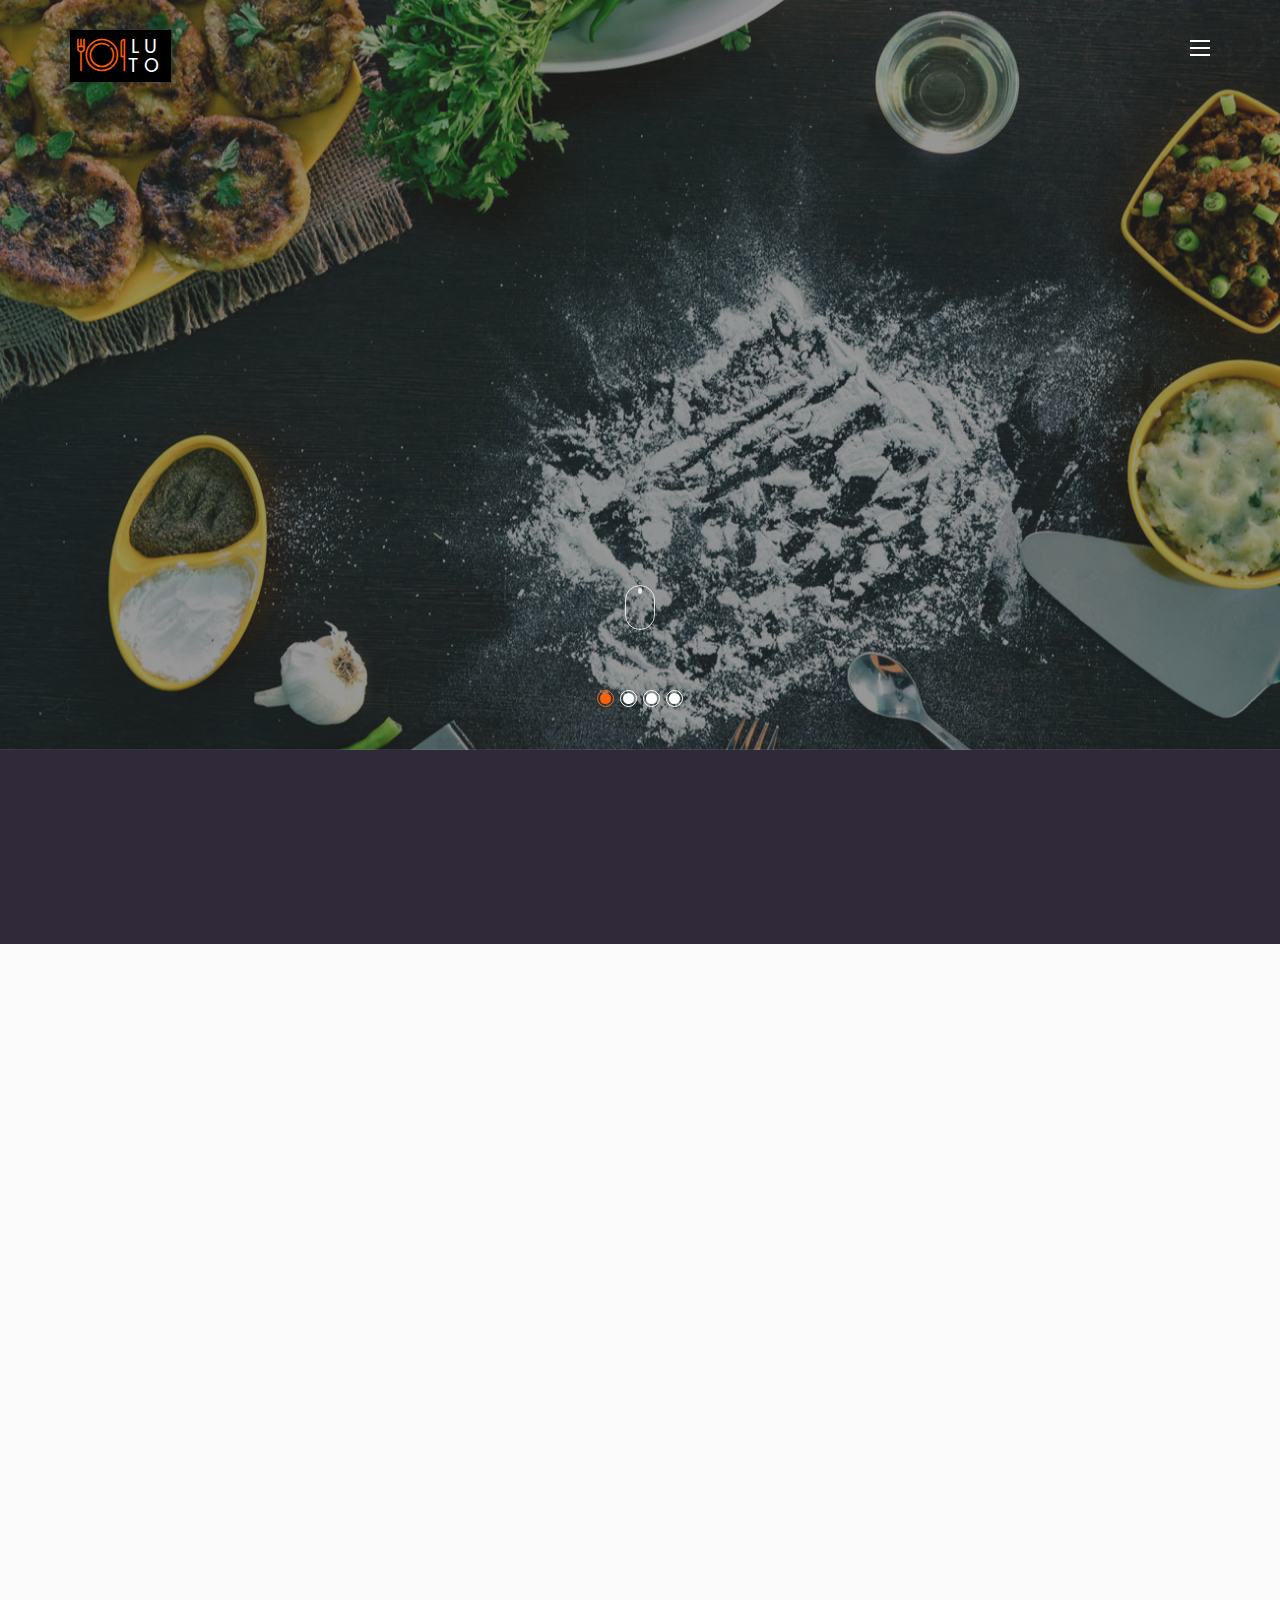
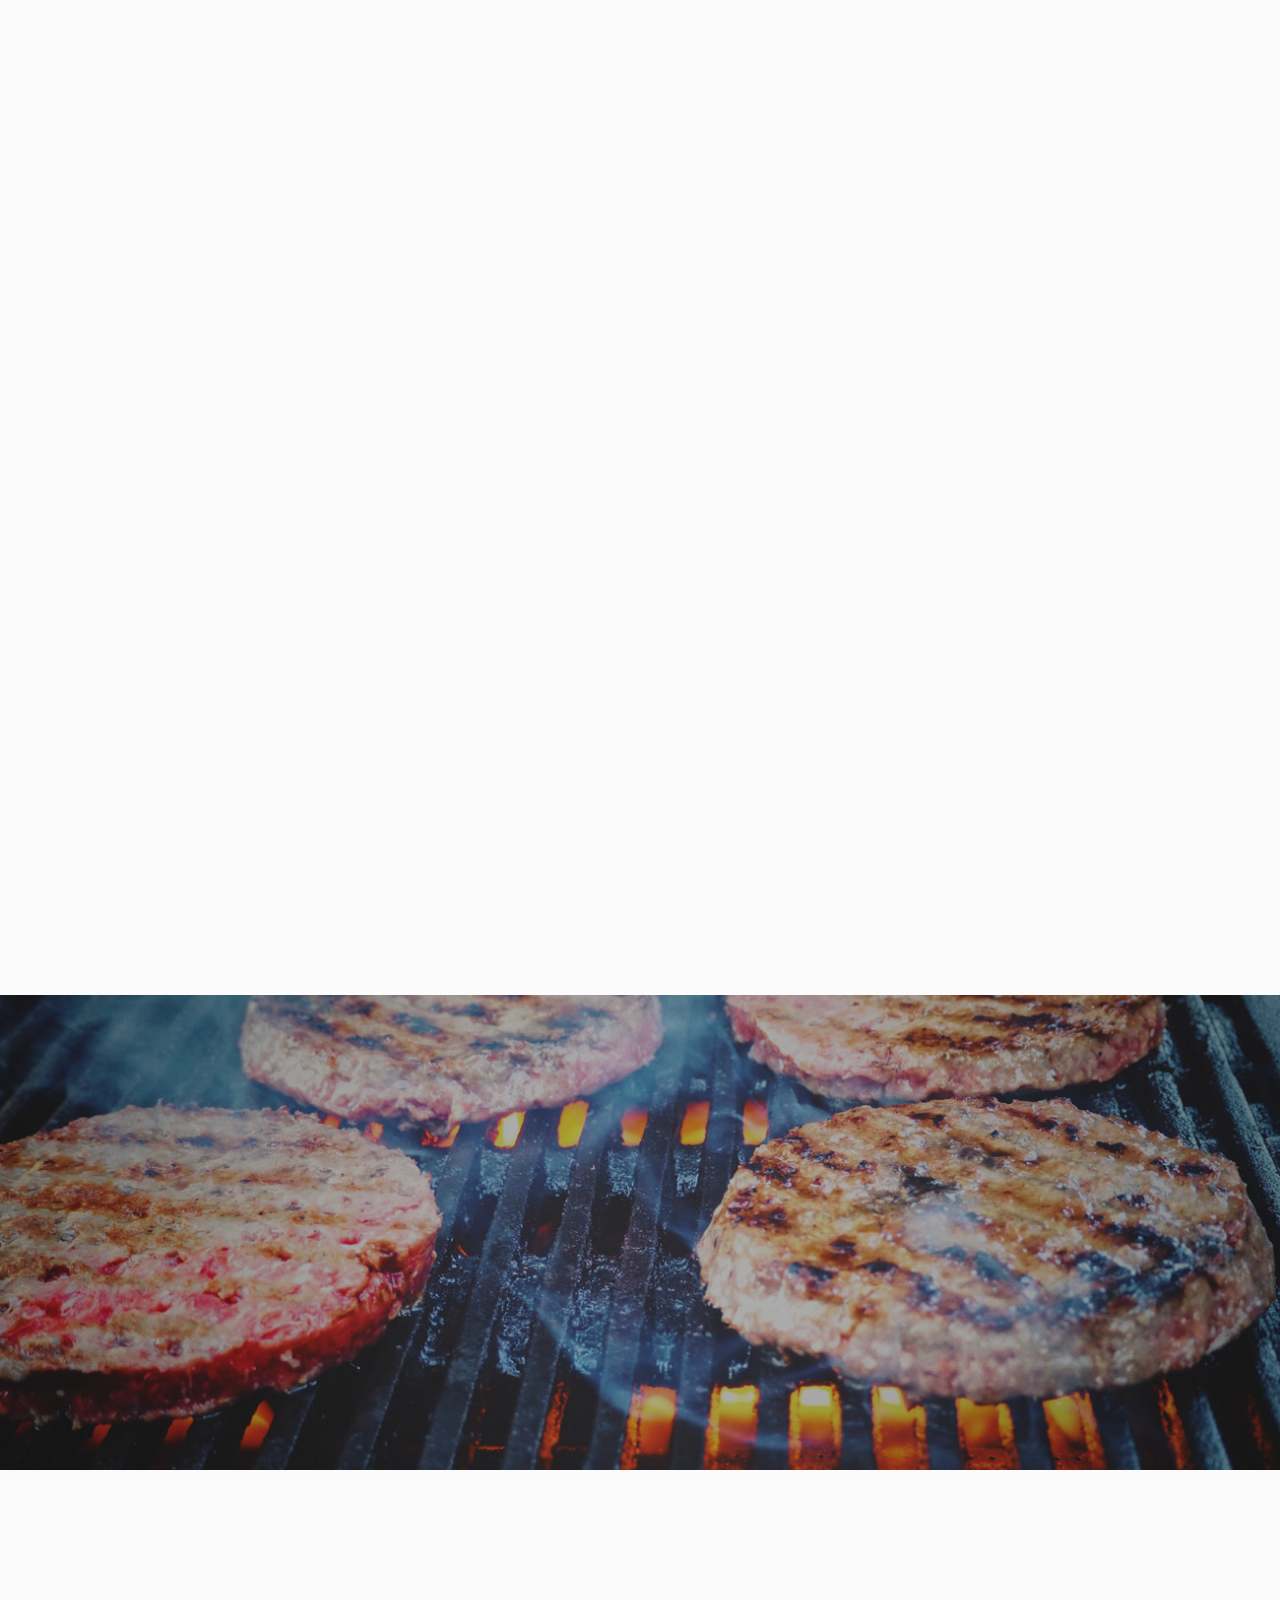
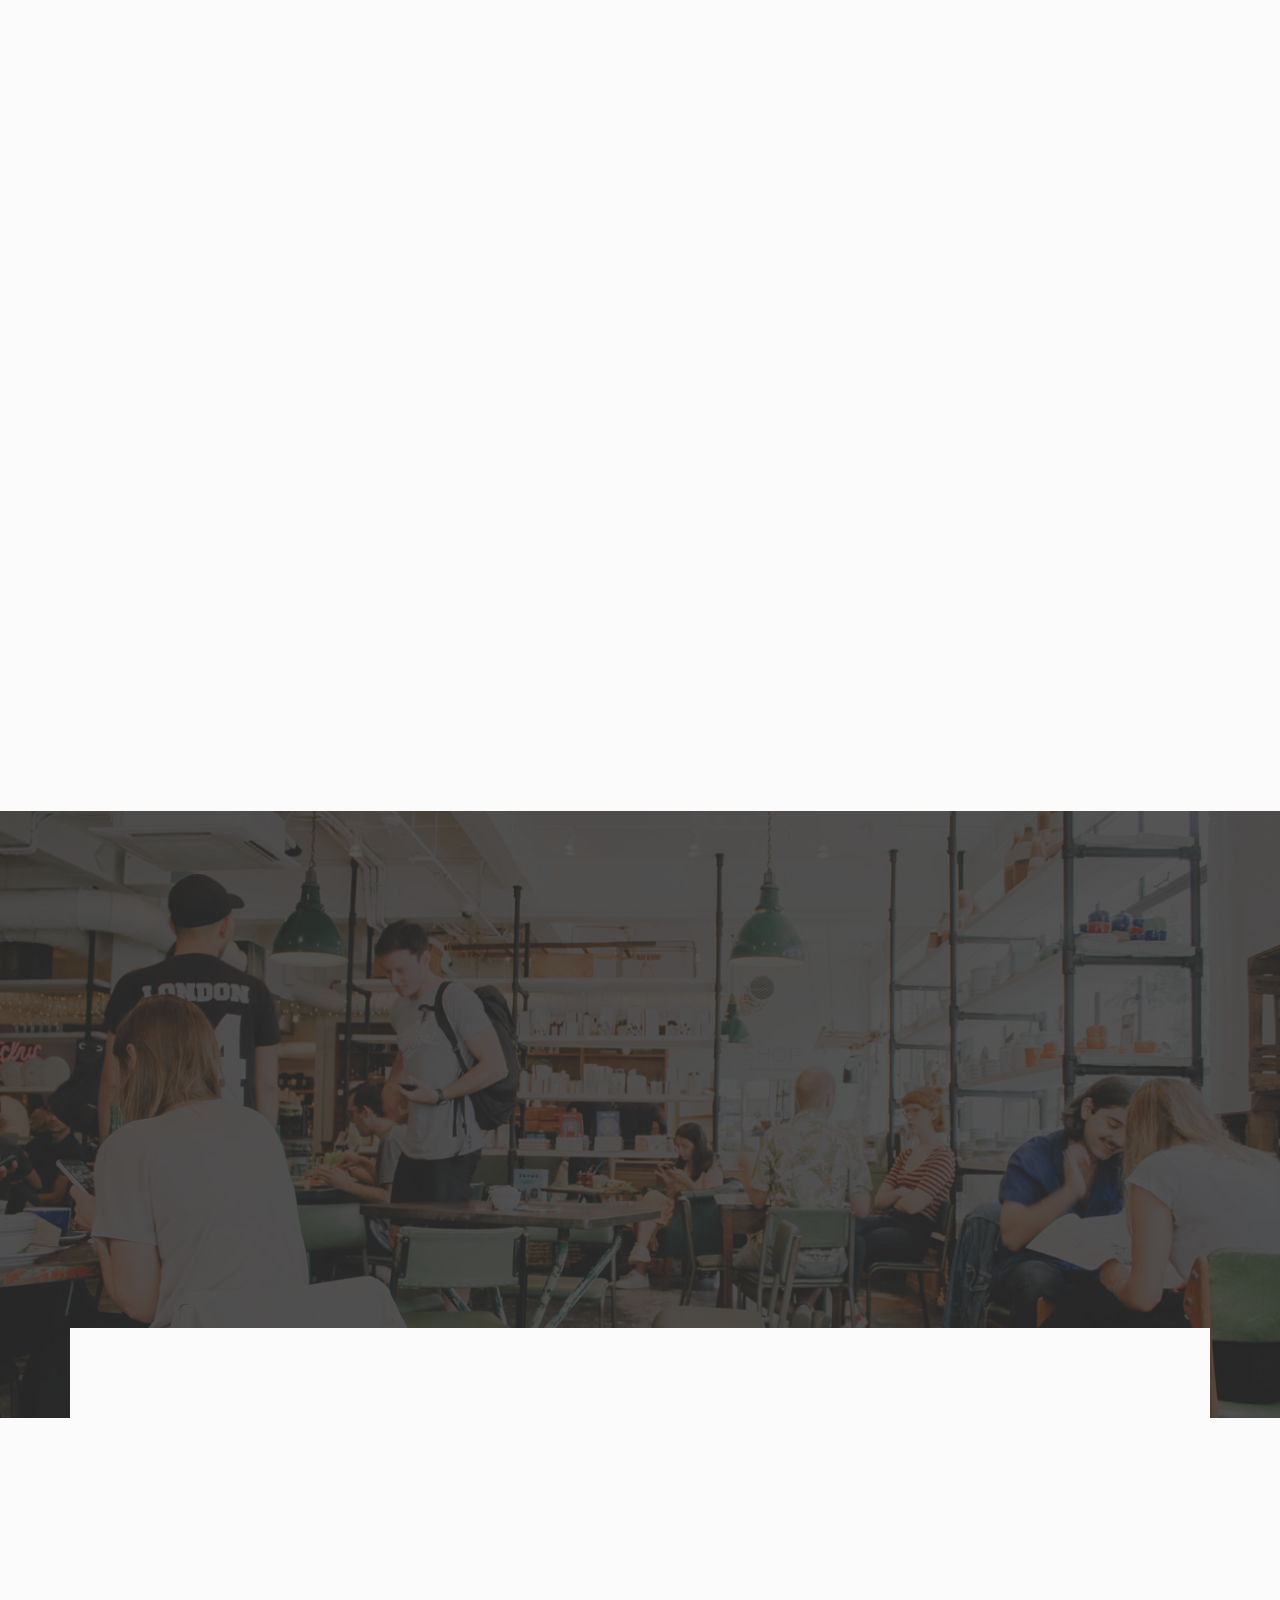
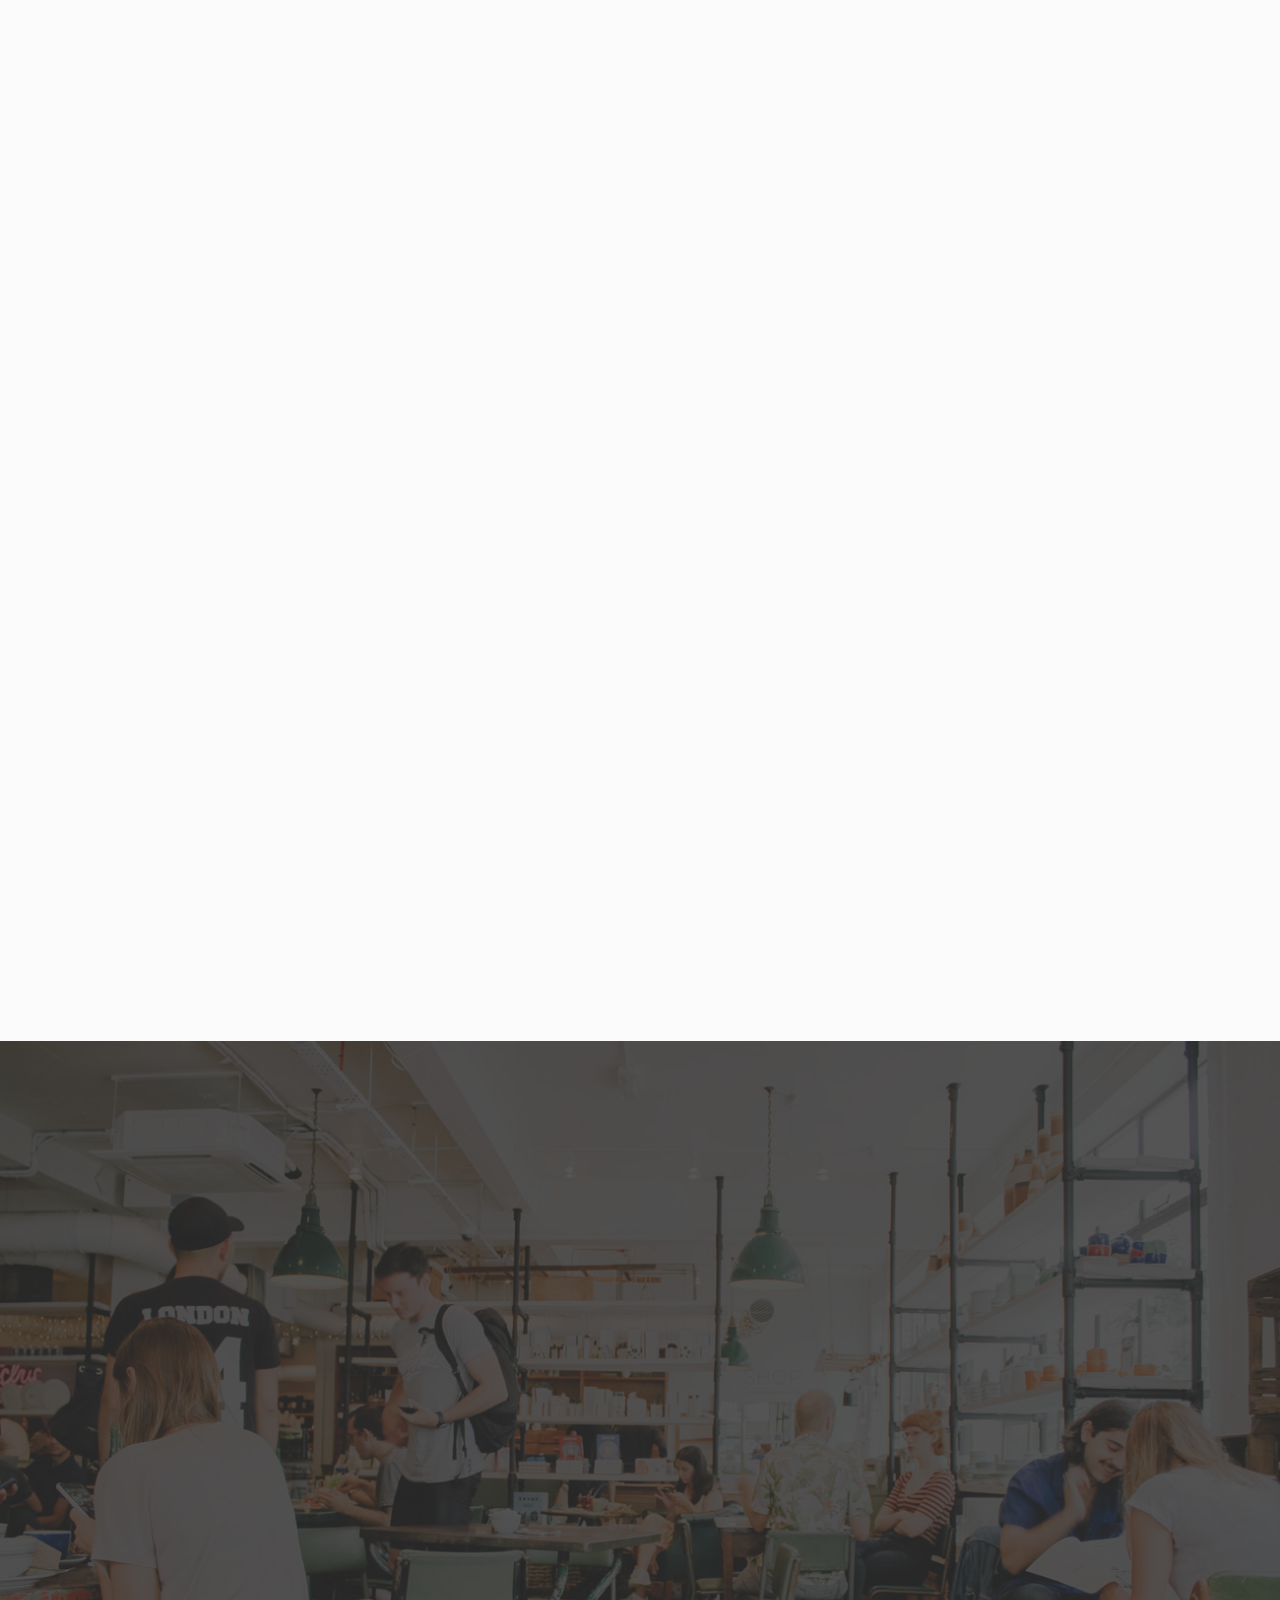
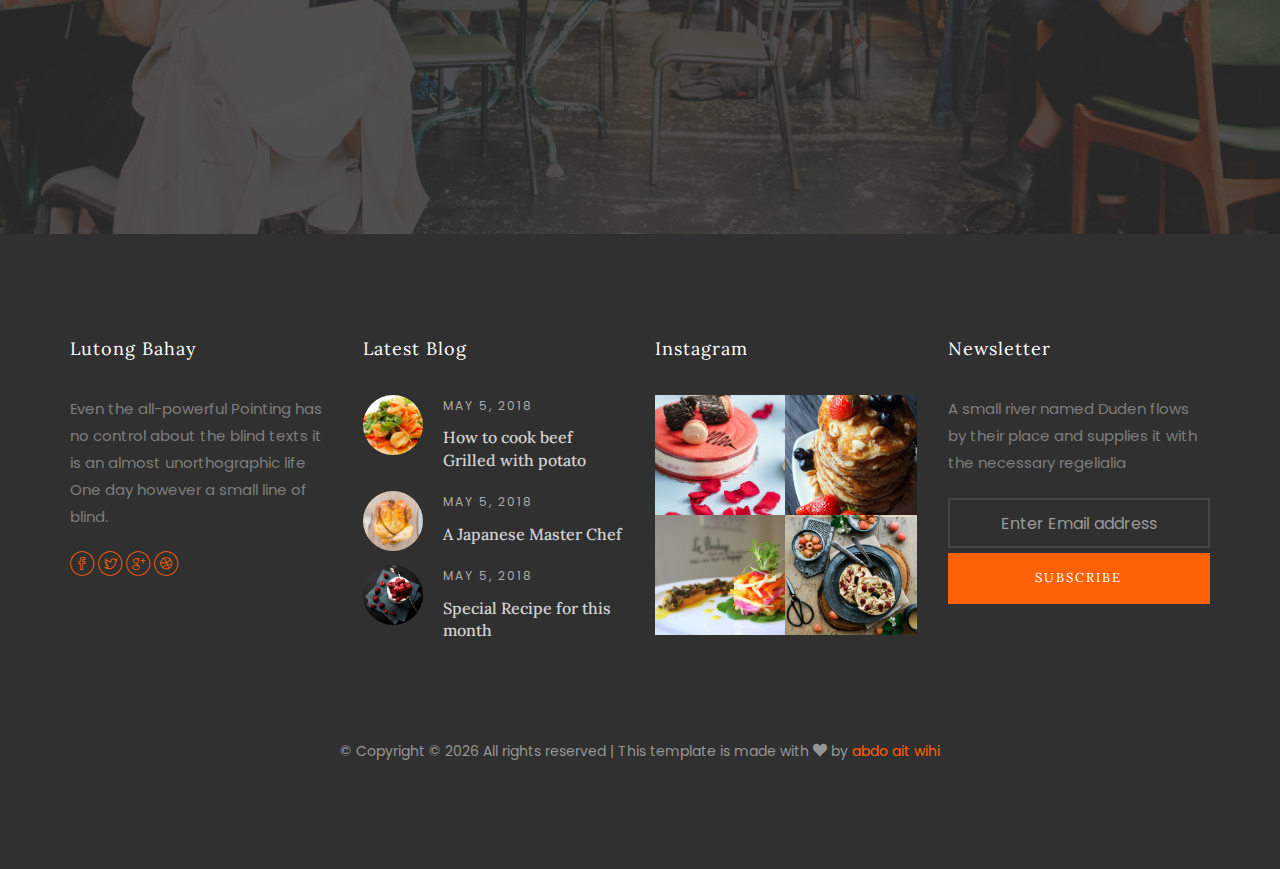
<file: index.html>
<!DOCTYPE html>
<html>
   <head>
      <meta charset="utf-8" />
      <meta http-equiv="X-UA-Compatible" content="IE=edge" />
      <title>restaurant Template by abdo</title>
      <meta name="viewport" content="width=device-width, initial-scale=1" />
      <meta name="description" content="" />
      <meta name="keywords" content="" />
      <meta name="author" content="" />

      <meta property="og:title" content="" />
      <meta property="og:image" content="" />
      <meta property="og:url" content="" />
      <meta property="og:site_name" content="" />
      <meta property="og:description" content="" />
      <meta name="twitter:title" content="" />
      <meta name="twitter:image" content="" />
      <meta name="twitter:url" content="" />
      <meta name="twitter:card" content="" />

      <link rel="shortcut icon" href="favicon.html" />
      <link
         href="https://fonts.googleapis.com/css?family=Poppins:300,400,500"
         rel="stylesheet"
      />
      <link
         href="https://fonts.googleapis.com/css?family=Lora:400,400i,700,700i"
         rel="stylesheet"
      />

      <link rel="stylesheet" href="css/animate.css" />

      <link rel="stylesheet" href="css/icomoon.css" />

      <link rel="stylesheet" href="css/bootstrap.css" />

      <link rel="stylesheet" href="css/owl.carousel.min.css" />
      <link rel="stylesheet" href="css/owl.theme.default.min.css" />

      <link rel="stylesheet" href="css/magnific-popup.css" />

      <link rel="stylesheet" href="css/flexslider.css" />

      <link rel="stylesheet" href="fonts/flaticon/font/flaticon.css" />

      <link rel="stylesheet" href="css/bootstrap-datepicker.css" />
      <link rel="stylesheet" href="css/style.css" />

      <script src="js/modernizr-2.6.2.min.js"></script>

      <!--[if lt IE 9]>
         <script src="js/respond.min.js"></script>
      <![endif]-->
   </head>
   <body>
      <nav id="colorlib-main-nav" role="navigation">
         <a href="#" class="js-colorlib-nav-toggle colorlib-nav-toggle active"
            ><i></i
         ></a>
         <div class="js-fullheight colorlib-table">
            <div class="colorlib-table-cell js-fullheight">
               <div class="row">
                  <div class="col-md-6 col-md-offset-3">
                     <div class="form-group">
                        <input
                           type="text"
                           class="form-control"
                           id="search"
                           placeholder="Enter any key to search..."
                        />
                        <button type="submit" class="btn btn-primary">
                           <i class="icon-search3"></i>
                        </button>
                     </div>
                  </div>
               </div>
               <div class="row">
                  <div class="col-md-12 text-center">
                     <ul>
                        <li class="active"><a href="index-2.html">Home</a></li>
                        <li><a href="menu.html">menus</a></li>
                        <li><a href="specialties.html">specialties</a></li>
                        <li><a href="reservation.html">Reservation</a></li>
                        <li><a href="blog.html">Blog</a></li>
                        <li><a href="about.html">About us</a></li>
                        <li><a href="contact.html">Contact</a></li>
                     </ul>
                  </div>
               </div>
            </div>
         </div>
      </nav>
      <div id="colorlib-page">
         <header>
            <div class="container">
               <div class="row">
                  <div class="col-md-12">
                     <div class="colorlib-navbar-brand">
                        <a class="colorlib-logo" href="index-2.html"
                           ><i class="flaticon-cutlery"></i><span>Lu</span
                           ><span>to</span></a
                        >
                     </div>
                     <a
                        href="#"
                        class="js-colorlib-nav-toggle colorlib-nav-toggle"
                        ><i></i
                     ></a>
                  </div>
               </div>
            </div>
         </header>
         <aside id="colorlib-hero">
            <div class="flexslider">
               <ul class="slides">
                  <li style="background-image: url(images/img_bg_1.jpg)">
                     <div class="overlay"></div>
                     <div class="container-fluid">
                        <div class="row">
                           <div
                              class="col-md-6 col-sm-12 col-xs-12 col-md-offset-3 slider-text"
                           >
                              <div class="slider-text-inner text-center">
                                 <div class="desc">
                                    <span class="icon"
                                       ><i class="flaticon-cutlery"></i
                                    ></span>
                                    <h1>Special &amp; Fresh Food</h1>
                                    <p>
                                       Far far away, behind the word mountains,
                                       far from the countries Vokalia and
                                       Consonantia, there live the blind texts.
                                    </p>
                                    <p>
                                       <a
                                          href="#"
                                          class="btn btn-primary btn-lg btn-learn"
                                          >Book a table</a
                                       >
                                    </p>
                                    <div class="desc2"></div>
                                 </div>
                              </div>
                           </div>
                        </div>
                     </div>
                  </li>
                  <li style="background-image: url(images/img_bg_2.jpg)">
                     <div class="overlay"></div>
                     <div class="container-fluid">
                        <div class="row">
                           <div
                              class="col-md-6 col-sm-12 col-xs-12 col-md-offset-3 slider-text"
                           >
                              <div class="slider-text-inner text-center">
                                 <div class="desc">
                                    <span class="icon"
                                       ><i class="flaticon-cutlery"></i
                                    ></span>
                                    <h1>Exquisite Dishes From Chef</h1>
                                    <p>
                                       Far far away, behind the word mountains,
                                       far from the countries Vokalia and
                                       Consonantia, there live the blind texts.
                                    </p>
                                    <p>
                                       <a
                                          href="#"
                                          class="btn btn-primary btn-lg btn-learn"
                                          >Book a table</a
                                       >
                                    </p>
                                    <div class="desc2"></div>
                                 </div>
                              </div>
                           </div>
                        </div>
                     </div>
                  </li>
                  <li style="background-image: url(images/img_bg_3.jpg)">
                     <div class="overlay"></div>
                     <div class="container-fluid">
                        <div class="row">
                           <div
                              class="col-md-6 col-sm-12 col-xs-12 col-md-offset-3 slider-text"
                           >
                              <div class="slider-text-inner text-center">
                                 <div class="desc">
                                    <span class="icon"
                                       ><i class="flaticon-cutlery"></i
                                    ></span>
                                    <h1>We are Delicious Restaurant</h1>
                                    <p>
                                       Far far away, behind the word mountains,
                                       far from the countries Vokalia and
                                       Consonantia, there live the blind texts.
                                    </p>
                                    <p>
                                       <a
                                          href="#"
                                          class="btn btn-primary btn-lg btn-learn"
                                          >Book a table</a
                                       >
                                    </p>
                                    <div class="desc2"></div>
                                 </div>
                              </div>
                           </div>
                        </div>
                     </div>
                  </li>
                  <li style="background-image: url(images/img_bg_4.jpg)">
                     <div class="overlay"></div>
                     <div class="container-fluid">
                        <div class="row">
                           <div
                              class="col-md-6 col-sm-12 col-xs-12 col-md-offset-3 slider-text"
                           >
                              <div class="slider-text-inner text-center">
                                 <div class="desc">
                                    <span class="icon"
                                       ><i class="flaticon-cutlery"></i
                                    ></span>
                                    <h1>Book a table here in our site</h1>
                                    <p>
                                       Far far away, behind the word mountains,
                                       far from the countries Vokalia and
                                       Consonantia, there live the blind texts.
                                    </p>
                                    <p>
                                       <a
                                          href="#"
                                          class="btn btn-primary btn-lg btn-learn"
                                          >Book a table</a
                                       >
                                    </p>
                                    <div class="desc2"></div>
                                 </div>
                              </div>
                           </div>
                        </div>
                     </div>
                  </li>
               </ul>
               <div class="mouse">
                  <a href="#" class="mouse-icon">
                     <div class="mouse-wheel"></div>
                  </a>
               </div>
            </div>
         </aside>
         <div class="colorlib-intro">
            <div class="container">
               <div class="row">
                  <div class="col-md-3 col-sm-6 text-center">
                     <div class="intro animate-box">
                        <span class="icon">
                           <i class="icon-map4"></i>
                        </span>
                        <h2>Address</h2>
                        <p>198 West 21th Street, Suite 721 New York NY 10016</p>
                     </div>
                  </div>
                  <div class="col-md-3 col-sm-6 text-center">
                     <div class="intro animate-box">
                        <span class="icon">
                           <i class="icon-clock4"></i>
                        </span>
                        <h2>Opening Time</h2>
                        <p>Monday - Sunday</p>
                        <span>8am - 9pm</span>
                     </div>
                  </div>
                  <div class="col-md-3 col-sm-6 text-center">
                     <div class="intro animate-box">
                        <span class="icon">
                           <i class="icon-mobile2"></i>
                        </span>
                        <h2>Phone</h2>
                        <p>+ 001 234 567</p>
                        <p>+ 001 234 567</p>
                     </div>
                  </div>
                  <div class="col-md-3 col-sm-6 text-center">
                     <div class="intro animate-box">
                        <span class="icon">
                           <i class="icon-envelope"></i>
                        </span>
                        <h2>Email</h2>
                        <p>
                           <a href="#"
                              ><span
                                 class="__cf_email__"
                                 data-cfemail="1f767179705f7b70727e7671317c7072"
                                 >[email&#160;protected]</span
                              ></a
                           ><br /><a href="#"
                              ><span
                                 class="__cf_email__"
                                 data-cfemail="81edf4f5eec1e4ece0e8edafe2eeec"
                                 >[email&#160;protected]</span
                              ></a
                           >
                        </p>
                     </div>
                  </div>
               </div>
            </div>
         </div>
         <div class="goto-here"></div>
         <div class="colorlib-about" class="colorlib-light-grey">
            <div class="container">
               <div class="row">
                  <div class="col-md-5">
                     <div class="row">
                        <div class="about-desc">
                           <div
                              class="col-md-12 col-md-offset-0 animate-box intro-heading"
                           >
                              <span>Welcome to luto</span>
                              <h2>
                                 Taste a delicious food here in Italy &amp; We
                                 are inspired since 1895
                              </h2>
                           </div>
                           <div class="col-md-12 animate-box">
                              <p>
                                 Far far away, behind the word mountains, far
                                 from the countries Vokalia and Consonantia,
                                 there live the blind texts. Separated they live
                                 in Bookmarksgrove right at the coast of the
                                 Semantics.
                              </p>
                           </div>
                        </div>
                     </div>
                  </div>
                  <div class="col-md-7">
                     <div class="row">
                        <div class="col-md-6 animate-box">
                           <div
                              class="about-img"
                              style="background-image: url(images/about.jpg)"
                           ></div>
                        </div>
                        <div class="col-md-6 animate-box">
                           <div
                              class="about-img about-img-2"
                              style="background-image: url(images/about-2.jpg)"
                           ></div>
                        </div>
                     </div>
                  </div>
               </div>
            </div>
         </div>
         <div class="colorlib-menu">
            <div class="container">
               <div class="row">
                  <div
                     class="col-md-6 col-md-offset-3 text-center animate-box intro-heading"
                  >
                     <span class="icon"><i class="flaticon-cutlery"></i></span>
                     <h2>Our Delicious Specialties</h2>
                     <p>
                        Even the all-powerful Pointing has no control about the
                        blind texts it is an almost unorthographic life
                     </p>
                  </div>
               </div>
               <div class="row">
                  <div class="col-md-4 animate-box">
                     <div class="dish-wrap">
                        <div class="wrap">
                           <div
                              class="dish-img"
                              style="background-image: url(images/dish-1.jpg)"
                           ></div>
                           <div class="desc">
                              <h2><a href="#">Luto Strawberry Dish</a></h2>
                           </div>
                        </div>
                     </div>
                  </div>
                  <div class="col-md-4 animate-box">
                     <div class="dish-wrap">
                        <div class="wrap">
                           <div
                              class="dish-img"
                              style="background-image: url(images/dish-2.jpg)"
                           ></div>
                           <div class="desc">
                              <h2><a href="#">Pizza with strawberries</a></h2>
                           </div>
                        </div>
                     </div>
                  </div>
                  <div class="col-md-4 animate-box">
                     <div class="dish-wrap">
                        <div class="wrap">
                           <div
                              class="dish-img"
                              style="background-image: url(images/dish-3.jpg)"
                           ></div>
                           <div class="desc">
                              <h2><a href="#">Luto Grilled Beef</a></h2>
                           </div>
                        </div>
                     </div>
                  </div>
               </div>
            </div>
         </div>
         <div
            class="colorlib-introduction"
            style="background-image: url(images/cover_bg_1.jpg)"
            data-stellar-background-ratio="0.5"
         >
            <div class="overlay"></div>
            <div class="container">
               <div class="row">
                  <div class="col-md-6 col-md-offset-3 col-md-push-3">
                     <div class="intro-box animate-box">
                        <h2><a href="#"></a>Foods you love to taste</h2>
                        <p>
                           Even the all-powerful Pointing has no control about
                           the blind texts it is an almost unorthographic life
                           One day however a small line of blind text by the
                           name of Lorem Ipsum decided to leave for the far
                           World of Grammar.
                        </p>
                        <p>
                           <a
                              href="https://vimeo.com/channels/staffpicks/93951774"
                              class="btn btn-primary btn-lg btn-outline popup-vimeo"
                              ><i class="icon-play3"></i> Watch Video</a
                           >
                        </p>
                     </div>
                  </div>
               </div>
            </div>
         </div>
         <div class="colorlib-menu">
            <div class="container">
               <div class="row">
                  <div
                     class="col-md-6 col-md-offset-3 text-center animate-box intro-heading"
                  >
                     <span class="icon"><i class="flaticon-cutlery"></i></span>
                     <h2>Our Delicious Specialties</h2>
                     <p>
                        Even the all-powerful Pointing has no control about the
                        blind texts it is an almost unorthographic life
                     </p>
                  </div>
               </div>
               <div class="row">
                  <div class="col-md-4 animate-box">
                     <div class="dish-wrap">
                        <div class="wrap">
                           <div
                              class="dish-img"
                              style="background-image: url(images/dish-1.jpg)"
                           ></div>
                           <div class="desc">
                              <h2><a href="#">Luto Strawberry Dish</a></h2>
                           </div>
                        </div>
                     </div>
                  </div>
                  <div class="col-md-4 animate-box">
                     <div class="dish-wrap">
                        <div class="wrap">
                           <div
                              class="dish-img"
                              style="background-image: url(images/dish-2.jpg)"
                           ></div>
                           <div class="desc">
                              <h2><a href="#">Pizza with strawberries</a></h2>
                           </div>
                        </div>
                     </div>
                  </div>
                  <div class="col-md-4 animate-box">
                     <div class="dish-wrap">
                        <div class="wrap">
                           <div
                              class="dish-img"
                              style="background-image: url(images/dish-3.jpg)"
                           ></div>
                           <div class="desc">
                              <h2><a href="#">Luto Grilled Beef</a></h2>
                           </div>
                        </div>
                     </div>
                  </div>
               </div>
            </div>
         </div>
         <div
            class="colorlib-testimony"
            style="background-image: url(images/cover_bg_2.jpg)"
            data-stellar-background-ratio="0.5"
         >
            <div class="overlay"></div>
            <div class="container">
               <div class="row">
                  <div
                     class="col-md-6 col-md-offset-3 text-center animate-box intro-heading"
                  >
                     <h2>Our Customer Says</h2>
                  </div>
               </div>
               <div class="row animate-box">
                  <div class="owl-carousel">
                     <div class="item">
                        <div class="col-md-8 col-md-offset-2 text-center">
                           <div class="testimony">
                              <blockquote>
                                 <p>
                                    "A small river named Duden flows by their
                                    place and supplies it with the necessary
                                    regelialia.
                                 </p>
                                 <span>" &mdash; George Brooks</span>
                              </blockquote>
                           </div>
                        </div>
                     </div>
                     <div class="item">
                        <div class="col-md-8 col-md-offset-2 text-center">
                           <div class="testimony">
                              <blockquote>
                                 <p>
                                    "Even the all-powerful Pointing has no
                                    control about the blind texts it is an
                                    almost unorthographic life One day however a
                                    small line of blind text by the name of
                                    Lorem Ipsum decided to leave for the far
                                    World of Grammar.
                                 </p>
                                 <span>" &mdash; Daniel Foster</span>
                              </blockquote>
                           </div>
                        </div>
                     </div>
                     <div class="item">
                        <div class="col-md-8 col-md-offset-2 text-center">
                           <div class="testimony">
                              <blockquote>
                                 <p>
                                    "When she reached the first hills of the
                                    Italic Mountains, she had a last view back
                                    on the skyline of her hometown
                                    Bookmarksgrove
                                 </p>
                                 <span>" &mdash; Liam Jenkins</span>
                              </blockquote>
                           </div>
                        </div>
                     </div>
                  </div>
               </div>
            </div>
         </div>
         <div class="colorlib-menu">
            <div class="container">
               <div class="colorlib-menu-2">
                  <div class="row">
                     <div
                        class="col-md-6 col-md-offset-3 text-center animate-box intro-heading"
                     >
                        <span class="icon"
                           ><i class="flaticon-cutlery"></i
                        ></span>
                        <h2>Lutong Bahay Menu</h2>
                        <p>
                           Even the all-powerful Pointing has no control about
                           the blind texts it is an almost unorthographic life
                        </p>
                     </div>
                  </div>
                  <div class="row">
                     <div class="col-md-12 animate-box">
                        <div class="row">
                           <div class="col-md-12 text-center">
                              <ul
                                 class="nav nav-tabs text-center"
                                 role="tablist"
                              >
                                 <li role="presentation" class="active">
                                    <a
                                       href="#main"
                                       aria-controls="mains"
                                       role="tab"
                                       data-toggle="tab"
                                       >Main</a
                                    >
                                 </li>
                                 <li role="presentation">
                                    <a
                                       href="#desserts"
                                       aria-controls="desserts"
                                       role="tab"
                                       data-toggle="tab"
                                       >Desserts</a
                                    >
                                 </li>
                                 <li role="presentation">
                                    <a
                                       href="#drinks"
                                       aria-controls="drinks"
                                       role="tab"
                                       data-toggle="tab"
                                       >Drinks</a
                                    >
                                 </li>
                              </ul>
                           </div>
                        </div>
                        <div class="tab-content">
                           <div
                              role="tabpanel"
                              class="tab-pane active"
                              id="main"
                           >
                              <div class="row">
                                 <div class="col-md-6">
                                    <ul class="menu-dish">
                                       <li>
                                          <figure class="dish-entry">
                                             <div
                                                class="dish-img"
                                                style="
                                                   background-image: url(images/dish-3.jpg);
                                                "
                                             ></div>
                                          </figure>
                                          <div class="text">
                                             <span class="price">$25.99</span>
                                             <h3>Grilled Beef with potatoes</h3>
                                             <p class="cat">
                                                Meat / Potatoes / Rice / Tomatoe
                                             </p>
                                          </div>
                                       </li>
                                       <li>
                                          <figure class="dish-entry">
                                             <div
                                                class="dish-img"
                                                style="
                                                   background-image: url(images/dish-4.jpg);
                                                "
                                             ></div>
                                          </figure>
                                          <div class="text">
                                             <span class="price">$30.99</span>
                                             <h3>Tuna Roast Source</h3>
                                             <p class="cat">
                                                Tuna / Potatoes / Rice
                                             </p>
                                          </div>
                                       </li>
                                       <li>
                                          <figure class="dish-entry">
                                             <div
                                                class="dish-img"
                                                style="
                                                   background-image: url(images/dish-5.jpg);
                                                "
                                             ></div>
                                          </figure>
                                          <div class="text">
                                             <span class="price">$40.00</span>
                                             <h3>Roast Beef (4 sticks)</h3>
                                             <p class="cat">
                                                Crab / Potatoes / Rice
                                             </p>
                                          </div>
                                       </li>
                                       <li>
                                          <figure class="dish-entry">
                                             <div
                                                class="dish-img"
                                                style="
                                                   background-image: url(images/dish-6.jpg);
                                                "
                                             ></div>
                                          </figure>
                                          <div class="text">
                                             <span class="price">$20.50</span>
                                             <h3>Salted Fried Chicken</h3>
                                             <p class="cat">
                                                Crab / Potatoes / Rice
                                             </p>
                                          </div>
                                       </li>
                                       <li>
                                          <figure class="dish-entry">
                                             <div
                                                class="dish-img"
                                                style="
                                                   background-image: url(images/dish-7.jpg);
                                                "
                                             ></div>
                                          </figure>
                                          <div class="text">
                                             <span class="price">$20.50</span>
                                             <h3>Lumpia Shanghai</h3>
                                             <p class="cat">
                                                Crab / Potatoes / Rice
                                             </p>
                                          </div>
                                       </li>
                                       <li>
                                          <figure class="dish-entry">
                                             <div
                                                class="dish-img"
                                                style="
                                                   background-image: url(images/dish-8.jpg);
                                                "
                                             ></div>
                                          </figure>
                                          <div class="text">
                                             <span class="price">$20.50</span>
                                             <h3>Chicken Adobo</h3>
                                             <p class="cat">
                                                Crab / Potatoes / Rice
                                             </p>
                                          </div>
                                       </li>
                                    </ul>
                                 </div>
                                 <div class="col-md-6">
                                    <ul class="menu-dish">
                                       <li>
                                          <figure class="dish-entry">
                                             <div
                                                class="dish-img"
                                                style="
                                                   background-image: url(images/dish-9.jpg);
                                                "
                                             ></div>
                                          </figure>
                                          <div class="text">
                                             <span class="price">$25.99</span>
                                             <h3>Marinated Beef</h3>
                                             <p class="cat">
                                                Meat / Potatoes / Rice / Tomatoe
                                             </p>
                                          </div>
                                       </li>
                                       <li>
                                          <figure class="dish-entry">
                                             <div
                                                class="dish-img"
                                                style="
                                                   background-image: url(images/dish-10.jpg);
                                                "
                                             ></div>
                                          </figure>
                                          <div class="text">
                                             <span class="price">$30.99</span>
                                             <h3>Fried Tokwa</h3>
                                             <p class="cat">
                                                Tuna / Potatoes / Rice
                                             </p>
                                          </div>
                                       </li>
                                       <li>
                                          <figure class="dish-entry">
                                             <div
                                                class="dish-img"
                                                style="
                                                   background-image: url(images/dish-11.jpg);
                                                "
                                             ></div>
                                          </figure>
                                          <div class="text">
                                             <span class="price">$40.00</span>
                                             <h3>Letson Kawali</h3>
                                             <p class="cat">
                                                Crab / Potatoes / Rice
                                             </p>
                                          </div>
                                       </li>
                                       <li>
                                          <figure class="dish-entry">
                                             <div
                                                class="dish-img"
                                                style="
                                                   background-image: url(images/dish-12.jpg);
                                                "
                                             ></div>
                                          </figure>
                                          <div class="text">
                                             <span class="price">$20.50</span>
                                             <h3>Fried Pork</h3>
                                             <p class="cat">
                                                Crab / Potatoes / Rice
                                             </p>
                                          </div>
                                       </li>
                                       <li>
                                          <figure class="dish-entry">
                                             <div
                                                class="dish-img"
                                                style="
                                                   background-image: url(images/dish-13.jpg);
                                                "
                                             ></div>
                                          </figure>
                                          <div class="text">
                                             <span class="price">$20.50</span>
                                             <h3>Chopsuey</h3>
                                             <p class="cat">
                                                Crab / Potatoes / Rice
                                             </p>
                                          </div>
                                       </li>
                                       <li>
                                          <figure class="dish-entry">
                                             <div
                                                class="dish-img"
                                                style="
                                                   background-image: url(images/dish-14.jpg);
                                                "
                                             ></div>
                                          </figure>
                                          <div class="text">
                                             <span class="price">$20.50</span>
                                             <h3>Sunny sideup egg</h3>
                                             <p class="cat">
                                                Crab / Potatoes / Rice
                                             </p>
                                          </div>
                                       </li>
                                    </ul>
                                 </div>
                              </div>
                           </div>
                           <div role="tabpanel" class="tab-pane" id="desserts">
                              <div class="row">
                                 <div class="col-md-6">
                                    <ul class="menu-dish">
                                       <li>
                                          <figure class="dish-entry">
                                             <div
                                                class="dish-img"
                                                style="
                                                   background-image: url(images/dessert-1.jpg);
                                                "
                                             ></div>
                                          </figure>
                                          <div class="text">
                                             <span class="price">$25.99</span>
                                             <h3>Special Cake</h3>
                                             <p class="cat">
                                                Meat / Potatoes / Rice / Tomatoe
                                             </p>
                                          </div>
                                       </li>
                                       <li>
                                          <figure class="dish-entry">
                                             <div
                                                class="dish-img"
                                                style="
                                                   background-image: url(images/dessert-2.jpg);
                                                "
                                             ></div>
                                          </figure>
                                          <div class="text">
                                             <span class="price">$30.99</span>
                                             <h3>Froost Sweeten Vanilla</h3>
                                             <p class="cat">
                                                Tuna / Potatoes / Rice
                                             </p>
                                          </div>
                                       </li>
                                       <li>
                                          <figure class="dish-entry">
                                             <div
                                                class="dish-img"
                                                style="
                                                   background-image: url(images/dessert-3.jpg);
                                                "
                                             ></div>
                                          </figure>
                                          <div class="text">
                                             <span class="price">$40.00</span>
                                             <h3>Halo Halo</h3>
                                             <p class="cat">
                                                Crab / Potatoes / Rice
                                             </p>
                                          </div>
                                       </li>
                                       <li>
                                          <figure class="dish-entry">
                                             <div
                                                class="dish-img"
                                                style="
                                                   background-image: url(images/dessert-4.jpg);
                                                "
                                             ></div>
                                          </figure>
                                          <div class="text">
                                             <span class="price">$20.50</span>
                                             <h3>Nicker Backer</h3>
                                             <p class="cat">
                                                Crab / Potatoes / Rice
                                             </p>
                                          </div>
                                       </li>
                                       <li>
                                          <figure class="dish-entry">
                                             <div
                                                class="dish-img"
                                                style="
                                                   background-image: url(images/dessert-5.jpg);
                                                "
                                             ></div>
                                          </figure>
                                          <div class="text">
                                             <span class="price">$20.50</span>
                                             <h3>Choco Cake</h3>
                                             <p class="cat">
                                                Crab / Potatoes / Rice
                                             </p>
                                          </div>
                                       </li>
                                       <li>
                                          <figure class="dish-entry">
                                             <div
                                                class="dish-img"
                                                style="
                                                   background-image: url(images/dessert-6.jpg);
                                                "
                                             ></div>
                                          </figure>
                                          <div class="text">
                                             <span class="price">$20.50</span>
                                             <h3>Sweet Caramel Bread</h3>
                                             <p class="cat">
                                                Crab / Potatoes / Rice
                                             </p>
                                          </div>
                                       </li>
                                    </ul>
                                 </div>
                                 <div class="col-md-6">
                                    <ul class="menu-dish">
                                       <li>
                                          <figure class="dish-entry">
                                             <div
                                                class="dish-img"
                                                style="
                                                   background-image: url(images/dessert-7.jpg);
                                                "
                                             ></div>
                                          </figure>
                                          <div class="text">
                                             <span class="price">$25.99</span>
                                             <h3>Choco Bread</h3>
                                             <p class="cat">
                                                Meat / Potatoes / Rice / Tomatoe
                                             </p>
                                          </div>
                                       </li>
                                       <li>
                                          <figure class="dish-entry">
                                             <div
                                                class="dish-img"
                                                style="
                                                   background-image: url(images/dessert-8.jpg);
                                                "
                                             ></div>
                                          </figure>
                                          <div class="text">
                                             <span class="price">$30.99</span>
                                             <h3>Cream Puffs Delicious</h3>
                                             <p class="cat">
                                                Sugar / Dough / Rice
                                             </p>
                                          </div>
                                       </li>
                                       <li>
                                          <figure class="dish-entry">
                                             <div
                                                class="dish-img"
                                                style="
                                                   background-image: url(images/dessert-9.jpg);
                                                "
                                             ></div>
                                          </figure>
                                          <div class="text">
                                             <span class="price">$40.00</span>
                                             <h3>Fruit Salad</h3>
                                             <p class="cat">
                                                Crab / Potatoes / Rice
                                             </p>
                                          </div>
                                       </li>
                                       <li>
                                          <figure class="dish-entry">
                                             <div
                                                class="dish-img"
                                                style="
                                                   background-image: url(images/dessert-10.jpg);
                                                "
                                             ></div>
                                          </figure>
                                          <div class="text">
                                             <span class="price">$20.50</span>
                                             <h3>Special Macaronni</h3>
                                             <p class="cat">
                                                Crab / Potatoes / Rice
                                             </p>
                                          </div>
                                       </li>
                                       <li>
                                          <figure class="dish-entry">
                                             <div
                                                class="dish-img"
                                                style="
                                                   background-image: url(images/dessert-11.jpg);
                                                "
                                             ></div>
                                          </figure>
                                          <div class="text">
                                             <span class="price">$20.50</span>
                                             <h3>Biko Sweet</h3>
                                             <p class="cat">
                                                Crab / Potatoes / Rice
                                             </p>
                                          </div>
                                       </li>
                                       <li>
                                          <figure class="dish-entry">
                                             <div
                                                class="dish-img"
                                                style="
                                                   background-image: url(images/dessert-12.jpg);
                                                "
                                             ></div>
                                          </figure>
                                          <div class="text">
                                             <span class="price">$20.50</span>
                                             <h3>Burger King</h3>
                                             <p class="cat">
                                                Crab / Potatoes / Rice
                                             </p>
                                          </div>
                                       </li>
                                    </ul>
                                 </div>
                              </div>
                           </div>
                           <div role="tabpanel" class="tab-pane" id="drinks">
                              <div class="row">
                                 <div class="col-md-6">
                                    <ul class="menu-dish">
                                       <li>
                                          <figure class="dish-entry">
                                             <div
                                                class="dish-img"
                                                style="
                                                   background-image: url(images/drink-1.jpg);
                                                "
                                             ></div>
                                          </figure>
                                          <div class="text">
                                             <span class="price">$25.99</span>
                                             <h3>Cold Lemonade Juice</h3>
                                             <p class="cat">
                                                Meat / Potatoes / Rice / Tomatoe
                                             </p>
                                          </div>
                                       </li>
                                       <li>
                                          <figure class="dish-entry">
                                             <div
                                                class="dish-img"
                                                style="
                                                   background-image: url(images/drink-2.jpg);
                                                "
                                             ></div>
                                          </figure>
                                          <div class="text">
                                             <span class="price">$30.99</span>
                                             <h3>May Wine</h3>
                                             <p class="cat">
                                                Tuna / Potatoes / Rice
                                             </p>
                                          </div>
                                       </li>
                                       <li>
                                          <figure class="dish-entry">
                                             <div
                                                class="dish-img"
                                                style="
                                                   background-image: url(images/drink-3.jpg);
                                                "
                                             ></div>
                                          </figure>
                                          <div class="text">
                                             <span class="price">$40.00</span>
                                             <h3>Ice tea juice</h3>
                                             <p class="cat">
                                                Crab / Potatoes / Rice
                                             </p>
                                          </div>
                                       </li>
                                       <li>
                                          <figure class="dish-entry">
                                             <div
                                                class="dish-img"
                                                style="
                                                   background-image: url(images/drink-4.jpg);
                                                "
                                             ></div>
                                          </figure>
                                          <div class="text">
                                             <span class="price">$20.50</span>
                                             <h3>Orange Juice</h3>
                                             <p class="cat">
                                                Crab / Potatoes / Rice
                                             </p>
                                          </div>
                                       </li>
                                       <li>
                                          <figure class="dish-entry">
                                             <div
                                                class="dish-img"
                                                style="
                                                   background-image: url(images/drink-5.jpg);
                                                "
                                             ></div>
                                          </figure>
                                          <div class="text">
                                             <span class="price">$20.50</span>
                                             <h3>Fresh Fruits Juice</h3>
                                             <p class="cat">
                                                Crab / Potatoes / Rice
                                             </p>
                                          </div>
                                       </li>
                                       <li>
                                          <figure class="dish-entry">
                                             <div
                                                class="dish-img"
                                                style="
                                                   background-image: url(images/drink-6.jpg);
                                                "
                                             ></div>
                                          </figure>
                                          <div class="text">
                                             <span class="price">$20.50</span>
                                             <h3>Coconut Juice</h3>
                                             <p class="cat">
                                                Crab / Potatoes / Rice
                                             </p>
                                          </div>
                                       </li>
                                    </ul>
                                 </div>
                                 <div class="col-md-6">
                                    <ul class="menu-dish">
                                       <li>
                                          <figure class="dish-entry">
                                             <div
                                                class="dish-img"
                                                style="
                                                   background-image: url(images/drink-7.jpg);
                                                "
                                             ></div>
                                          </figure>
                                          <div class="text">
                                             <span class="price">$25.99</span>
                                             <h3>Mango Juice</h3>
                                             <p class="cat">
                                                Meat / Potatoes / Rice / Tomatoe
                                             </p>
                                          </div>
                                       </li>
                                       <li>
                                          <figure class="dish-entry">
                                             <div
                                                class="dish-img"
                                                style="
                                                   background-image: url(images/drink-8.jpg);
                                                "
                                             ></div>
                                          </figure>
                                          <div class="text">
                                             <span class="price">$30.99</span>
                                             <h3>Lemon Juice</h3>
                                             <p class="cat">
                                                Tuna / Potatoes / Rice
                                             </p>
                                          </div>
                                       </li>
                                       <li>
                                          <figure class="dish-entry">
                                             <div
                                                class="dish-img"
                                                style="
                                                   background-image: url(images/drink-9.jpg);
                                                "
                                             ></div>
                                          </figure>
                                          <div class="text">
                                             <span class="price">$40.00</span>
                                             <h3>Softdrinks Coke</h3>
                                             <p class="cat">
                                                Crab / Potatoes / Rice
                                             </p>
                                          </div>
                                       </li>
                                       <li>
                                          <figure class="dish-entry">
                                             <div
                                                class="dish-img"
                                                style="
                                                   background-image: url(images/drink-10.jpg);
                                                "
                                             ></div>
                                          </figure>
                                          <div class="text">
                                             <span class="price">$20.50</span>
                                             <h3>Softdrinks Pepsi</h3>
                                             <p class="cat">
                                                Crab / Potatoes / Rice
                                             </p>
                                          </div>
                                       </li>
                                       <li>
                                          <figure class="dish-entry">
                                             <div
                                                class="dish-img"
                                                style="
                                                   background-image: url(images/drink-11.jpg);
                                                "
                                             ></div>
                                          </figure>
                                          <div class="text">
                                             <span class="price">$20.50</span>
                                             <h3>Can Juice</h3>
                                             <p class="cat">
                                                Crab / Potatoes / Rice
                                             </p>
                                          </div>
                                       </li>
                                       <li>
                                          <figure class="dish-entry">
                                             <div
                                                class="dish-img"
                                                style="
                                                   background-image: url(images/drink-12.jpg);
                                                "
                                             ></div>
                                          </figure>
                                          <div class="text">
                                             <span class="price">$20.50</span>
                                             <h3>Choco Juice</h3>
                                             <p class="cat">
                                                Crab / Potatoes / Rice
                                             </p>
                                          </div>
                                       </li>
                                    </ul>
                                 </div>
                              </div>
                           </div>
                        </div>
                     </div>
                     <div class="col-md-12 animate-box text-center">
                        <p>
                           Even the all-powerful Pointing has no control about
                           the blind texts it is an almost
                        </p>
                        <p>
                           <a
                              href="#"
                              class="btn btn-primary btn-outline btn-md"
                              >Book a table</a
                           >
                        </p>
                     </div>
                  </div>
               </div>
            </div>
         </div>
         <div
            class="colorlib-reservation reservation-img"
            style="background-image: url(images/cover_bg_2.jpg)"
            data-stellar-background-ratio="0.5"
         >
            <div class="overlay"></div>
            <div class="container">
               <div class="row">
                  <div
                     class="col-md-6 col-md-offset-3 text-center animate-box intro-heading"
                  >
                     <h2>Make A Reservation</h2>
                     <p>
                        Even the all-powerful Pointing has no control about the
                        blind texts it is an almost unorthographic life
                     </p>
                  </div>
               </div>
               <div class="row">
                  <div class="col-md-8 col-md-offset-2">
                     <div class="row">
                        <div class="col-md-12">
                           <form method="post" class="colorlib-form">
                              <div class="row">
                                 <div class="col-md-6 animate-box">
                                    <div class="form-group">
                                       <label for="name">Fullname</label>
                                       <div class="form-field">
                                          <input
                                             type="text"
                                             class="form-control"
                                             placeholder="name"
                                          />
                                       </div>
                                    </div>
                                 </div>
                                 <div class="col-md-6 animate-box">
                                    <div class="form-group">
                                       <label for="email">Email</label>
                                       <div class="form-field">
                                          <input
                                             type="text"
                                             class="form-control"
                                             placeholder="email"
                                          />
                                       </div>
                                    </div>
                                 </div>
                                 <div class="col-md-6 animate-box">
                                    <div class="form-group">
                                       <label for="phone">Phone</label>
                                       <div class="form-field">
                                          <input
                                             type="text"
                                             class="form-control"
                                             placeholder="phone"
                                          />
                                       </div>
                                    </div>
                                 </div>
                                 <div class="col-md-6 animate-box">
                                    <div class="form-group">
                                       <label for="date">Date:</label>
                                       <div class="form-field">
                                          <i class="icon icon-calendar2"></i>
                                          <input
                                             type="text"
                                             id="date"
                                             class="form-control date"
                                             placeholder="Date"
                                          />
                                       </div>
                                    </div>
                                 </div>
                                 <div class="col-md-6 animate-box">
                                    <div class="form-group">
                                       <label for="time">Time</label>
                                       <div class="form-field">
                                          <i class="icon icon-arrow-down3"></i>
                                          <select
                                             name="time"
                                             id="time"
                                             class="form-control"
                                          >
                                             <option value="#">6:30am</option>
                                             <option value="#">7:00am</option>
                                             <option value="#">7:30am</option>
                                             <option value="#">8:00am</option>
                                             <option value="#">8:30am</option>
                                             <option value="#">9:00am</option>
                                             <option value="#">9:30am</option>
                                             <option value="#">10:00am</option>
                                             <option value="#">10:30am</option>
                                             <option value="#">11:00am</option>
                                             <option value="#">11:30am</option>
                                             <option value="#">12:00am</option>
                                             <option value="#">12:30am</option>
                                             <option value="#">1:00pm</option>
                                             <option value="#">1:30pm</option>
                                             <option value="#">2:00pm</option>
                                             <option value="#">2:30pm</option>
                                             <option value="#">3:00pm</option>
                                             <option value="#">3:30pm</option>
                                             <option value="#">4:00pm</option>
                                             <option value="#">4:30pm</option>
                                             <option value="#">5:00pm</option>
                                             <option value="#">5:30pm</option>
                                             <option value="#">6:00pm</option>
                                             <option value="#">6:30pm</option>
                                             <option value="#">7:00pm</option>
                                             <option value="#">7:30pm</option>
                                             <option value="#">8:00pm</option>
                                             <option value="#">8:30pm</option>
                                             <option value="#">9:00pm</option>
                                             <option value="#">9:30pm</option>
                                             <option value="#">10:00pm</option>
                                             <option value="#">10:30pm</option>
                                          </select>
                                       </div>
                                    </div>
                                 </div>
                                 <div class="col-md-6 animate-box">
                                    <div class="form-group">
                                       <label for="person">Person</label>
                                       <div class="form-field">
                                          <i class="icon icon-arrow-down3"></i>
                                          <select
                                             name="people"
                                             id="people"
                                             class="form-control"
                                          >
                                             <option value="#">1</option>
                                             <option value="#">2</option>
                                             <option value="#">3</option>
                                             <option value="#">4</option>
                                             <option value="#">5+</option>
                                          </select>
                                       </div>
                                    </div>
                                 </div>
                                 <div class="col-md-12 animate-box">
                                    <div class="row">
                                       <div class="col-md-4 col-md-offset-4">
                                          <input
                                             type="submit"
                                             name="submit"
                                             id="submit"
                                             value="Book a table"
                                             class="btn btn-primary btn-block"
                                          />
                                       </div>
                                    </div>
                                 </div>
                              </div>
                           </form>
                        </div>
                     </div>
                  </div>
               </div>
            </div>
         </div>
         <footer>
            <div id="footer">
               <div class="container">
                  <div class="row">
                     <div class="col-md-3 col-pb-sm">
                        <h2>Lutong Bahay</h2>
                        <p>
                           Even the all-powerful Pointing has no control about
                           the blind texts it is an almost unorthographic life
                           One day however a small line of blind.
                        </p>
                        <p class="colorlib-social-icons">
                           <a href="#"><i class="icon-facebook4"></i></a>
                           <a href="#"><i class="icon-twitter3"></i></a>
                           <a href="#"><i class="icon-googleplus"></i></a>
                           <a href="#"><i class="icon-dribbble2"></i></a>
                        </p>
                     </div>
                     <div class="col-md-3 col-pb-sm">
                        <h2>Latest Blog</h2>
                        <div class="f-entry">
                           <a
                              href="#"
                              class="featured-img"
                              style="background-image: url(images/dish-5.jpg)"
                           ></a>
                           <div class="desc">
                              <span>May 5, 2018</span>
                              <h3>
                                 <a href="#"
                                    >How to cook beef Grilled with potato</a
                                 >
                              </h3>
                           </div>
                        </div>
                        <div class="f-entry">
                           <a
                              href="#"
                              class="featured-img"
                              style="background-image: url(images/dish-7.jpg)"
                           ></a>
                           <div class="desc">
                              <span>May 5, 2018</span>
                              <h3><a href="#">A Japanese Master Chef</a></h3>
                           </div>
                        </div>
                        <div class="f-entry">
                           <a
                              href="#"
                              class="featured-img"
                              style="
                                 background-image: url(images/dessert-3.jpg);
                              "
                           ></a>
                           <div class="desc">
                              <span>May 5, 2018</span>
                              <h3>
                                 <a href="#">Special Recipe for this month</a>
                              </h3>
                           </div>
                        </div>
                     </div>
                     <div class="col-md-3 col-pb-sm">
                        <h2>Instagram</h2>
                        <div class="instagram">
                           <a
                              href="#"
                              class="insta-img"
                              style="
                                 background-image: url(images/dessert-1.jpg);
                              "
                           ></a>
                           <a
                              href="#"
                              class="insta-img"
                              style="
                                 background-image: url(images/dessert-2.jpg);
                              "
                           ></a>
                           <a
                              href="#"
                              class="insta-img"
                              style="background-image: url(images/dish-9.jpg)"
                           ></a>
                           <a
                              href="#"
                              class="insta-img"
                              style="background-image: url(images/dish-2.jpg)"
                           ></a>
                        </div>
                     </div>
                     <div class="col-md-3 col-pb-sm">
                        <h2>Newsletter</h2>
                        <p>
                           A small river named Duden flows by their place and
                           supplies it with the necessary regelialia
                        </p>
                        <div class="subscribe text-center">
                           <div class="form-group">
                              <input
                                 type="text"
                                 class="form-control text-center"
                                 placeholder="Enter Email address"
                              />
                              <input
                                 type="submit"
                                 value="Subscribe"
                                 class="btn btn-primary btn-custom"
                              />
                           </div>
                        </div>
                     </div>
                  </div>
                  <div class="row">
                     <div class="col-md-12 text-center">
                        <p>
                           <span class="block"
                              >&copy; Copyright &copy;

                              <script>
                                 document.write(new Date().getFullYear());
                              </script>
                              All rights reserved | This template is made with
                              <i class="icon-heart" aria-hidden="true"></i> by
                              <a
                                 href="https://ait-wihi.netlify.app"
                                 target="_blank"
                                 rel="noopener noreferrer"
                                 >abdo ait wihi</a
                              >
                              <br
                           /></span>
                        </p>
                     </div>
                  </div>
               </div>
            </div>
         </footer>
      </div>

      <script src="js/jquery.min.js"></script>

      <script src="js/jquery.easing.1.3.js"></script>

      <script src="js/bootstrap.min.js"></script>

      <script src="js/jquery.waypoints.min.js"></script>

      <script src="js/jquery.stellar.min.js"></script>

      <script src="js/owl.carousel.min.js"></script>

      <script src="js/jquery.magnific-popup.min.js"></script>
      <script src="js/magnific-popup-options.js"></script>

      <script src="js/jquery.flexslider-min.js"></script>

      <script src="js/bootstrap-datepicker.js"></script>

      <script src="js/main.js"></script>
   </body>
</html>
</file>
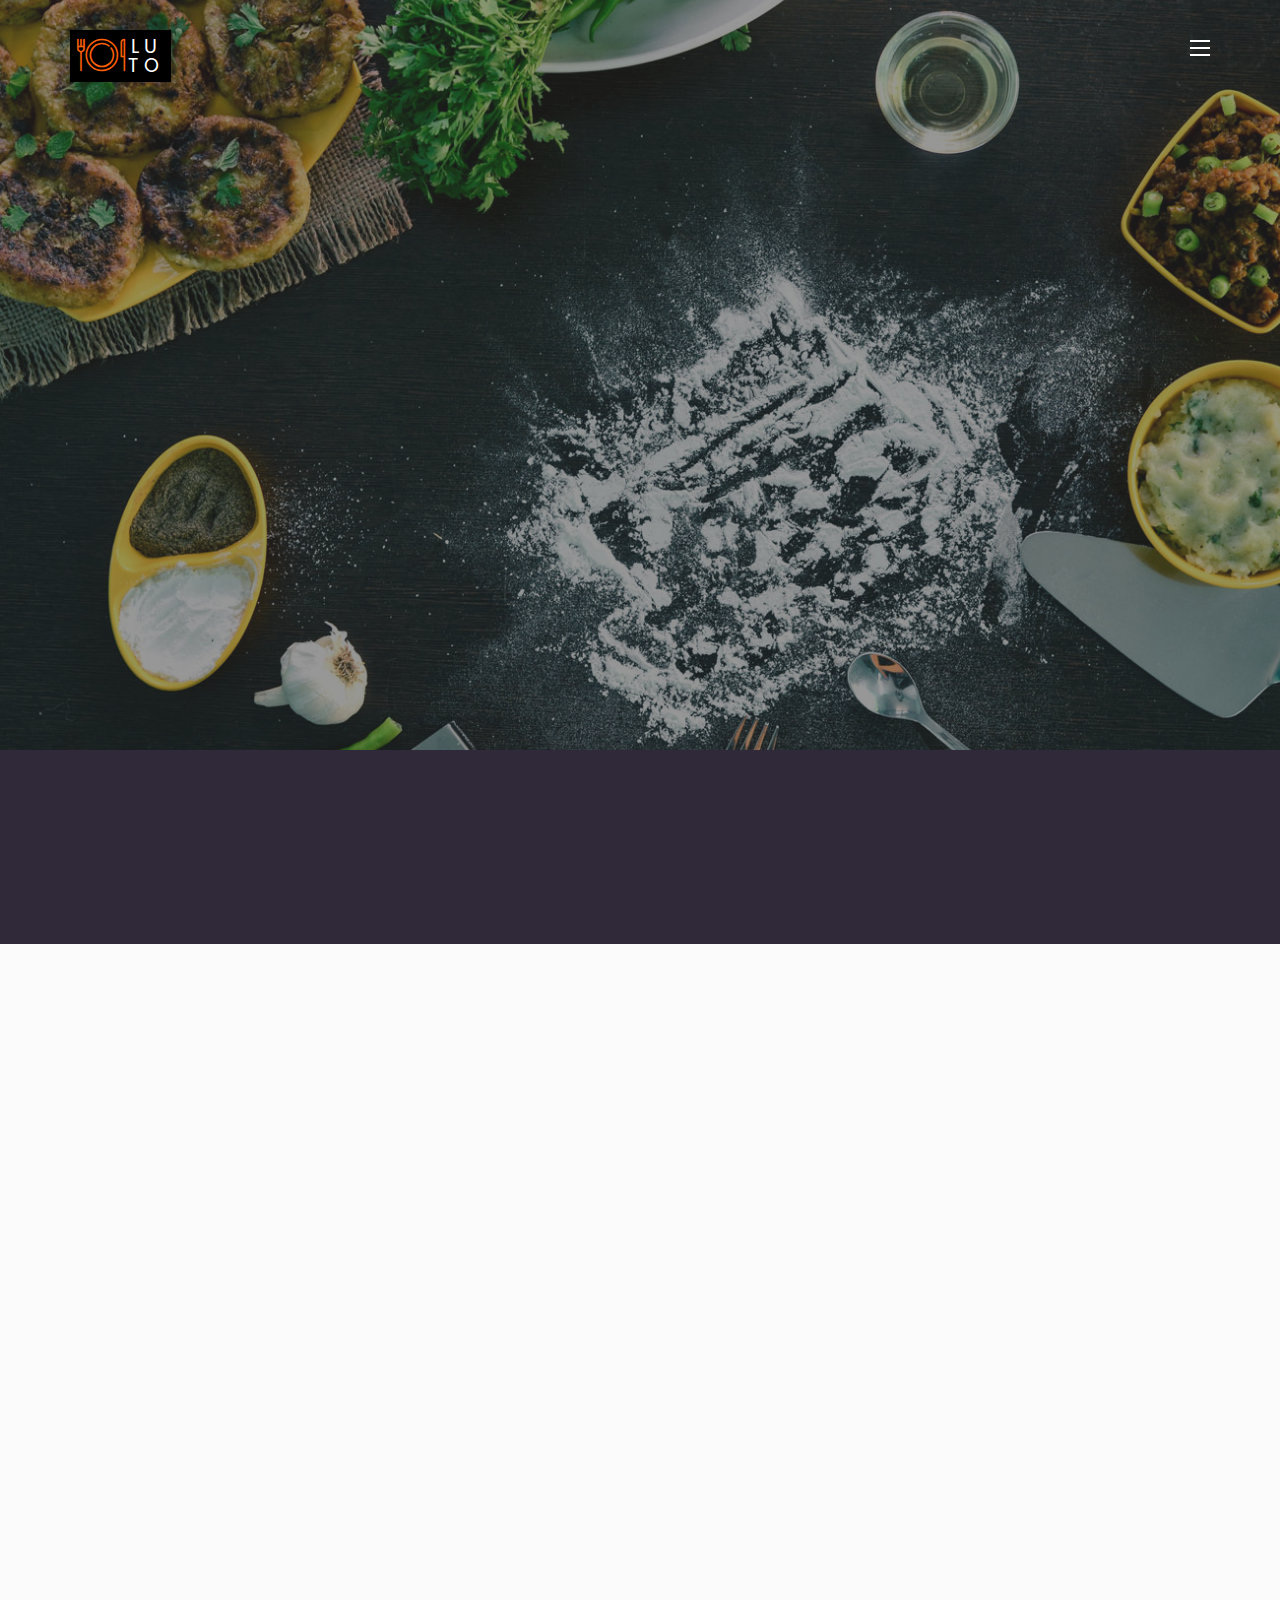
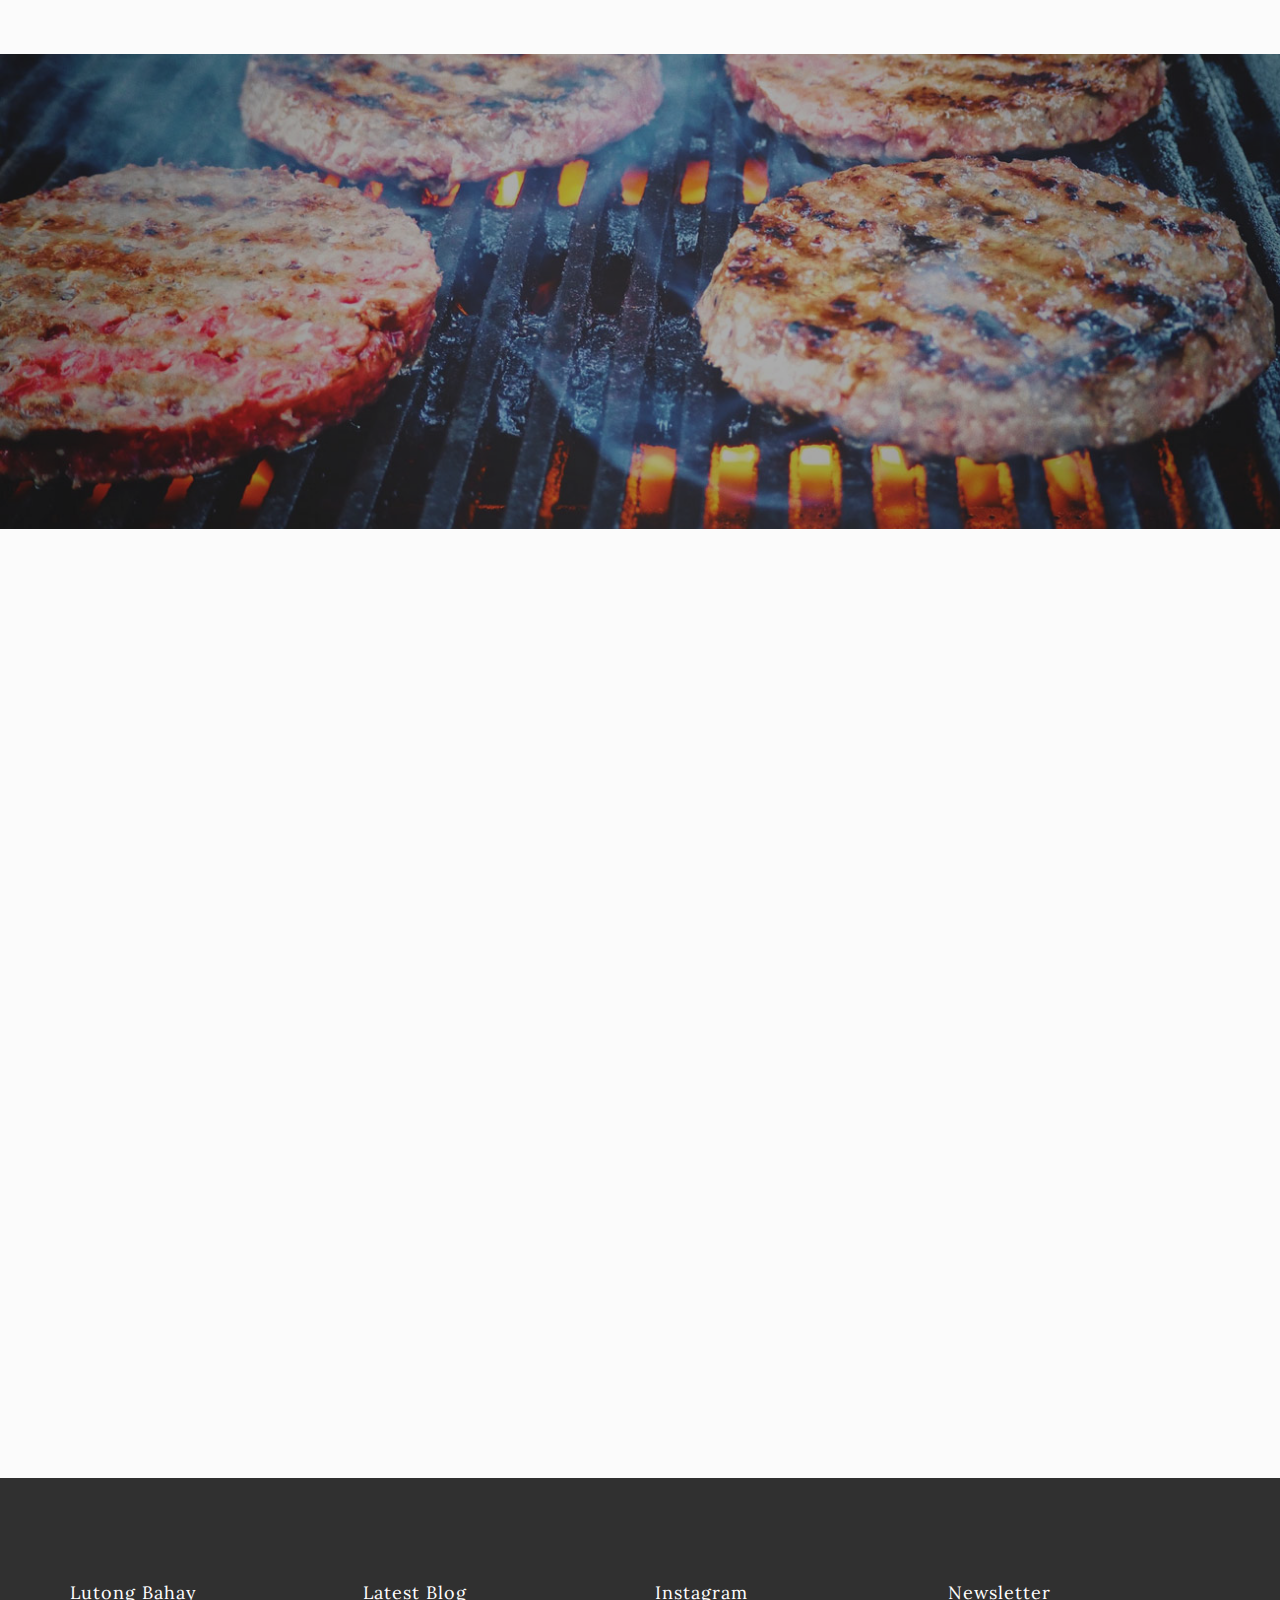
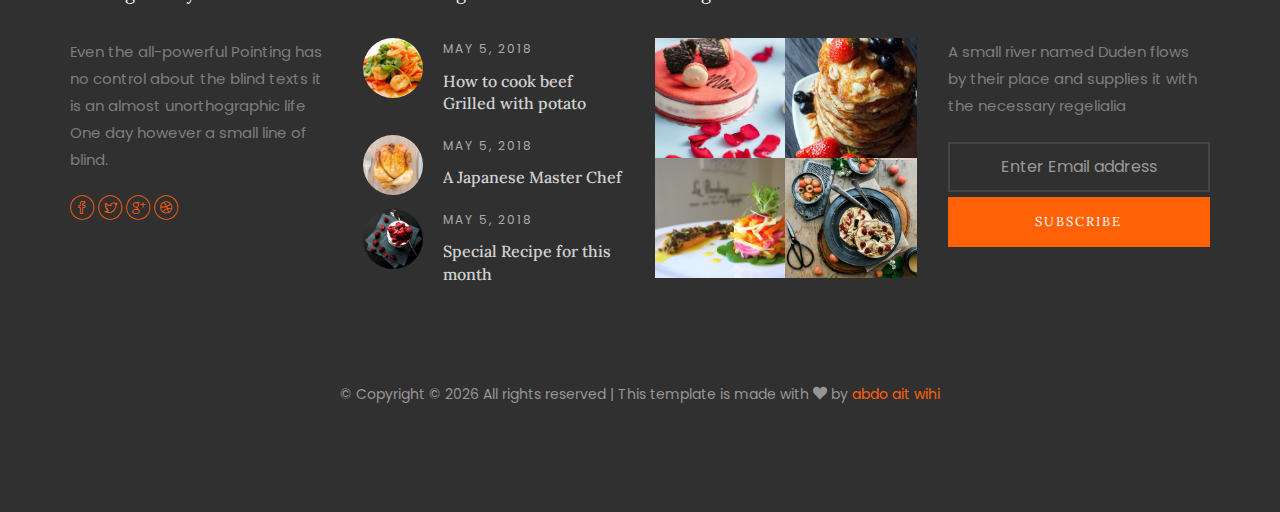
<file: about.html>
<!DOCTYPE html>
<html>
   <head>
      <meta charset="utf-8" />
      <meta http-equiv="X-UA-Compatible" content="IE=edge" />
      <title>restaurant Template by abdo</title>
      <meta name="viewport" content="width=device-width, initial-scale=1" />
      <meta name="description" content="" />
      <meta name="keywords" content="" />
      <meta name="author" content="" />

      <meta property="og:title" content="" />
      <meta property="og:image" content="" />
      <meta property="og:url" content="" />
      <meta property="og:site_name" content="" />
      <meta property="og:description" content="" />
      <meta name="twitter:title" content="" />
      <meta name="twitter:image" content="" />
      <meta name="twitter:url" content="" />
      <meta name="twitter:card" content="" />

      <link rel="shortcut icon" href="favicon.html" />
      <link
         href="https://fonts.googleapis.com/css?family=Poppins:300,400,500"
         rel="stylesheet"
      />
      <link
         href="https://fonts.googleapis.com/css?family=Lora:400,400i,700,700i"
         rel="stylesheet"
      />

      <link rel="stylesheet" href="css/animate.css" />

      <link rel="stylesheet" href="css/icomoon.css" />

      <link rel="stylesheet" href="css/bootstrap.css" />

      <link rel="stylesheet" href="css/owl.carousel.min.css" />
      <link rel="stylesheet" href="css/owl.theme.default.min.css" />

      <link rel="stylesheet" href="css/magnific-popup.css" />

      <link rel="stylesheet" href="css/flexslider.css" />

      <link rel="stylesheet" href="fonts/flaticon/font/flaticon.css" />

      <link rel="stylesheet" href="css/bootstrap-datepicker.css" />
      <link rel="stylesheet" href="css/style.css" />

      <script src="js/modernizr-2.6.2.min.js"></script>

      <!--[if lt IE 9]>
         <script src="js/respond.min.js"></script>
      <![endif]-->
   </head>
   <body>
      <nav id="colorlib-main-nav" role="navigation">
         <a href="#" class="js-colorlib-nav-toggle colorlib-nav-toggle active"
            ><i></i
         ></a>
         <div class="js-fullheight colorlib-table">
            <div class="colorlib-table-cell js-fullheight">
               <div class="row">
                  <div class="col-md-6 col-md-offset-3">
                     <div class="form-group">
                        <input
                           type="text"
                           class="form-control"
                           id="search"
                           placeholder="Enter any key to search..."
                        />
                        <button type="submit" class="btn btn-primary">
                           <i class="icon-search3"></i>
                        </button>
                     </div>
                  </div>
               </div>
               <div class="row">
                  <div class="col-md-12 text-center">
                     <ul>
                        <li><a href="index-2.html">Home</a></li>
                        <li><a href="menu.html">menus</a></li>
                        <li><a href="specialties.html">specialties</a></li>
                        <li><a href="reservation.html">Reservation</a></li>
                        <li><a href="blog.html">Blog</a></li>
                        <li class="active">
                           <a href="about.html">About us</a>
                        </li>
                        <li><a href="contact.html">Contact</a></li>
                     </ul>
                  </div>
               </div>
            </div>
         </div>
      </nav>
      <div id="colorlib-page">
         <header>
            <div class="container">
               <div class="row">
                  <div class="col-md-12">
                     <div class="colorlib-navbar-brand">
                        <a class="colorlib-logo" href="index-2.html"
                           ><i class="flaticon-cutlery"></i><span>Lu</span
                           ><span>to</span></a
                        >
                     </div>
                     <a
                        href="#"
                        class="js-colorlib-nav-toggle colorlib-nav-toggle"
                        ><i></i
                     ></a>
                  </div>
               </div>
            </div>
         </header>
         <aside id="colorlib-hero">
            <div class="flexslider">
               <ul class="slides">
                  <li
                     style="background-image: url(images/img_bg_1.jpg)"
                     data-stellar-background-ratio="0.5"
                  >
                     <div class="overlay"></div>
                     <div class="container-fluid">
                        <div class="row">
                           <div
                              class="col-md-6 col-sm-12 col-xs-12 col-md-offset-3 slider-text"
                           >
                              <div class="slider-text-inner text-center">
                                 <div class="desc">
                                    <span class="icon"
                                       ><i class="flaticon-cutlery"></i
                                    ></span>
                                    <h1>About Us</h1>
                                    <p>
                                       <span><a href="#">Home</a></span>
                                       <span>About</span>
                                    </p>
                                    <div class="desc2"></div>
                                 </div>
                              </div>
                           </div>
                        </div>
                     </div>
                  </li>
               </ul>
            </div>
         </aside>
         <div class="colorlib-intro">
            <div class="container">
               <div class="row">
                  <div class="col-md-3 col-sm-6 text-center">
                     <div class="intro animate-box">
                        <span class="icon">
                           <i class="icon-map4"></i>
                        </span>
                        <h2>Address</h2>
                        <p>198 West 21th Street, Suite 721 New York NY 10016</p>
                     </div>
                  </div>
                  <div class="col-md-3 col-sm-6 text-center">
                     <div class="intro animate-box">
                        <span class="icon">
                           <i class="icon-clock4"></i>
                        </span>
                        <h2>Opening Time</h2>
                        <p>Monday - Sunday</p>
                        <span>8am - 9pm</span>
                     </div>
                  </div>
                  <div class="col-md-3 col-sm-6 text-center">
                     <div class="intro animate-box">
                        <span class="icon">
                           <i class="icon-mobile2"></i>
                        </span>
                        <h2>Phone</h2>
                        <p>+ 001 234 567</p>
                        <p>+ 001 234 567</p>
                     </div>
                  </div>
                  <div class="col-md-3 col-sm-6 text-center">
                     <div class="intro animate-box">
                        <span class="icon">
                           <i class="icon-envelope"></i>
                        </span>
                        <h2>Email</h2>
                        <p>
                           <a href="#"
                              ><span
                                 class="__cf_email__"
                                 data-cfemail="fe97909891be9a91939f9790d09d9193"
                                 >[email&#160;protected]</span
                              ></a
                           ><br /><a href="#"
                              ><span
                                 class="__cf_email__"
                                 data-cfemail="fc90898893bc99919d9590d29f9391"
                                 >[email&#160;protected]</span
                              ></a
                           >
                        </p>
                     </div>
                  </div>
               </div>
            </div>
         </div>
         <div class="colorlib-about">
            <div class="container">
               <div class="row">
                  <div class="col-md-5">
                     <div class="row">
                        <div class="about-desc">
                           <div
                              class="col-md-12 col-md-offset-0 animate-box intro-heading"
                           >
                              <span>Welcome to luto</span>
                              <h2>
                                 Taste a delicious food here in Italy &amp; We
                                 are inspired since 1895
                              </h2>
                           </div>
                           <div class="col-md-12 animate-box">
                              <p>
                                 Far far away, behind the word mountains, far
                                 from the countries Vokalia and Consonantia,
                                 there live the blind texts. Separated they live
                                 in Bookmarksgrove right at the coast of the
                                 Semantics.
                              </p>
                           </div>
                        </div>
                     </div>
                  </div>
                  <div class="col-md-7">
                     <div class="row">
                        <div class="col-md-6 animate-box">
                           <div
                              class="about-img"
                              style="background-image: url(images/about.jpg)"
                           ></div>
                        </div>
                        <div class="col-md-6 animate-box">
                           <div
                              class="about-img about-img-2"
                              style="background-image: url(images/about-2.jpg)"
                           ></div>
                        </div>
                     </div>
                  </div>
               </div>
            </div>
         </div>
         <div
            class="colorlib-introduction"
            style="background-image: url(images/cover_bg_1.jpg)"
            data-stellar-background-ratio="0.5"
         >
            <div class="overlay"></div>
            <div class="container">
               <div class="row">
                  <div class="col-md-6 col-md-offset-3 col-md-push-3">
                     <div class="intro-box animate-box">
                        <h2><a href="#"></a>Foods you love to taste</h2>
                        <p>
                           Even the all-powerful Pointing has no control about
                           the blind texts it is an almost unorthographic life
                           One day however a small line of blind text by the
                           name of Lorem Ipsum decided to leave for the far
                           World of Grammar.
                        </p>
                        <p>
                           <a
                              href="https://vimeo.com/channels/staffpicks/93951774"
                              class="btn btn-primary btn-lg btn-outline popup-vimeo"
                              ><i class="icon-play3"></i> Watch Video</a
                           >
                        </p>
                     </div>
                  </div>
               </div>
            </div>
         </div>
         <div class="colorlib-about">
            <div class="container">
               <div class="row">
                  <div
                     class="col-md-6 col-md-offset-3 text-center animate-box intro-heading"
                  >
                     <h2>Our Chef</h2>
                     <p>
                        Even the all-powerful Pointing has no control about the
                        blind texts it is an almost unorthographic life
                     </p>
                  </div>
               </div>
               <div class="row">
                  <div class="col-md-3 text-center animate-box">
                     <div class="chef-wrap">
                        <div
                           class="chef-img"
                           style="background-image: url(images/chef-1.jpg)"
                        ></div>
                        <div class="desc">
                           <h3>Liam Anderson</h3>
                           <span>Head Chef</span>
                        </div>
                     </div>
                  </div>
                  <div class="col-md-3 text-center animate-box">
                     <div class="chef-wrap">
                        <div
                           class="chef-img"
                           style="background-image: url(images/chef-2.jpg)"
                        ></div>
                        <div class="desc">
                           <h3>Liam Anderson</h3>
                           <span>Assistant Chef</span>
                        </div>
                     </div>
                  </div>
                  <div class="col-md-3 text-center animate-box">
                     <div class="chef-wrap">
                        <div
                           class="chef-img"
                           style="background-image: url(images/chef-3.jpg)"
                        ></div>
                        <div class="desc">
                           <h3>Liam Anderson</h3>
                           <span>Assistant Chef</span>
                        </div>
                     </div>
                  </div>
                  <div class="col-md-3 text-center animate-box">
                     <div class="chef-wrap">
                        <div
                           class="chef-img"
                           style="background-image: url(images/chef-4.jpg)"
                        ></div>
                        <div class="desc">
                           <h3>Liam Anderson</h3>
                           <span>Waiter</span>
                        </div>
                     </div>
                  </div>
               </div>
            </div>
         </div>
         <footer>
            <div id="footer">
               <div class="container">
                  <div class="row">
                     <div class="col-md-3 col-pb-sm">
                        <h2>Lutong Bahay</h2>
                        <p>
                           Even the all-powerful Pointing has no control about
                           the blind texts it is an almost unorthographic life
                           One day however a small line of blind.
                        </p>
                        <p class="colorlib-social-icons">
                           <a href="#"><i class="icon-facebook4"></i></a>
                           <a href="#"><i class="icon-twitter3"></i></a>
                           <a href="#"><i class="icon-googleplus"></i></a>
                           <a href="#"><i class="icon-dribbble2"></i></a>
                        </p>
                     </div>
                     <div class="col-md-3 col-pb-sm">
                        <h2>Latest Blog</h2>
                        <div class="f-entry">
                           <a
                              href="#"
                              class="featured-img"
                              style="background-image: url(images/dish-5.jpg)"
                           ></a>
                           <div class="desc">
                              <span>May 5, 2018</span>
                              <h3>
                                 <a href="#"
                                    >How to cook beef Grilled with potato</a
                                 >
                              </h3>
                           </div>
                        </div>
                        <div class="f-entry">
                           <a
                              href="#"
                              class="featured-img"
                              style="background-image: url(images/dish-7.jpg)"
                           ></a>
                           <div class="desc">
                              <span>May 5, 2018</span>
                              <h3><a href="#">A Japanese Master Chef</a></h3>
                           </div>
                        </div>
                        <div class="f-entry">
                           <a
                              href="#"
                              class="featured-img"
                              style="
                                 background-image: url(images/dessert-3.jpg);
                              "
                           ></a>
                           <div class="desc">
                              <span>May 5, 2018</span>
                              <h3>
                                 <a href="#">Special Recipe for this month</a>
                              </h3>
                           </div>
                        </div>
                     </div>
                     <div class="col-md-3 col-pb-sm">
                        <h2>Instagram</h2>
                        <div class="instagram">
                           <a
                              href="#"
                              class="insta-img"
                              style="
                                 background-image: url(images/dessert-1.jpg);
                              "
                           ></a>
                           <a
                              href="#"
                              class="insta-img"
                              style="
                                 background-image: url(images/dessert-2.jpg);
                              "
                           ></a>
                           <a
                              href="#"
                              class="insta-img"
                              style="background-image: url(images/dish-9.jpg)"
                           ></a>
                           <a
                              href="#"
                              class="insta-img"
                              style="background-image: url(images/dish-2.jpg)"
                           ></a>
                        </div>
                     </div>
                     <div class="col-md-3 col-pb-sm">
                        <h2>Newsletter</h2>
                        <p>
                           A small river named Duden flows by their place and
                           supplies it with the necessary regelialia
                        </p>
                        <div class="subscribe text-center">
                           <div class="form-group">
                              <input
                                 type="text"
                                 class="form-control text-center"
                                 placeholder="Enter Email address"
                              />
                              <input
                                 type="submit"
                                 value="Subscribe"
                                 class="btn btn-primary btn-custom"
                              />
                           </div>
                        </div>
                     </div>
                  </div>
                  <div class="row">
                     <div class="col-md-12 text-center">
                        <p>
                           <span class="block"
                              >&copy; Copyright &copy;

                              <script>
                                 document.write(new Date().getFullYear());
                              </script>
                              All rights reserved | This template is made with
                              <i class="icon-heart" aria-hidden="true"></i> by
                              <a
                                 href="https://ait-wihi.netlify.app"
                                 target="_blank"
                                 rel="noopener noreferrer"
                                 >abdo ait wihi</a
                              >
                              <br
                           /></span>
                        </p>
                     </div>
                  </div>
               </div>
            </div>
         </footer>
      </div>

      <script src="js/jquery.min.js"></script>

      <script src="js/jquery.easing.1.3.js"></script>

      <script src="js/bootstrap.min.js"></script>

      <script src="js/jquery.waypoints.min.js"></script>

      <script src="js/jquery.stellar.min.js"></script>

      <script src="js/owl.carousel.min.js"></script>

      <script src="js/jquery.magnific-popup.min.js"></script>
      <script src="js/magnific-popup-options.js"></script>

      <script src="js/jquery.flexslider-min.js"></script>

      <script src="js/bootstrap-datepicker.js"></script>

      <script src="js/main.js"></script>
   </body>
</html>
</file>
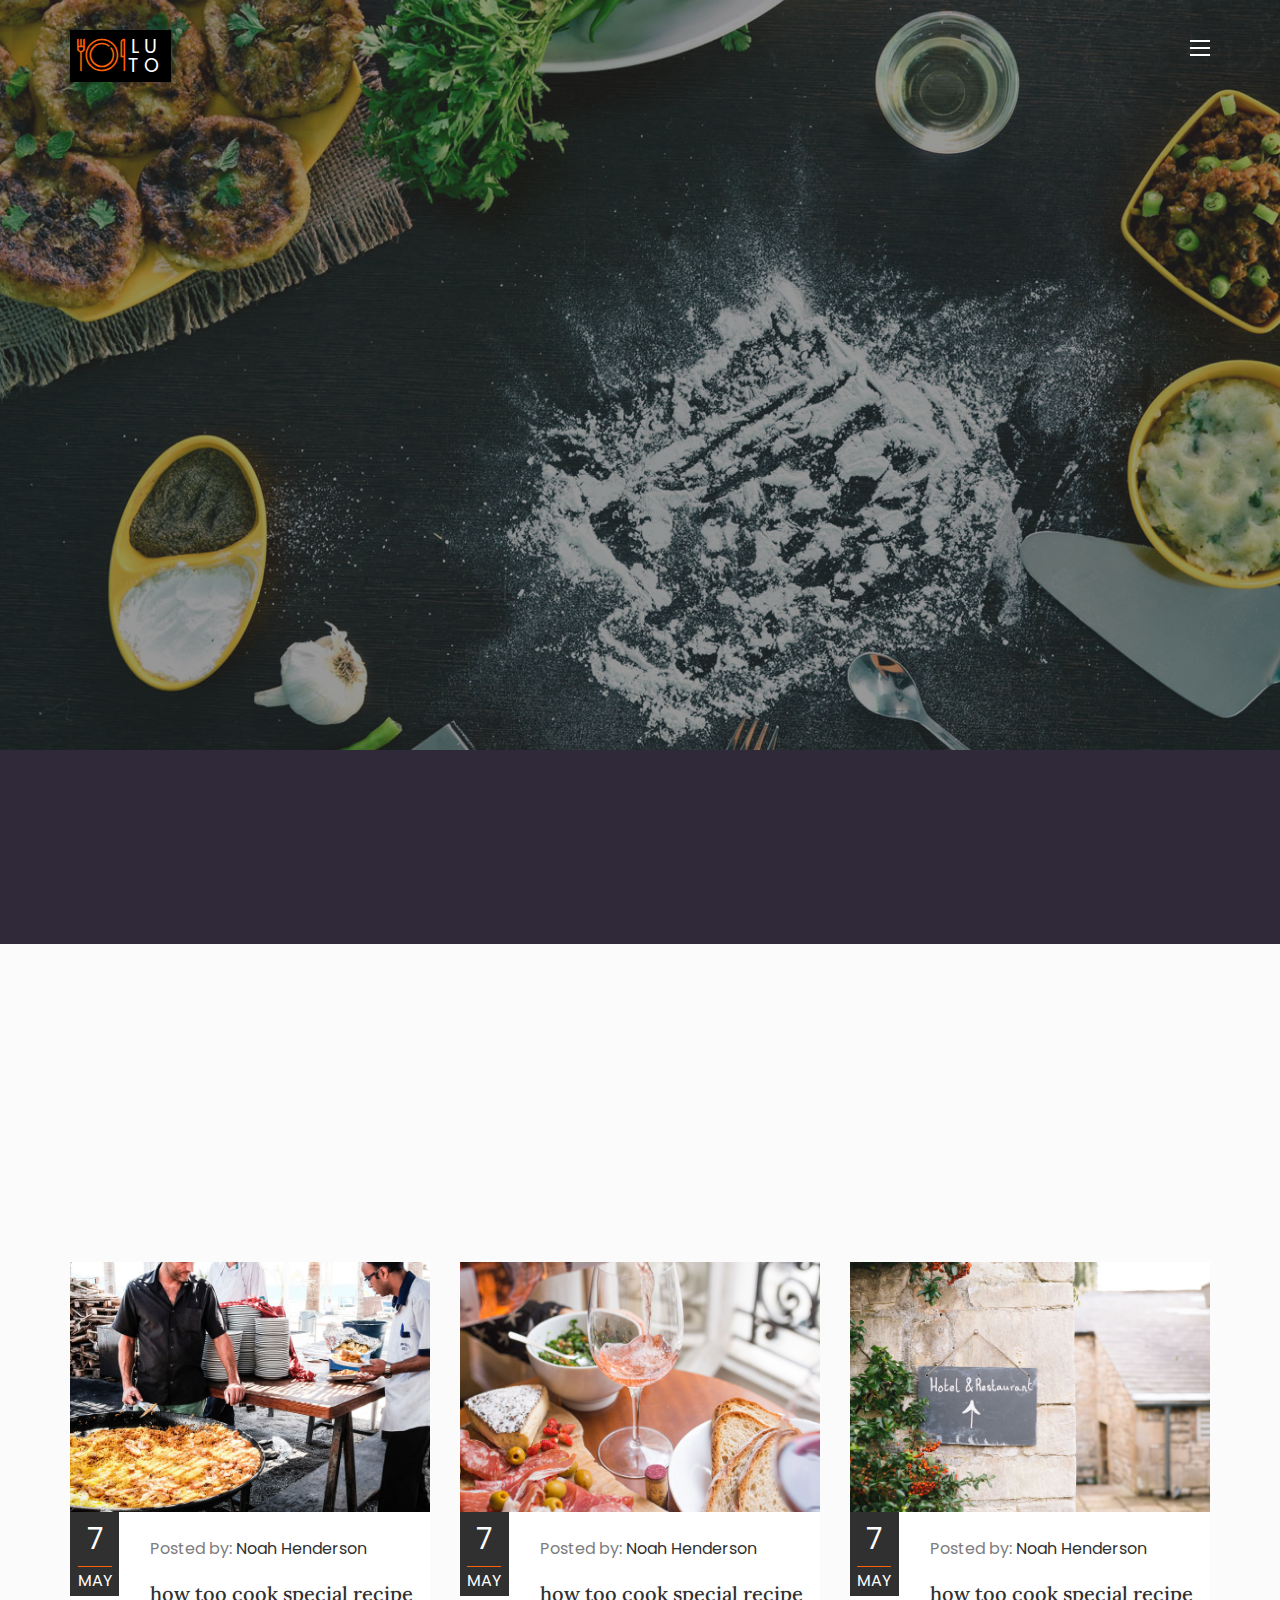
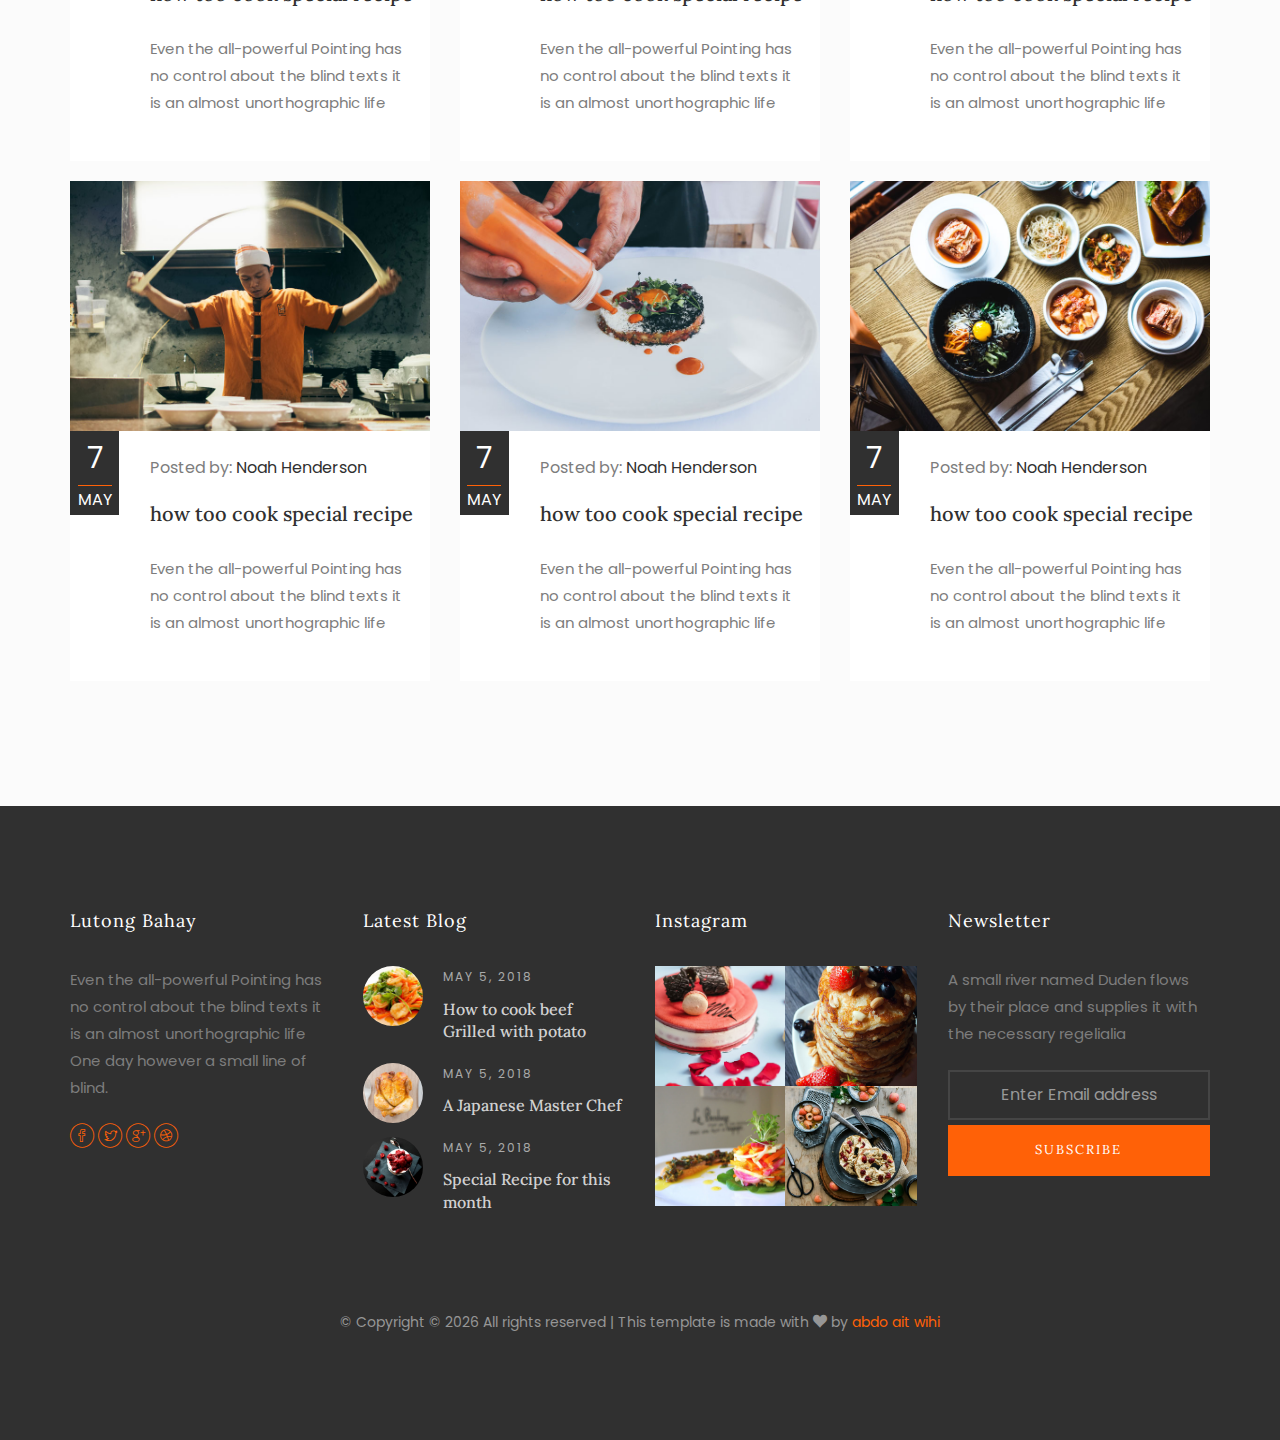
<file: blog.html>
<!DOCTYPE html>
<html>
   <head>
      <meta charset="utf-8" />
      <meta http-equiv="X-UA-Compatible" content="IE=edge" />
      <title>restaurant Template by abdo</title>
      <meta name="viewport" content="width=device-width, initial-scale=1" />
      <meta name="description" content="" />
      <meta name="keywords" content="" />
      <meta name="author" content="" />

      <meta property="og:title" content="" />
      <meta property="og:image" content="" />
      <meta property="og:url" content="" />
      <meta property="og:site_name" content="" />
      <meta property="og:description" content="" />
      <meta name="twitter:title" content="" />
      <meta name="twitter:image" content="" />
      <meta name="twitter:url" content="" />
      <meta name="twitter:card" content="" />

      <link rel="shortcut icon" href="favicon.html" />
      <link
         href="https://fonts.googleapis.com/css?family=Poppins:300,400,500"
         rel="stylesheet"
      />
      <link
         href="https://fonts.googleapis.com/css?family=Lora:400,400i,700,700i"
         rel="stylesheet"
      />

      <link rel="stylesheet" href="css/animate.css" />

      <link rel="stylesheet" href="css/icomoon.css" />

      <link rel="stylesheet" href="css/bootstrap.css" />

      <link rel="stylesheet" href="css/owl.carousel.min.css" />
      <link rel="stylesheet" href="css/owl.theme.default.min.css" />

      <link rel="stylesheet" href="css/magnific-popup.css" />

      <link rel="stylesheet" href="css/flexslider.css" />

      <link rel="stylesheet" href="fonts/flaticon/font/flaticon.css" />

      <link rel="stylesheet" href="css/bootstrap-datepicker.css" />
      <link rel="stylesheet" href="css/style.css" />

      <script src="js/modernizr-2.6.2.min.js"></script>

      <!--[if lt IE 9]>
         <script src="js/respond.min.js"></script>
      <![endif]-->
   </head>
   <body>
      <nav id="colorlib-main-nav" role="navigation">
         <a href="#" class="js-colorlib-nav-toggle colorlib-nav-toggle active"
            ><i></i
         ></a>
         <div class="js-fullheight colorlib-table">
            <div class="colorlib-table-cell js-fullheight">
               <div class="row">
                  <div class="col-md-6 col-md-offset-3">
                     <div class="form-group">
                        <input
                           type="text"
                           class="form-control"
                           id="search"
                           placeholder="Enter any key to search..."
                        />
                        <button type="submit" class="btn btn-primary">
                           <i class="icon-search3"></i>
                        </button>
                     </div>
                  </div>
               </div>
               <div class="row">
                  <div class="col-md-12 text-center">
                     <ul>
                        <li><a href="index-2.html">Home</a></li>
                        <li><a href="menu.html">menus</a></li>
                        <li><a href="specialties.html">specialties</a></li>
                        <li><a href="reservation.html">Reservation</a></li>
                        <li class="active"><a href="blog.html">Blog</a></li>
                        <li><a href="about.html">About us</a></li>
                        <li><a href="contact.html">Contact</a></li>
                     </ul>
                  </div>
               </div>
            </div>
         </div>
      </nav>
      <div id="colorlib-page">
         <header>
            <div class="container">
               <div class="row">
                  <div class="col-md-12">
                     <div class="colorlib-navbar-brand">
                        <a class="colorlib-logo" href="index-2.html"
                           ><i class="flaticon-cutlery"></i><span>Lu</span
                           ><span>to</span></a
                        >
                     </div>
                     <a
                        href="#"
                        class="js-colorlib-nav-toggle colorlib-nav-toggle"
                        ><i></i
                     ></a>
                  </div>
               </div>
            </div>
         </header>
         <aside id="colorlib-hero">
            <div class="flexslider">
               <ul class="slides">
                  <li
                     style="background-image: url(images/img_bg_1.jpg)"
                     data-stellar-background-ratio="0.5"
                  >
                     <div class="overlay"></div>
                     <div class="container-fluid">
                        <div class="row">
                           <div
                              class="col-md-6 col-sm-12 col-xs-12 col-md-offset-3 slider-text"
                           >
                              <div class="slider-text-inner text-center">
                                 <div class="desc">
                                    <span class="icon"
                                       ><i class="flaticon-cutlery"></i
                                    ></span>
                                    <h1>Blog</h1>
                                    <p>
                                       <span><a href="#">Home</a></span>
                                       <span>Blog</span>
                                    </p>
                                    <div class="desc2"></div>
                                 </div>
                              </div>
                           </div>
                        </div>
                     </div>
                  </li>
               </ul>
            </div>
         </aside>
         <div class="colorlib-intro">
            <div class="container">
               <div class="row">
                  <div class="col-md-3 col-sm-6 text-center">
                     <div class="intro animate-box">
                        <span class="icon">
                           <i class="icon-map4"></i>
                        </span>
                        <h2>Address</h2>
                        <p>198 West 21th Street, Suite 721 New York NY 10016</p>
                     </div>
                  </div>
                  <div class="col-md-3 col-sm-6 text-center">
                     <div class="intro animate-box">
                        <span class="icon">
                           <i class="icon-clock4"></i>
                        </span>
                        <h2>Opening Time</h2>
                        <p>Monday - Sunday</p>
                        <span>8am - 9pm</span>
                     </div>
                  </div>
                  <div class="col-md-3 col-sm-6 text-center">
                     <div class="intro animate-box">
                        <span class="icon">
                           <i class="icon-mobile2"></i>
                        </span>
                        <h2>Phone</h2>
                        <p>+ 001 234 567</p>
                        <p>+ 001 234 567</p>
                     </div>
                  </div>
                  <div class="col-md-3 col-sm-6 text-center">
                     <div class="intro animate-box">
                        <span class="icon">
                           <i class="icon-envelope"></i>
                        </span>
                        <h2>Email</h2>
                        <p>
                           <a href="#"
                              ><span
                                 class="__cf_email__"
                                 data-cfemail="5a33343c351a3e35373b333474393537"
                                 >[email&#160;protected]</span
                              ></a
                           ><br /><a href="#"
                              ><span
                                 class="__cf_email__"
                                 data-cfemail="0b677e7f644b6e666a626725686466"
                                 >[email&#160;protected]</span
                              ></a
                           >
                        </p>
                     </div>
                  </div>
               </div>
            </div>
         </div>
         <div class="colorlib-blog">
            <div class="container">
               <div class="row">
                  <div
                     class="col-md-6 col-md-offset-3 text-center animate-box intro-heading"
                  >
                     <h2>Read our blog</h2>
                     <p>
                        Even the all-powerful Pointing has no control about the
                        blind texts it is an almost unorthographic life
                     </p>
                  </div>
               </div>
               <div class="row">
                  <div class="col-md-4">
                     <article class="article-entry">
                        <a
                           href="blog.html"
                           class="blog-img"
                           style="background-image: url(images/blog-1.jpg)"
                        ></a>
                        <div class="desc">
                           <p class="meta">
                              <span class="day">7</span
                              ><span class="month">May</span>
                           </p>
                           <p class="admin">
                              <span>Posted by:</span>
                              <span>Noah Henderson</span>
                           </p>
                           <h2>
                              <a href="blog.html"
                                 >how too cook special recipe</a
                              >
                           </h2>
                           <p>
                              Even the all-powerful Pointing has no control
                              about the blind texts it is an almost
                              unorthographic life
                           </p>
                        </div>
                     </article>
                  </div>
                  <div class="col-md-4">
                     <article class="article-entry">
                        <a
                           href="blog.html"
                           class="blog-img"
                           style="background-image: url(images/blog-2.jpg)"
                        ></a>
                        <div class="desc">
                           <p class="meta">
                              <span class="day">7</span
                              ><span class="month">May</span>
                           </p>
                           <p class="admin">
                              <span>Posted by:</span>
                              <span>Noah Henderson</span>
                           </p>
                           <h2>
                              <a href="blog.html"
                                 >how too cook special recipe</a
                              >
                           </h2>
                           <p>
                              Even the all-powerful Pointing has no control
                              about the blind texts it is an almost
                              unorthographic life
                           </p>
                        </div>
                     </article>
                  </div>
                  <div class="col-md-4">
                     <article class="article-entry">
                        <a
                           href="blog.html"
                           class="blog-img"
                           style="background-image: url(images/blog-3.jpg)"
                        ></a>
                        <div class="desc">
                           <p class="meta">
                              <span class="day">7</span
                              ><span class="month">May</span>
                           </p>
                           <p class="admin">
                              <span>Posted by:</span>
                              <span>Noah Henderson</span>
                           </p>
                           <h2>
                              <a href="blog.html"
                                 >how too cook special recipe</a
                              >
                           </h2>
                           <p>
                              Even the all-powerful Pointing has no control
                              about the blind texts it is an almost
                              unorthographic life
                           </p>
                        </div>
                     </article>
                  </div>
                  <div class="col-md-4">
                     <article class="article-entry">
                        <a
                           href="blog.html"
                           class="blog-img"
                           style="background-image: url(images/blog-4.jpg)"
                        ></a>
                        <div class="desc">
                           <p class="meta">
                              <span class="day">7</span
                              ><span class="month">May</span>
                           </p>
                           <p class="admin">
                              <span>Posted by:</span>
                              <span>Noah Henderson</span>
                           </p>
                           <h2>
                              <a href="blog.html"
                                 >how too cook special recipe</a
                              >
                           </h2>
                           <p>
                              Even the all-powerful Pointing has no control
                              about the blind texts it is an almost
                              unorthographic life
                           </p>
                        </div>
                     </article>
                  </div>
                  <div class="col-md-4">
                     <article class="article-entry">
                        <a
                           href="blog.html"
                           class="blog-img"
                           style="background-image: url(images/blog-5.jpg)"
                        ></a>
                        <div class="desc">
                           <p class="meta">
                              <span class="day">7</span
                              ><span class="month">May</span>
                           </p>
                           <p class="admin">
                              <span>Posted by:</span>
                              <span>Noah Henderson</span>
                           </p>
                           <h2>
                              <a href="blog.html"
                                 >how too cook special recipe</a
                              >
                           </h2>
                           <p>
                              Even the all-powerful Pointing has no control
                              about the blind texts it is an almost
                              unorthographic life
                           </p>
                        </div>
                     </article>
                  </div>
                  <div class="col-md-4">
                     <article class="article-entry">
                        <a
                           href="blog.html"
                           class="blog-img"
                           style="background-image: url(images/blog-6.jpg)"
                        ></a>
                        <div class="desc">
                           <p class="meta">
                              <span class="day">7</span
                              ><span class="month">May</span>
                           </p>
                           <p class="admin">
                              <span>Posted by:</span>
                              <span>Noah Henderson</span>
                           </p>
                           <h2>
                              <a href="blog.html"
                                 >how too cook special recipe</a
                              >
                           </h2>
                           <p>
                              Even the all-powerful Pointing has no control
                              about the blind texts it is an almost
                              unorthographic life
                           </p>
                        </div>
                     </article>
                  </div>
               </div>
            </div>
         </div>
         <footer>
            <div id="footer">
               <div class="container">
                  <div class="row">
                     <div class="col-md-3 col-pb-sm">
                        <h2>Lutong Bahay</h2>
                        <p>
                           Even the all-powerful Pointing has no control about
                           the blind texts it is an almost unorthographic life
                           One day however a small line of blind.
                        </p>
                        <p class="colorlib-social-icons">
                           <a href="#"><i class="icon-facebook4"></i></a>
                           <a href="#"><i class="icon-twitter3"></i></a>
                           <a href="#"><i class="icon-googleplus"></i></a>
                           <a href="#"><i class="icon-dribbble2"></i></a>
                        </p>
                     </div>
                     <div class="col-md-3 col-pb-sm">
                        <h2>Latest Blog</h2>
                        <div class="f-entry">
                           <a
                              href="#"
                              class="featured-img"
                              style="background-image: url(images/dish-5.jpg)"
                           ></a>
                           <div class="desc">
                              <span>May 5, 2018</span>
                              <h3>
                                 <a href="#"
                                    >How to cook beef Grilled with potato</a
                                 >
                              </h3>
                           </div>
                        </div>
                        <div class="f-entry">
                           <a
                              href="#"
                              class="featured-img"
                              style="background-image: url(images/dish-7.jpg)"
                           ></a>
                           <div class="desc">
                              <span>May 5, 2018</span>
                              <h3><a href="#">A Japanese Master Chef</a></h3>
                           </div>
                        </div>
                        <div class="f-entry">
                           <a
                              href="#"
                              class="featured-img"
                              style="
                                 background-image: url(images/dessert-3.jpg);
                              "
                           ></a>
                           <div class="desc">
                              <span>May 5, 2018</span>
                              <h3>
                                 <a href="#">Special Recipe for this month</a>
                              </h3>
                           </div>
                        </div>
                     </div>
                     <div class="col-md-3 col-pb-sm">
                        <h2>Instagram</h2>
                        <div class="instagram">
                           <a
                              href="#"
                              class="insta-img"
                              style="
                                 background-image: url(images/dessert-1.jpg);
                              "
                           ></a>
                           <a
                              href="#"
                              class="insta-img"
                              style="
                                 background-image: url(images/dessert-2.jpg);
                              "
                           ></a>
                           <a
                              href="#"
                              class="insta-img"
                              style="background-image: url(images/dish-9.jpg)"
                           ></a>
                           <a
                              href="#"
                              class="insta-img"
                              style="background-image: url(images/dish-2.jpg)"
                           ></a>
                        </div>
                     </div>
                     <div class="col-md-3 col-pb-sm">
                        <h2>Newsletter</h2>
                        <p>
                           A small river named Duden flows by their place and
                           supplies it with the necessary regelialia
                        </p>
                        <div class="subscribe text-center">
                           <div class="form-group">
                              <input
                                 type="text"
                                 class="form-control text-center"
                                 placeholder="Enter Email address"
                              />
                              <input
                                 type="submit"
                                 value="Subscribe"
                                 class="btn btn-primary btn-custom"
                              />
                           </div>
                        </div>
                     </div>
                  </div>
                  <div class="row">
                     <div class="col-md-12 text-center">
                        <p>
                           <span class="block"
                              >&copy; Copyright &copy;

                              <script>
                                 document.write(new Date().getFullYear());
                              </script>
                              All rights reserved | This template is made with
                              <i class="icon-heart" aria-hidden="true"></i> by
                              <a
                                 href="https://ait-wihi.netlify.app"
                                 target="_blank"
                                 rel="noopener noreferrer"
                                 >abdo ait wihi</a
                              >
                              <br
                           /></span>
                        </p>
                     </div>
                  </div>
               </div>
            </div>
         </footer>
      </div>

      <script src="js/jquery.min.js"></script>

      <script src="js/jquery.easing.1.3.js"></script>

      <script src="js/bootstrap.min.js"></script>

      <script src="js/jquery.waypoints.min.js"></script>

      <script src="js/jquery.stellar.min.js"></script>

      <script src="js/owl.carousel.min.js"></script>

      <script src="js/jquery.magnific-popup.min.js"></script>
      <script src="js/magnific-popup-options.js"></script>

      <script src="js/jquery.flexslider-min.js"></script>

      <script src="js/bootstrap-datepicker.js"></script>

      <script src="js/main.js"></script>
   </body>
</html>
</file>
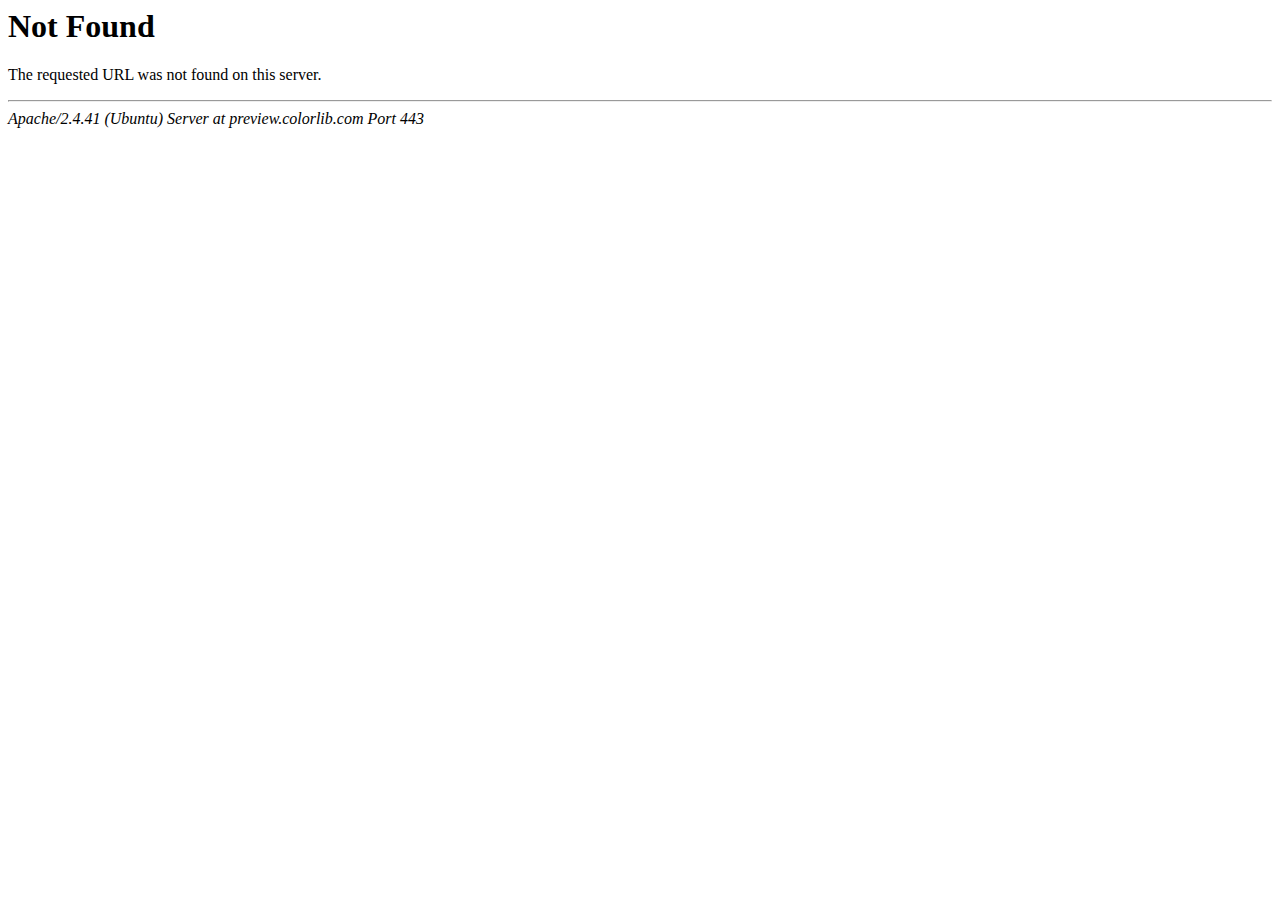
<file: favicon.html>
<!DOCTYPE HTML PUBLIC "-//IETF//DTD HTML 2.0//EN">
<html><head>
<title>404 Not Found</title>
</head><body>
<h1>Not Found</h1>
<p>The requested URL was not found on this server.</p>
<hr>
<address>Apache/2.4.41 (Ubuntu) Server at preview.colorlib.com Port 443</address>
</body></html>
</file>
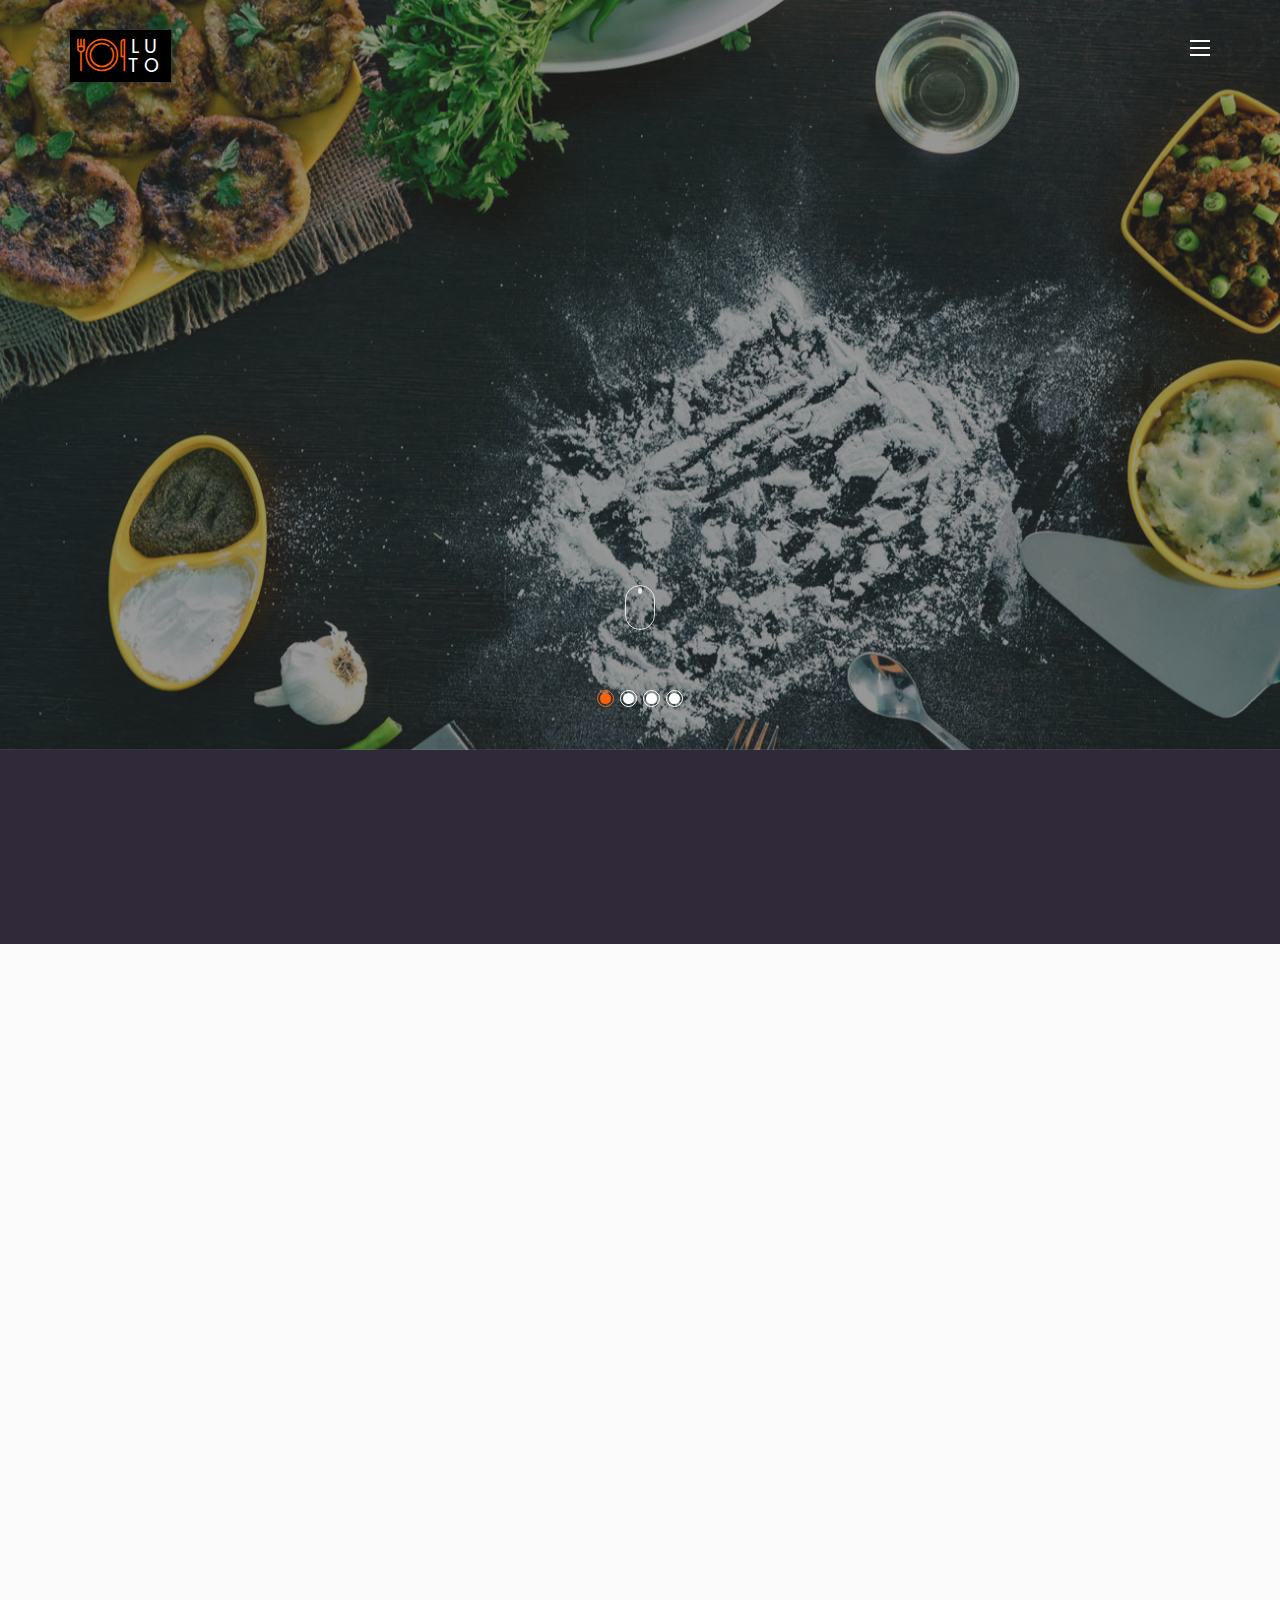
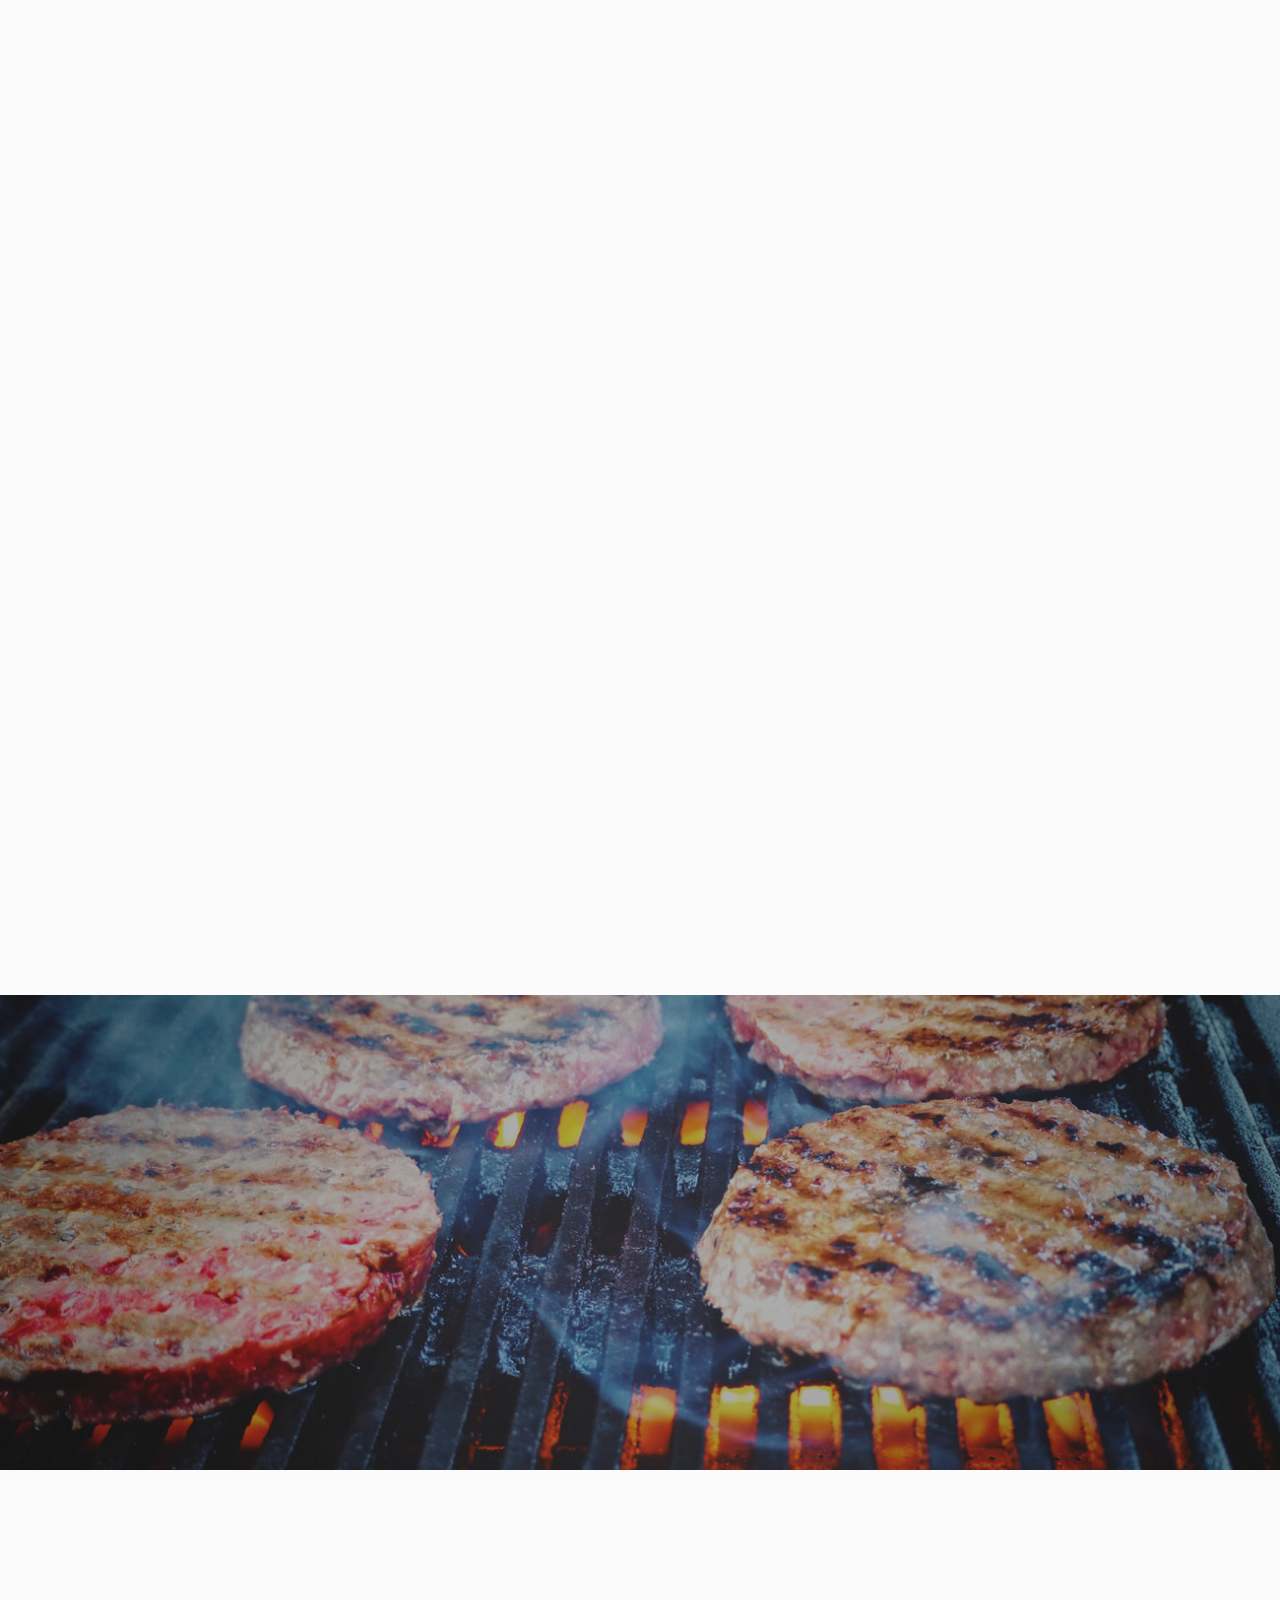
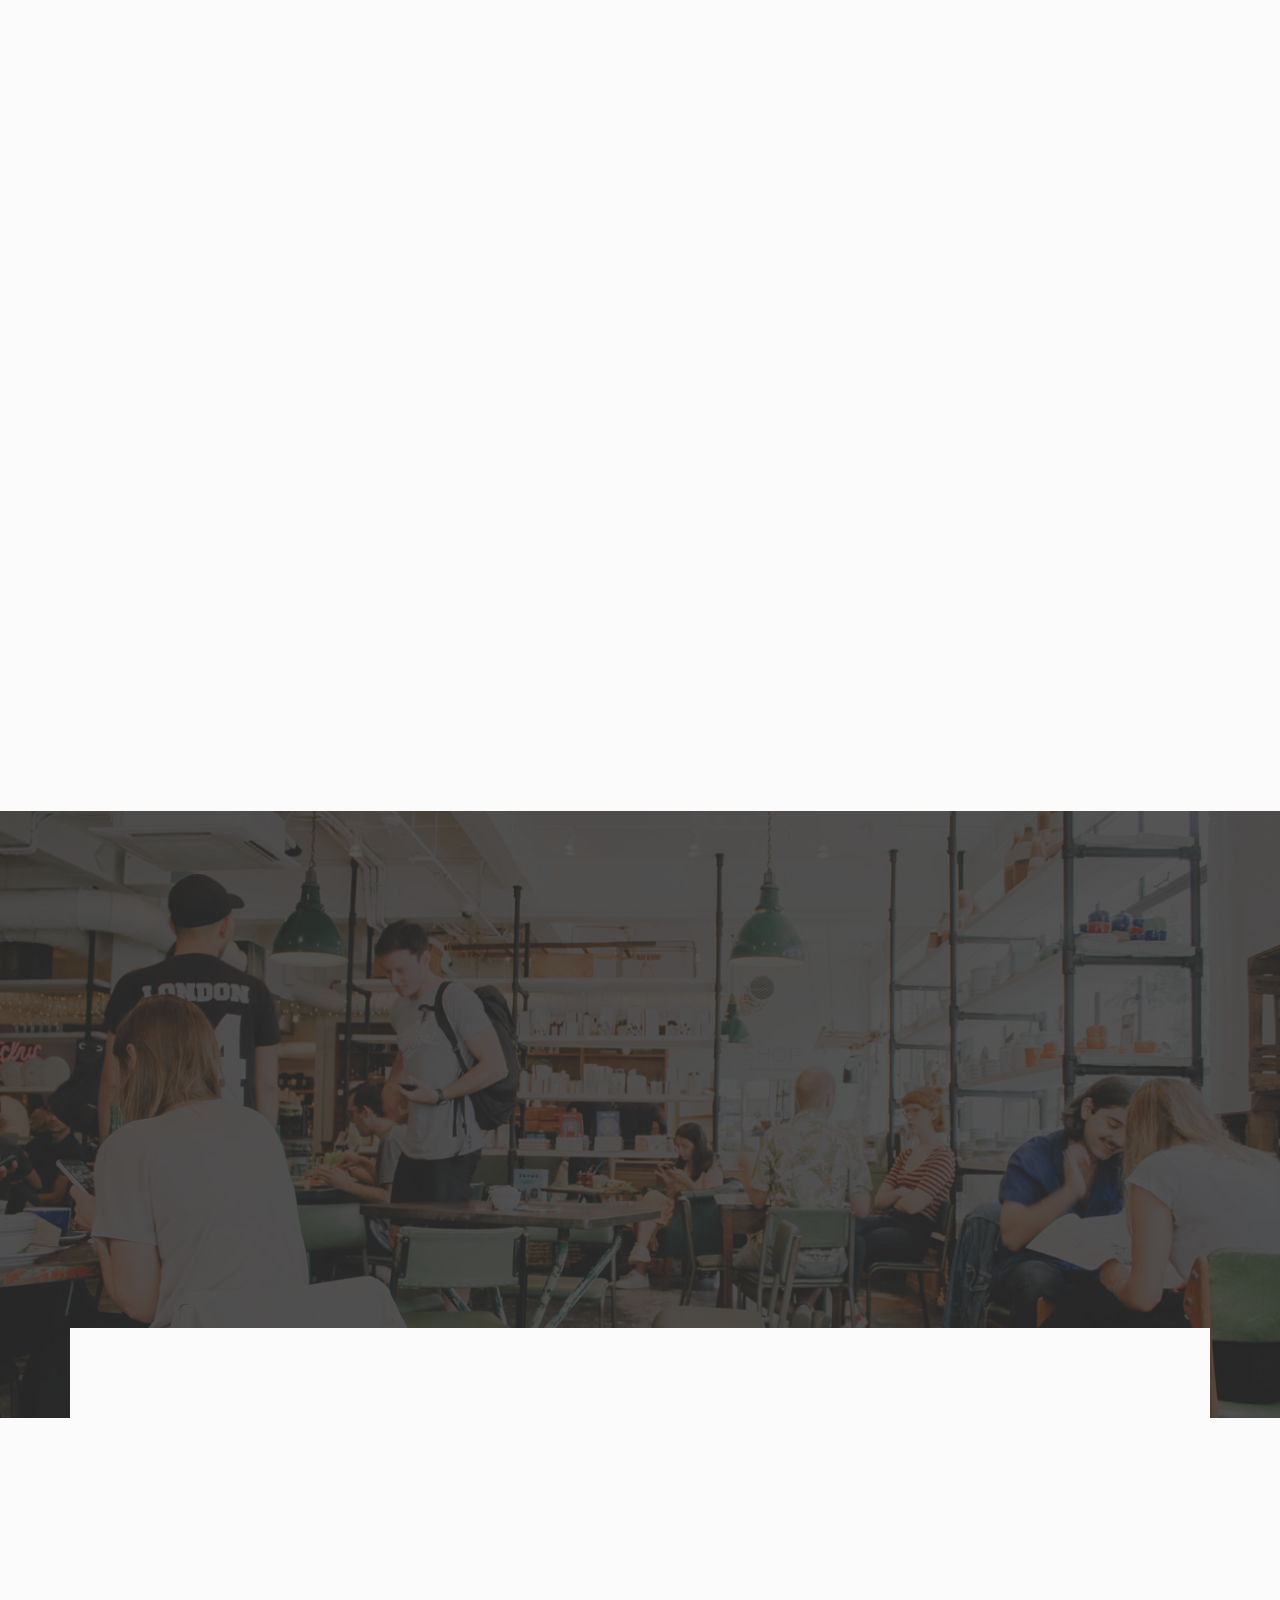
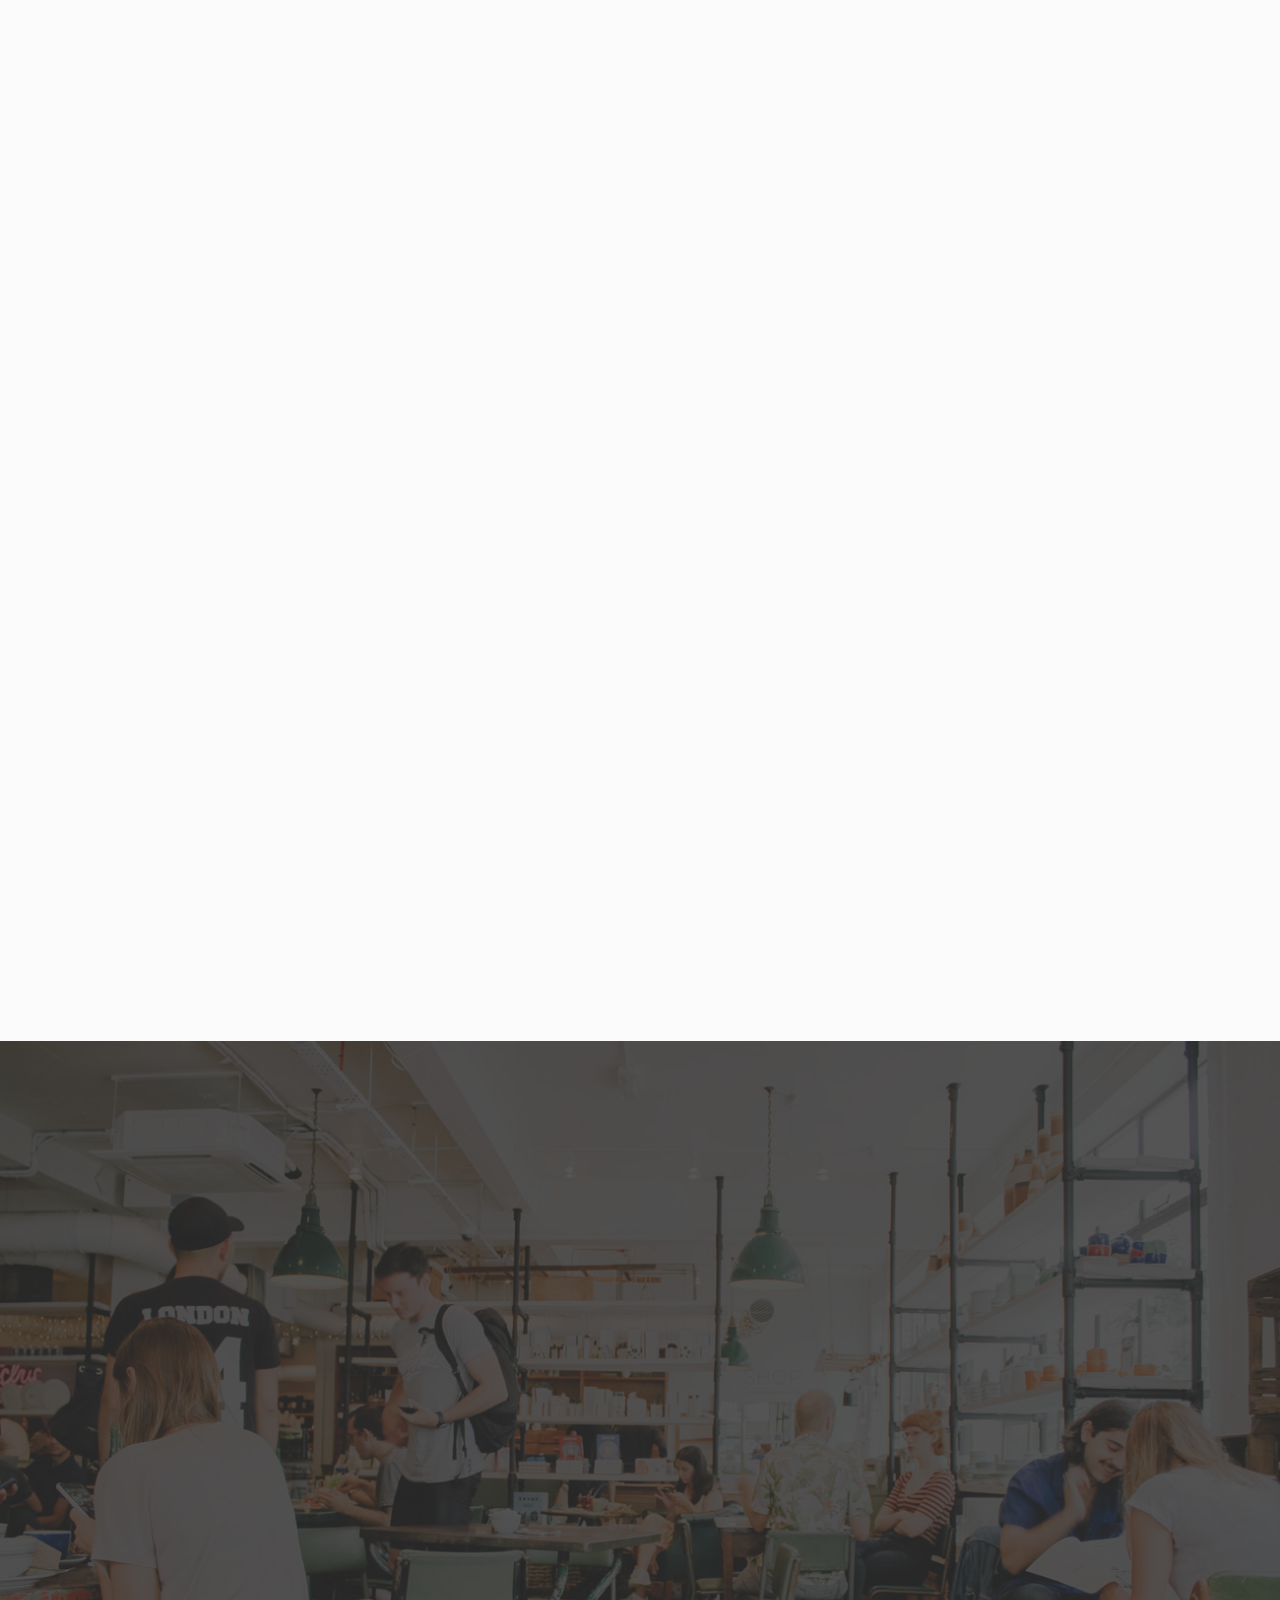
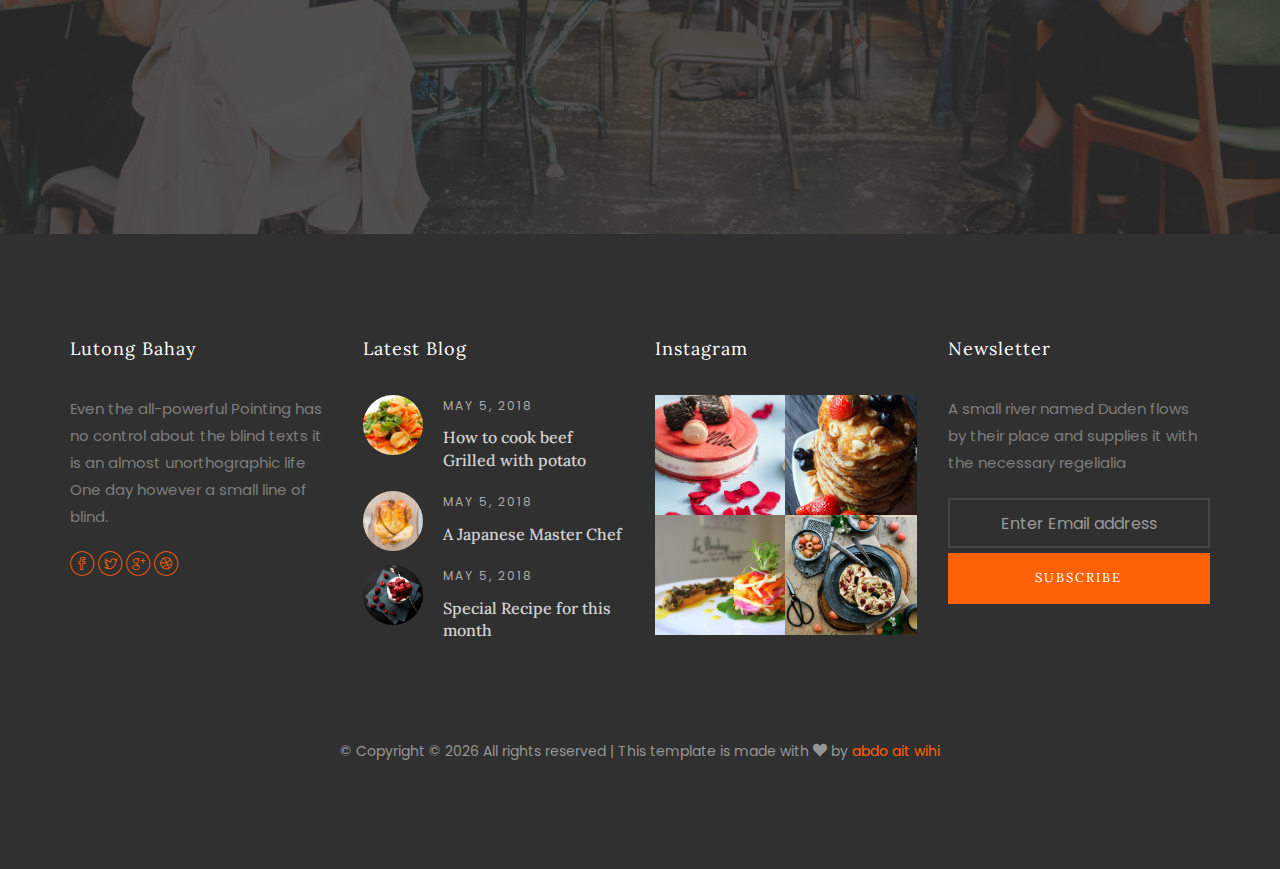
<file: index-2.html>
<!DOCTYPE html>
<html>
   <head>
      <meta charset="utf-8" />
      <meta http-equiv="X-UA-Compatible" content="IE=edge" />
      <title>restaurant Template by abdo</title>
      <meta name="viewport" content="width=device-width, initial-scale=1" />
      <meta name="description" content="" />
      <meta name="keywords" content="" />
      <meta name="author" content="" />

      <meta property="og:title" content="" />
      <meta property="og:image" content="" />
      <meta property="og:url" content="" />
      <meta property="og:site_name" content="" />
      <meta property="og:description" content="" />
      <meta name="twitter:title" content="" />
      <meta name="twitter:image" content="" />
      <meta name="twitter:url" content="" />
      <meta name="twitter:card" content="" />

      <link rel="shortcut icon" href="favicon.html" />
      <link
         href="https://fonts.googleapis.com/css?family=Poppins:300,400,500"
         rel="stylesheet"
      />
      <link
         href="https://fonts.googleapis.com/css?family=Lora:400,400i,700,700i"
         rel="stylesheet"
      />

      <link rel="stylesheet" href="css/animate.css" />

      <link rel="stylesheet" href="css/icomoon.css" />

      <link rel="stylesheet" href="css/bootstrap.css" />

      <link rel="stylesheet" href="css/owl.carousel.min.css" />
      <link rel="stylesheet" href="css/owl.theme.default.min.css" />

      <link rel="stylesheet" href="css/magnific-popup.css" />

      <link rel="stylesheet" href="css/flexslider.css" />

      <link rel="stylesheet" href="fonts/flaticon/font/flaticon.css" />

      <link rel="stylesheet" href="css/bootstrap-datepicker.css" />
      <link rel="stylesheet" href="css/style.css" />

      <script src="js/modernizr-2.6.2.min.js"></script>

      <!--[if lt IE 9]>
         <script src="js/respond.min.js"></script>
      <![endif]-->
   </head>
   <body>
      <nav id="colorlib-main-nav" role="navigation">
         <a href="#" class="js-colorlib-nav-toggle colorlib-nav-toggle active"
            ><i></i
         ></a>
         <div class="js-fullheight colorlib-table">
            <div class="colorlib-table-cell js-fullheight">
               <div class="row">
                  <div class="col-md-6 col-md-offset-3">
                     <div class="form-group">
                        <input
                           type="text"
                           class="form-control"
                           id="search"
                           placeholder="Enter any key to search..."
                        />
                        <button type="submit" class="btn btn-primary">
                           <i class="icon-search3"></i>
                        </button>
                     </div>
                  </div>
               </div>
               <div class="row">
                  <div class="col-md-12 text-center">
                     <ul>
                        <li class="active"><a href="index-2.html">Home</a></li>
                        <li><a href="menu.html">menus</a></li>
                        <li><a href="specialties.html">specialties</a></li>
                        <li><a href="reservation.html">Reservation</a></li>
                        <li><a href="blog.html">Blog</a></li>
                        <li><a href="about.html">About us</a></li>
                        <li><a href="contact.html">Contact</a></li>
                     </ul>
                  </div>
               </div>
            </div>
         </div>
      </nav>
      <div id="colorlib-page">
         <header>
            <div class="container">
               <div class="row">
                  <div class="col-md-12">
                     <div class="colorlib-navbar-brand">
                        <a class="colorlib-logo" href="index-2.html"
                           ><i class="flaticon-cutlery"></i><span>Lu</span
                           ><span>to</span></a
                        >
                     </div>
                     <a
                        href="#"
                        class="js-colorlib-nav-toggle colorlib-nav-toggle"
                        ><i></i
                     ></a>
                  </div>
               </div>
            </div>
         </header>
         <aside id="colorlib-hero">
            <div class="flexslider">
               <ul class="slides">
                  <li style="background-image: url(images/img_bg_1.jpg)">
                     <div class="overlay"></div>
                     <div class="container-fluid">
                        <div class="row">
                           <div
                              class="col-md-6 col-sm-12 col-xs-12 col-md-offset-3 slider-text"
                           >
                              <div class="slider-text-inner text-center">
                                 <div class="desc">
                                    <span class="icon"
                                       ><i class="flaticon-cutlery"></i
                                    ></span>
                                    <h1>Special &amp; Fresh Food</h1>
                                    <p>
                                       Far far away, behind the word mountains,
                                       far from the countries Vokalia and
                                       Consonantia, there live the blind texts.
                                    </p>
                                    <p>
                                       <a
                                          href="#"
                                          class="btn btn-primary btn-lg btn-learn"
                                          >Book a table</a
                                       >
                                    </p>
                                    <div class="desc2"></div>
                                 </div>
                              </div>
                           </div>
                        </div>
                     </div>
                  </li>
                  <li style="background-image: url(images/img_bg_2.jpg)">
                     <div class="overlay"></div>
                     <div class="container-fluid">
                        <div class="row">
                           <div
                              class="col-md-6 col-sm-12 col-xs-12 col-md-offset-3 slider-text"
                           >
                              <div class="slider-text-inner text-center">
                                 <div class="desc">
                                    <span class="icon"
                                       ><i class="flaticon-cutlery"></i
                                    ></span>
                                    <h1>Exquisite Dishes From Chef</h1>
                                    <p>
                                       Far far away, behind the word mountains,
                                       far from the countries Vokalia and
                                       Consonantia, there live the blind texts.
                                    </p>
                                    <p>
                                       <a
                                          href="#"
                                          class="btn btn-primary btn-lg btn-learn"
                                          >Book a table</a
                                       >
                                    </p>
                                    <div class="desc2"></div>
                                 </div>
                              </div>
                           </div>
                        </div>
                     </div>
                  </li>
                  <li style="background-image: url(images/img_bg_3.jpg)">
                     <div class="overlay"></div>
                     <div class="container-fluid">
                        <div class="row">
                           <div
                              class="col-md-6 col-sm-12 col-xs-12 col-md-offset-3 slider-text"
                           >
                              <div class="slider-text-inner text-center">
                                 <div class="desc">
                                    <span class="icon"
                                       ><i class="flaticon-cutlery"></i
                                    ></span>
                                    <h1>We are Delicious Restaurant</h1>
                                    <p>
                                       Far far away, behind the word mountains,
                                       far from the countries Vokalia and
                                       Consonantia, there live the blind texts.
                                    </p>
                                    <p>
                                       <a
                                          href="#"
                                          class="btn btn-primary btn-lg btn-learn"
                                          >Book a table</a
                                       >
                                    </p>
                                    <div class="desc2"></div>
                                 </div>
                              </div>
                           </div>
                        </div>
                     </div>
                  </li>
                  <li style="background-image: url(images/img_bg_4.jpg)">
                     <div class="overlay"></div>
                     <div class="container-fluid">
                        <div class="row">
                           <div
                              class="col-md-6 col-sm-12 col-xs-12 col-md-offset-3 slider-text"
                           >
                              <div class="slider-text-inner text-center">
                                 <div class="desc">
                                    <span class="icon"
                                       ><i class="flaticon-cutlery"></i
                                    ></span>
                                    <h1>Book a table here in our site</h1>
                                    <p>
                                       Far far away, behind the word mountains,
                                       far from the countries Vokalia and
                                       Consonantia, there live the blind texts.
                                    </p>
                                    <p>
                                       <a
                                          href="#"
                                          class="btn btn-primary btn-lg btn-learn"
                                          >Book a table</a
                                       >
                                    </p>
                                    <div class="desc2"></div>
                                 </div>
                              </div>
                           </div>
                        </div>
                     </div>
                  </li>
               </ul>
               <div class="mouse">
                  <a href="#" class="mouse-icon">
                     <div class="mouse-wheel"></div>
                  </a>
               </div>
            </div>
         </aside>
         <div class="colorlib-intro">
            <div class="container">
               <div class="row">
                  <div class="col-md-3 col-sm-6 text-center">
                     <div class="intro animate-box">
                        <span class="icon">
                           <i class="icon-map4"></i>
                        </span>
                        <h2>Address</h2>
                        <p>198 West 21th Street, Suite 721 New York NY 10016</p>
                     </div>
                  </div>
                  <div class="col-md-3 col-sm-6 text-center">
                     <div class="intro animate-box">
                        <span class="icon">
                           <i class="icon-clock4"></i>
                        </span>
                        <h2>Opening Time</h2>
                        <p>Monday - Sunday</p>
                        <span>8am - 9pm</span>
                     </div>
                  </div>
                  <div class="col-md-3 col-sm-6 text-center">
                     <div class="intro animate-box">
                        <span class="icon">
                           <i class="icon-mobile2"></i>
                        </span>
                        <h2>Phone</h2>
                        <p>+ 001 234 567</p>
                        <p>+ 001 234 567</p>
                     </div>
                  </div>
                  <div class="col-md-3 col-sm-6 text-center">
                     <div class="intro animate-box">
                        <span class="icon">
                           <i class="icon-envelope"></i>
                        </span>
                        <h2>Email</h2>
                        <p>
                           <a href="#"
                              ><span
                                 class="__cf_email__"
                                 data-cfemail="2e474048416e4a41434f4740004d4143"
                                 >[email&#160;protected]</span
                              ></a
                           ><br /><a href="#"
                              ><span
                                 class="__cf_email__"
                                 data-cfemail="325e47465d72575f535b5e1c515d5f"
                                 >[email&#160;protected]</span
                              ></a
                           >
                        </p>
                     </div>
                  </div>
               </div>
            </div>
         </div>
         <div class="goto-here"></div>
         <div class="colorlib-about" class="colorlib-light-grey">
            <div class="container">
               <div class="row">
                  <div class="col-md-5">
                     <div class="row">
                        <div class="about-desc">
                           <div
                              class="col-md-12 col-md-offset-0 animate-box intro-heading"
                           >
                              <span>Welcome to luto</span>
                              <h2>
                                 Taste a delicious food here in Italy &amp; We
                                 are inspired since 1895
                              </h2>
                           </div>
                           <div class="col-md-12 animate-box">
                              <p>
                                 Far far away, behind the word mountains, far
                                 from the countries Vokalia and Consonantia,
                                 there live the blind texts. Separated they live
                                 in Bookmarksgrove right at the coast of the
                                 Semantics.
                              </p>
                           </div>
                        </div>
                     </div>
                  </div>
                  <div class="col-md-7">
                     <div class="row">
                        <div class="col-md-6 animate-box">
                           <div
                              class="about-img"
                              style="background-image: url(images/about.jpg)"
                           ></div>
                        </div>
                        <div class="col-md-6 animate-box">
                           <div
                              class="about-img about-img-2"
                              style="background-image: url(images/about-2.jpg)"
                           ></div>
                        </div>
                     </div>
                  </div>
               </div>
            </div>
         </div>
         <div class="colorlib-menu">
            <div class="container">
               <div class="row">
                  <div
                     class="col-md-6 col-md-offset-3 text-center animate-box intro-heading"
                  >
                     <span class="icon"><i class="flaticon-cutlery"></i></span>
                     <h2>Our Delicious Specialties</h2>
                     <p>
                        Even the all-powerful Pointing has no control about the
                        blind texts it is an almost unorthographic life
                     </p>
                  </div>
               </div>
               <div class="row">
                  <div class="col-md-4 animate-box">
                     <div class="dish-wrap">
                        <div class="wrap">
                           <div
                              class="dish-img"
                              style="background-image: url(images/dish-1.jpg)"
                           ></div>
                           <div class="desc">
                              <h2><a href="#">Luto Strawberry Dish</a></h2>
                           </div>
                        </div>
                     </div>
                  </div>
                  <div class="col-md-4 animate-box">
                     <div class="dish-wrap">
                        <div class="wrap">
                           <div
                              class="dish-img"
                              style="background-image: url(images/dish-2.jpg)"
                           ></div>
                           <div class="desc">
                              <h2><a href="#">Pizza with strawberries</a></h2>
                           </div>
                        </div>
                     </div>
                  </div>
                  <div class="col-md-4 animate-box">
                     <div class="dish-wrap">
                        <div class="wrap">
                           <div
                              class="dish-img"
                              style="background-image: url(images/dish-3.jpg)"
                           ></div>
                           <div class="desc">
                              <h2><a href="#">Luto Grilled Beef</a></h2>
                           </div>
                        </div>
                     </div>
                  </div>
               </div>
            </div>
         </div>
         <div
            class="colorlib-introduction"
            style="background-image: url(images/cover_bg_1.jpg)"
            data-stellar-background-ratio="0.5"
         >
            <div class="overlay"></div>
            <div class="container">
               <div class="row">
                  <div class="col-md-6 col-md-offset-3 col-md-push-3">
                     <div class="intro-box animate-box">
                        <h2><a href="#"></a>Foods you love to taste</h2>
                        <p>
                           Even the all-powerful Pointing has no control about
                           the blind texts it is an almost unorthographic life
                           One day however a small line of blind text by the
                           name of Lorem Ipsum decided to leave for the far
                           World of Grammar.
                        </p>
                        <p>
                           <a
                              href="https://vimeo.com/channels/staffpicks/93951774"
                              class="btn btn-primary btn-lg btn-outline popup-vimeo"
                              ><i class="icon-play3"></i> Watch Video</a
                           >
                        </p>
                     </div>
                  </div>
               </div>
            </div>
         </div>
         <div class="colorlib-menu">
            <div class="container">
               <div class="row">
                  <div
                     class="col-md-6 col-md-offset-3 text-center animate-box intro-heading"
                  >
                     <span class="icon"><i class="flaticon-cutlery"></i></span>
                     <h2>Our Delicious Specialties</h2>
                     <p>
                        Even the all-powerful Pointing has no control about the
                        blind texts it is an almost unorthographic life
                     </p>
                  </div>
               </div>
               <div class="row">
                  <div class="col-md-4 animate-box">
                     <div class="dish-wrap">
                        <div class="wrap">
                           <div
                              class="dish-img"
                              style="background-image: url(images/dish-1.jpg)"
                           ></div>
                           <div class="desc">
                              <h2><a href="#">Luto Strawberry Dish</a></h2>
                           </div>
                        </div>
                     </div>
                  </div>
                  <div class="col-md-4 animate-box">
                     <div class="dish-wrap">
                        <div class="wrap">
                           <div
                              class="dish-img"
                              style="background-image: url(images/dish-2.jpg)"
                           ></div>
                           <div class="desc">
                              <h2><a href="#">Pizza with strawberries</a></h2>
                           </div>
                        </div>
                     </div>
                  </div>
                  <div class="col-md-4 animate-box">
                     <div class="dish-wrap">
                        <div class="wrap">
                           <div
                              class="dish-img"
                              style="background-image: url(images/dish-3.jpg)"
                           ></div>
                           <div class="desc">
                              <h2><a href="#">Luto Grilled Beef</a></h2>
                           </div>
                        </div>
                     </div>
                  </div>
               </div>
            </div>
         </div>
         <div
            class="colorlib-testimony"
            style="background-image: url(images/cover_bg_2.jpg)"
            data-stellar-background-ratio="0.5"
         >
            <div class="overlay"></div>
            <div class="container">
               <div class="row">
                  <div
                     class="col-md-6 col-md-offset-3 text-center animate-box intro-heading"
                  >
                     <h2>Our Customer Says</h2>
                  </div>
               </div>
               <div class="row animate-box">
                  <div class="owl-carousel">
                     <div class="item">
                        <div class="col-md-8 col-md-offset-2 text-center">
                           <div class="testimony">
                              <blockquote>
                                 <p>
                                    "A small river named Duden flows by their
                                    place and supplies it with the necessary
                                    regelialia.
                                 </p>
                                 <span>" &mdash; George Brooks</span>
                              </blockquote>
                           </div>
                        </div>
                     </div>
                     <div class="item">
                        <div class="col-md-8 col-md-offset-2 text-center">
                           <div class="testimony">
                              <blockquote>
                                 <p>
                                    "Even the all-powerful Pointing has no
                                    control about the blind texts it is an
                                    almost unorthographic life One day however a
                                    small line of blind text by the name of
                                    Lorem Ipsum decided to leave for the far
                                    World of Grammar.
                                 </p>
                                 <span>" &mdash; Daniel Foster</span>
                              </blockquote>
                           </div>
                        </div>
                     </div>
                     <div class="item">
                        <div class="col-md-8 col-md-offset-2 text-center">
                           <div class="testimony">
                              <blockquote>
                                 <p>
                                    "When she reached the first hills of the
                                    Italic Mountains, she had a last view back
                                    on the skyline of her hometown
                                    Bookmarksgrove
                                 </p>
                                 <span>" &mdash; Liam Jenkins</span>
                              </blockquote>
                           </div>
                        </div>
                     </div>
                  </div>
               </div>
            </div>
         </div>
         <div class="colorlib-menu">
            <div class="container">
               <div class="colorlib-menu-2">
                  <div class="row">
                     <div
                        class="col-md-6 col-md-offset-3 text-center animate-box intro-heading"
                     >
                        <span class="icon"
                           ><i class="flaticon-cutlery"></i
                        ></span>
                        <h2>Lutong Bahay Menu</h2>
                        <p>
                           Even the all-powerful Pointing has no control about
                           the blind texts it is an almost unorthographic life
                        </p>
                     </div>
                  </div>
                  <div class="row">
                     <div class="col-md-12 animate-box">
                        <div class="row">
                           <div class="col-md-12 text-center">
                              <ul
                                 class="nav nav-tabs text-center"
                                 role="tablist"
                              >
                                 <li role="presentation" class="active">
                                    <a
                                       href="#main"
                                       aria-controls="mains"
                                       role="tab"
                                       data-toggle="tab"
                                       >Main</a
                                    >
                                 </li>
                                 <li role="presentation">
                                    <a
                                       href="#desserts"
                                       aria-controls="desserts"
                                       role="tab"
                                       data-toggle="tab"
                                       >Desserts</a
                                    >
                                 </li>
                                 <li role="presentation">
                                    <a
                                       href="#drinks"
                                       aria-controls="drinks"
                                       role="tab"
                                       data-toggle="tab"
                                       >Drinks</a
                                    >
                                 </li>
                              </ul>
                           </div>
                        </div>
                        <div class="tab-content">
                           <div
                              role="tabpanel"
                              class="tab-pane active"
                              id="main"
                           >
                              <div class="row">
                                 <div class="col-md-6">
                                    <ul class="menu-dish">
                                       <li>
                                          <figure class="dish-entry">
                                             <div
                                                class="dish-img"
                                                style="
                                                   background-image: url(images/dish-3.jpg);
                                                "
                                             ></div>
                                          </figure>
                                          <div class="text">
                                             <span class="price">$25.99</span>
                                             <h3>Grilled Beef with potatoes</h3>
                                             <p class="cat">
                                                Meat / Potatoes / Rice / Tomatoe
                                             </p>
                                          </div>
                                       </li>
                                       <li>
                                          <figure class="dish-entry">
                                             <div
                                                class="dish-img"
                                                style="
                                                   background-image: url(images/dish-4.jpg);
                                                "
                                             ></div>
                                          </figure>
                                          <div class="text">
                                             <span class="price">$30.99</span>
                                             <h3>Tuna Roast Source</h3>
                                             <p class="cat">
                                                Tuna / Potatoes / Rice
                                             </p>
                                          </div>
                                       </li>
                                       <li>
                                          <figure class="dish-entry">
                                             <div
                                                class="dish-img"
                                                style="
                                                   background-image: url(images/dish-5.jpg);
                                                "
                                             ></div>
                                          </figure>
                                          <div class="text">
                                             <span class="price">$40.00</span>
                                             <h3>Roast Beef (4 sticks)</h3>
                                             <p class="cat">
                                                Crab / Potatoes / Rice
                                             </p>
                                          </div>
                                       </li>
                                       <li>
                                          <figure class="dish-entry">
                                             <div
                                                class="dish-img"
                                                style="
                                                   background-image: url(images/dish-6.jpg);
                                                "
                                             ></div>
                                          </figure>
                                          <div class="text">
                                             <span class="price">$20.50</span>
                                             <h3>Salted Fried Chicken</h3>
                                             <p class="cat">
                                                Crab / Potatoes / Rice
                                             </p>
                                          </div>
                                       </li>
                                       <li>
                                          <figure class="dish-entry">
                                             <div
                                                class="dish-img"
                                                style="
                                                   background-image: url(images/dish-7.jpg);
                                                "
                                             ></div>
                                          </figure>
                                          <div class="text">
                                             <span class="price">$20.50</span>
                                             <h3>Lumpia Shanghai</h3>
                                             <p class="cat">
                                                Crab / Potatoes / Rice
                                             </p>
                                          </div>
                                       </li>
                                       <li>
                                          <figure class="dish-entry">
                                             <div
                                                class="dish-img"
                                                style="
                                                   background-image: url(images/dish-8.jpg);
                                                "
                                             ></div>
                                          </figure>
                                          <div class="text">
                                             <span class="price">$20.50</span>
                                             <h3>Chicken Adobo</h3>
                                             <p class="cat">
                                                Crab / Potatoes / Rice
                                             </p>
                                          </div>
                                       </li>
                                    </ul>
                                 </div>
                                 <div class="col-md-6">
                                    <ul class="menu-dish">
                                       <li>
                                          <figure class="dish-entry">
                                             <div
                                                class="dish-img"
                                                style="
                                                   background-image: url(images/dish-9.jpg);
                                                "
                                             ></div>
                                          </figure>
                                          <div class="text">
                                             <span class="price">$25.99</span>
                                             <h3>Marinated Beef</h3>
                                             <p class="cat">
                                                Meat / Potatoes / Rice / Tomatoe
                                             </p>
                                          </div>
                                       </li>
                                       <li>
                                          <figure class="dish-entry">
                                             <div
                                                class="dish-img"
                                                style="
                                                   background-image: url(images/dish-10.jpg);
                                                "
                                             ></div>
                                          </figure>
                                          <div class="text">
                                             <span class="price">$30.99</span>
                                             <h3>Fried Tokwa</h3>
                                             <p class="cat">
                                                Tuna / Potatoes / Rice
                                             </p>
                                          </div>
                                       </li>
                                       <li>
                                          <figure class="dish-entry">
                                             <div
                                                class="dish-img"
                                                style="
                                                   background-image: url(images/dish-11.jpg);
                                                "
                                             ></div>
                                          </figure>
                                          <div class="text">
                                             <span class="price">$40.00</span>
                                             <h3>Letson Kawali</h3>
                                             <p class="cat">
                                                Crab / Potatoes / Rice
                                             </p>
                                          </div>
                                       </li>
                                       <li>
                                          <figure class="dish-entry">
                                             <div
                                                class="dish-img"
                                                style="
                                                   background-image: url(images/dish-12.jpg);
                                                "
                                             ></div>
                                          </figure>
                                          <div class="text">
                                             <span class="price">$20.50</span>
                                             <h3>Fried Pork</h3>
                                             <p class="cat">
                                                Crab / Potatoes / Rice
                                             </p>
                                          </div>
                                       </li>
                                       <li>
                                          <figure class="dish-entry">
                                             <div
                                                class="dish-img"
                                                style="
                                                   background-image: url(images/dish-13.jpg);
                                                "
                                             ></div>
                                          </figure>
                                          <div class="text">
                                             <span class="price">$20.50</span>
                                             <h3>Chopsuey</h3>
                                             <p class="cat">
                                                Crab / Potatoes / Rice
                                             </p>
                                          </div>
                                       </li>
                                       <li>
                                          <figure class="dish-entry">
                                             <div
                                                class="dish-img"
                                                style="
                                                   background-image: url(images/dish-14.jpg);
                                                "
                                             ></div>
                                          </figure>
                                          <div class="text">
                                             <span class="price">$20.50</span>
                                             <h3>Sunny sideup egg</h3>
                                             <p class="cat">
                                                Crab / Potatoes / Rice
                                             </p>
                                          </div>
                                       </li>
                                    </ul>
                                 </div>
                              </div>
                           </div>
                           <div role="tabpanel" class="tab-pane" id="desserts">
                              <div class="row">
                                 <div class="col-md-6">
                                    <ul class="menu-dish">
                                       <li>
                                          <figure class="dish-entry">
                                             <div
                                                class="dish-img"
                                                style="
                                                   background-image: url(images/dessert-1.jpg);
                                                "
                                             ></div>
                                          </figure>
                                          <div class="text">
                                             <span class="price">$25.99</span>
                                             <h3>Special Cake</h3>
                                             <p class="cat">
                                                Meat / Potatoes / Rice / Tomatoe
                                             </p>
                                          </div>
                                       </li>
                                       <li>
                                          <figure class="dish-entry">
                                             <div
                                                class="dish-img"
                                                style="
                                                   background-image: url(images/dessert-2.jpg);
                                                "
                                             ></div>
                                          </figure>
                                          <div class="text">
                                             <span class="price">$30.99</span>
                                             <h3>Froost Sweeten Vanilla</h3>
                                             <p class="cat">
                                                Tuna / Potatoes / Rice
                                             </p>
                                          </div>
                                       </li>
                                       <li>
                                          <figure class="dish-entry">
                                             <div
                                                class="dish-img"
                                                style="
                                                   background-image: url(images/dessert-3.jpg);
                                                "
                                             ></div>
                                          </figure>
                                          <div class="text">
                                             <span class="price">$40.00</span>
                                             <h3>Halo Halo</h3>
                                             <p class="cat">
                                                Crab / Potatoes / Rice
                                             </p>
                                          </div>
                                       </li>
                                       <li>
                                          <figure class="dish-entry">
                                             <div
                                                class="dish-img"
                                                style="
                                                   background-image: url(images/dessert-4.jpg);
                                                "
                                             ></div>
                                          </figure>
                                          <div class="text">
                                             <span class="price">$20.50</span>
                                             <h3>Nicker Backer</h3>
                                             <p class="cat">
                                                Crab / Potatoes / Rice
                                             </p>
                                          </div>
                                       </li>
                                       <li>
                                          <figure class="dish-entry">
                                             <div
                                                class="dish-img"
                                                style="
                                                   background-image: url(images/dessert-5.jpg);
                                                "
                                             ></div>
                                          </figure>
                                          <div class="text">
                                             <span class="price">$20.50</span>
                                             <h3>Choco Cake</h3>
                                             <p class="cat">
                                                Crab / Potatoes / Rice
                                             </p>
                                          </div>
                                       </li>
                                       <li>
                                          <figure class="dish-entry">
                                             <div
                                                class="dish-img"
                                                style="
                                                   background-image: url(images/dessert-6.jpg);
                                                "
                                             ></div>
                                          </figure>
                                          <div class="text">
                                             <span class="price">$20.50</span>
                                             <h3>Sweet Caramel Bread</h3>
                                             <p class="cat">
                                                Crab / Potatoes / Rice
                                             </p>
                                          </div>
                                       </li>
                                    </ul>
                                 </div>
                                 <div class="col-md-6">
                                    <ul class="menu-dish">
                                       <li>
                                          <figure class="dish-entry">
                                             <div
                                                class="dish-img"
                                                style="
                                                   background-image: url(images/dessert-7.jpg);
                                                "
                                             ></div>
                                          </figure>
                                          <div class="text">
                                             <span class="price">$25.99</span>
                                             <h3>Choco Bread</h3>
                                             <p class="cat">
                                                Meat / Potatoes / Rice / Tomatoe
                                             </p>
                                          </div>
                                       </li>
                                       <li>
                                          <figure class="dish-entry">
                                             <div
                                                class="dish-img"
                                                style="
                                                   background-image: url(images/dessert-8.jpg);
                                                "
                                             ></div>
                                          </figure>
                                          <div class="text">
                                             <span class="price">$30.99</span>
                                             <h3>Cream Puffs Delicious</h3>
                                             <p class="cat">
                                                Sugar / Dough / Rice
                                             </p>
                                          </div>
                                       </li>
                                       <li>
                                          <figure class="dish-entry">
                                             <div
                                                class="dish-img"
                                                style="
                                                   background-image: url(images/dessert-9.jpg);
                                                "
                                             ></div>
                                          </figure>
                                          <div class="text">
                                             <span class="price">$40.00</span>
                                             <h3>Fruit Salad</h3>
                                             <p class="cat">
                                                Crab / Potatoes / Rice
                                             </p>
                                          </div>
                                       </li>
                                       <li>
                                          <figure class="dish-entry">
                                             <div
                                                class="dish-img"
                                                style="
                                                   background-image: url(images/dessert-10.jpg);
                                                "
                                             ></div>
                                          </figure>
                                          <div class="text">
                                             <span class="price">$20.50</span>
                                             <h3>Special Macaronni</h3>
                                             <p class="cat">
                                                Crab / Potatoes / Rice
                                             </p>
                                          </div>
                                       </li>
                                       <li>
                                          <figure class="dish-entry">
                                             <div
                                                class="dish-img"
                                                style="
                                                   background-image: url(images/dessert-11.jpg);
                                                "
                                             ></div>
                                          </figure>
                                          <div class="text">
                                             <span class="price">$20.50</span>
                                             <h3>Biko Sweet</h3>
                                             <p class="cat">
                                                Crab / Potatoes / Rice
                                             </p>
                                          </div>
                                       </li>
                                       <li>
                                          <figure class="dish-entry">
                                             <div
                                                class="dish-img"
                                                style="
                                                   background-image: url(images/dessert-12.jpg);
                                                "
                                             ></div>
                                          </figure>
                                          <div class="text">
                                             <span class="price">$20.50</span>
                                             <h3>Burger King</h3>
                                             <p class="cat">
                                                Crab / Potatoes / Rice
                                             </p>
                                          </div>
                                       </li>
                                    </ul>
                                 </div>
                              </div>
                           </div>
                           <div role="tabpanel" class="tab-pane" id="drinks">
                              <div class="row">
                                 <div class="col-md-6">
                                    <ul class="menu-dish">
                                       <li>
                                          <figure class="dish-entry">
                                             <div
                                                class="dish-img"
                                                style="
                                                   background-image: url(images/drink-1.jpg);
                                                "
                                             ></div>
                                          </figure>
                                          <div class="text">
                                             <span class="price">$25.99</span>
                                             <h3>Cold Lemonade Juice</h3>
                                             <p class="cat">
                                                Meat / Potatoes / Rice / Tomatoe
                                             </p>
                                          </div>
                                       </li>
                                       <li>
                                          <figure class="dish-entry">
                                             <div
                                                class="dish-img"
                                                style="
                                                   background-image: url(images/drink-2.jpg);
                                                "
                                             ></div>
                                          </figure>
                                          <div class="text">
                                             <span class="price">$30.99</span>
                                             <h3>May Wine</h3>
                                             <p class="cat">
                                                Tuna / Potatoes / Rice
                                             </p>
                                          </div>
                                       </li>
                                       <li>
                                          <figure class="dish-entry">
                                             <div
                                                class="dish-img"
                                                style="
                                                   background-image: url(images/drink-3.jpg);
                                                "
                                             ></div>
                                          </figure>
                                          <div class="text">
                                             <span class="price">$40.00</span>
                                             <h3>Ice tea juice</h3>
                                             <p class="cat">
                                                Crab / Potatoes / Rice
                                             </p>
                                          </div>
                                       </li>
                                       <li>
                                          <figure class="dish-entry">
                                             <div
                                                class="dish-img"
                                                style="
                                                   background-image: url(images/drink-4.jpg);
                                                "
                                             ></div>
                                          </figure>
                                          <div class="text">
                                             <span class="price">$20.50</span>
                                             <h3>Orange Juice</h3>
                                             <p class="cat">
                                                Crab / Potatoes / Rice
                                             </p>
                                          </div>
                                       </li>
                                       <li>
                                          <figure class="dish-entry">
                                             <div
                                                class="dish-img"
                                                style="
                                                   background-image: url(images/drink-5.jpg);
                                                "
                                             ></div>
                                          </figure>
                                          <div class="text">
                                             <span class="price">$20.50</span>
                                             <h3>Fresh Fruits Juice</h3>
                                             <p class="cat">
                                                Crab / Potatoes / Rice
                                             </p>
                                          </div>
                                       </li>
                                       <li>
                                          <figure class="dish-entry">
                                             <div
                                                class="dish-img"
                                                style="
                                                   background-image: url(images/drink-6.jpg);
                                                "
                                             ></div>
                                          </figure>
                                          <div class="text">
                                             <span class="price">$20.50</span>
                                             <h3>Coconut Juice</h3>
                                             <p class="cat">
                                                Crab / Potatoes / Rice
                                             </p>
                                          </div>
                                       </li>
                                    </ul>
                                 </div>
                                 <div class="col-md-6">
                                    <ul class="menu-dish">
                                       <li>
                                          <figure class="dish-entry">
                                             <div
                                                class="dish-img"
                                                style="
                                                   background-image: url(images/drink-7.jpg);
                                                "
                                             ></div>
                                          </figure>
                                          <div class="text">
                                             <span class="price">$25.99</span>
                                             <h3>Mango Juice</h3>
                                             <p class="cat">
                                                Meat / Potatoes / Rice / Tomatoe
                                             </p>
                                          </div>
                                       </li>
                                       <li>
                                          <figure class="dish-entry">
                                             <div
                                                class="dish-img"
                                                style="
                                                   background-image: url(images/drink-8.jpg);
                                                "
                                             ></div>
                                          </figure>
                                          <div class="text">
                                             <span class="price">$30.99</span>
                                             <h3>Lemon Juice</h3>
                                             <p class="cat">
                                                Tuna / Potatoes / Rice
                                             </p>
                                          </div>
                                       </li>
                                       <li>
                                          <figure class="dish-entry">
                                             <div
                                                class="dish-img"
                                                style="
                                                   background-image: url(images/drink-9.jpg);
                                                "
                                             ></div>
                                          </figure>
                                          <div class="text">
                                             <span class="price">$40.00</span>
                                             <h3>Softdrinks Coke</h3>
                                             <p class="cat">
                                                Crab / Potatoes / Rice
                                             </p>
                                          </div>
                                       </li>
                                       <li>
                                          <figure class="dish-entry">
                                             <div
                                                class="dish-img"
                                                style="
                                                   background-image: url(images/drink-10.jpg);
                                                "
                                             ></div>
                                          </figure>
                                          <div class="text">
                                             <span class="price">$20.50</span>
                                             <h3>Softdrinks Pepsi</h3>
                                             <p class="cat">
                                                Crab / Potatoes / Rice
                                             </p>
                                          </div>
                                       </li>
                                       <li>
                                          <figure class="dish-entry">
                                             <div
                                                class="dish-img"
                                                style="
                                                   background-image: url(images/drink-11.jpg);
                                                "
                                             ></div>
                                          </figure>
                                          <div class="text">
                                             <span class="price">$20.50</span>
                                             <h3>Can Juice</h3>
                                             <p class="cat">
                                                Crab / Potatoes / Rice
                                             </p>
                                          </div>
                                       </li>
                                       <li>
                                          <figure class="dish-entry">
                                             <div
                                                class="dish-img"
                                                style="
                                                   background-image: url(images/drink-12.jpg);
                                                "
                                             ></div>
                                          </figure>
                                          <div class="text">
                                             <span class="price">$20.50</span>
                                             <h3>Choco Juice</h3>
                                             <p class="cat">
                                                Crab / Potatoes / Rice
                                             </p>
                                          </div>
                                       </li>
                                    </ul>
                                 </div>
                              </div>
                           </div>
                        </div>
                     </div>
                     <div class="col-md-12 animate-box text-center">
                        <p>
                           Even the all-powerful Pointing has no control about
                           the blind texts it is an almost
                        </p>
                        <p>
                           <a
                              href="#"
                              class="btn btn-primary btn-outline btn-md"
                              >Book a table</a
                           >
                        </p>
                     </div>
                  </div>
               </div>
            </div>
         </div>
         <div
            class="colorlib-reservation reservation-img"
            style="background-image: url(images/cover_bg_2.jpg)"
            data-stellar-background-ratio="0.5"
         >
            <div class="overlay"></div>
            <div class="container">
               <div class="row">
                  <div
                     class="col-md-6 col-md-offset-3 text-center animate-box intro-heading"
                  >
                     <h2>Make A Reservation</h2>
                     <p>
                        Even the all-powerful Pointing has no control about the
                        blind texts it is an almost unorthographic life
                     </p>
                  </div>
               </div>
               <div class="row">
                  <div class="col-md-8 col-md-offset-2">
                     <div class="row">
                        <div class="col-md-12">
                           <form method="post" class="colorlib-form">
                              <div class="row">
                                 <div class="col-md-6 animate-box">
                                    <div class="form-group">
                                       <label for="name">Fullname</label>
                                       <div class="form-field">
                                          <input
                                             type="text"
                                             class="form-control"
                                             placeholder="name"
                                          />
                                       </div>
                                    </div>
                                 </div>
                                 <div class="col-md-6 animate-box">
                                    <div class="form-group">
                                       <label for="email">Email</label>
                                       <div class="form-field">
                                          <input
                                             type="text"
                                             class="form-control"
                                             placeholder="email"
                                          />
                                       </div>
                                    </div>
                                 </div>
                                 <div class="col-md-6 animate-box">
                                    <div class="form-group">
                                       <label for="phone">Phone</label>
                                       <div class="form-field">
                                          <input
                                             type="text"
                                             class="form-control"
                                             placeholder="phone"
                                          />
                                       </div>
                                    </div>
                                 </div>
                                 <div class="col-md-6 animate-box">
                                    <div class="form-group">
                                       <label for="date">Date:</label>
                                       <div class="form-field">
                                          <i class="icon icon-calendar2"></i>
                                          <input
                                             type="text"
                                             id="date"
                                             class="form-control date"
                                             placeholder="Date"
                                          />
                                       </div>
                                    </div>
                                 </div>
                                 <div class="col-md-6 animate-box">
                                    <div class="form-group">
                                       <label for="time">Time</label>
                                       <div class="form-field">
                                          <i class="icon icon-arrow-down3"></i>
                                          <select
                                             name="time"
                                             id="time"
                                             class="form-control"
                                          >
                                             <option value="#">6:30am</option>
                                             <option value="#">7:00am</option>
                                             <option value="#">7:30am</option>
                                             <option value="#">8:00am</option>
                                             <option value="#">8:30am</option>
                                             <option value="#">9:00am</option>
                                             <option value="#">9:30am</option>
                                             <option value="#">10:00am</option>
                                             <option value="#">10:30am</option>
                                             <option value="#">11:00am</option>
                                             <option value="#">11:30am</option>
                                             <option value="#">12:00am</option>
                                             <option value="#">12:30am</option>
                                             <option value="#">1:00pm</option>
                                             <option value="#">1:30pm</option>
                                             <option value="#">2:00pm</option>
                                             <option value="#">2:30pm</option>
                                             <option value="#">3:00pm</option>
                                             <option value="#">3:30pm</option>
                                             <option value="#">4:00pm</option>
                                             <option value="#">4:30pm</option>
                                             <option value="#">5:00pm</option>
                                             <option value="#">5:30pm</option>
                                             <option value="#">6:00pm</option>
                                             <option value="#">6:30pm</option>
                                             <option value="#">7:00pm</option>
                                             <option value="#">7:30pm</option>
                                             <option value="#">8:00pm</option>
                                             <option value="#">8:30pm</option>
                                             <option value="#">9:00pm</option>
                                             <option value="#">9:30pm</option>
                                             <option value="#">10:00pm</option>
                                             <option value="#">10:30pm</option>
                                          </select>
                                       </div>
                                    </div>
                                 </div>
                                 <div class="col-md-6 animate-box">
                                    <div class="form-group">
                                       <label for="person">Person</label>
                                       <div class="form-field">
                                          <i class="icon icon-arrow-down3"></i>
                                          <select
                                             name="people"
                                             id="people"
                                             class="form-control"
                                          >
                                             <option value="#">1</option>
                                             <option value="#">2</option>
                                             <option value="#">3</option>
                                             <option value="#">4</option>
                                             <option value="#">5+</option>
                                          </select>
                                       </div>
                                    </div>
                                 </div>
                                 <div class="col-md-12 animate-box">
                                    <div class="row">
                                       <div class="col-md-4 col-md-offset-4">
                                          <input
                                             type="submit"
                                             name="submit"
                                             id="submit"
                                             value="Book a table"
                                             class="btn btn-primary btn-block"
                                          />
                                       </div>
                                    </div>
                                 </div>
                              </div>
                           </form>
                        </div>
                     </div>
                  </div>
               </div>
            </div>
         </div>
         <footer>
            <div id="footer">
               <div class="container">
                  <div class="row">
                     <div class="col-md-3 col-pb-sm">
                        <h2>Lutong Bahay</h2>
                        <p>
                           Even the all-powerful Pointing has no control about
                           the blind texts it is an almost unorthographic life
                           One day however a small line of blind.
                        </p>
                        <p class="colorlib-social-icons">
                           <a href="#"><i class="icon-facebook4"></i></a>
                           <a href="#"><i class="icon-twitter3"></i></a>
                           <a href="#"><i class="icon-googleplus"></i></a>
                           <a href="#"><i class="icon-dribbble2"></i></a>
                        </p>
                     </div>
                     <div class="col-md-3 col-pb-sm">
                        <h2>Latest Blog</h2>
                        <div class="f-entry">
                           <a
                              href="#"
                              class="featured-img"
                              style="background-image: url(images/dish-5.jpg)"
                           ></a>
                           <div class="desc">
                              <span>May 5, 2018</span>
                              <h3>
                                 <a href="#"
                                    >How to cook beef Grilled with potato</a
                                 >
                              </h3>
                           </div>
                        </div>
                        <div class="f-entry">
                           <a
                              href="#"
                              class="featured-img"
                              style="background-image: url(images/dish-7.jpg)"
                           ></a>
                           <div class="desc">
                              <span>May 5, 2018</span>
                              <h3><a href="#">A Japanese Master Chef</a></h3>
                           </div>
                        </div>
                        <div class="f-entry">
                           <a
                              href="#"
                              class="featured-img"
                              style="
                                 background-image: url(images/dessert-3.jpg);
                              "
                           ></a>
                           <div class="desc">
                              <span>May 5, 2018</span>
                              <h3>
                                 <a href="#">Special Recipe for this month</a>
                              </h3>
                           </div>
                        </div>
                     </div>
                     <div class="col-md-3 col-pb-sm">
                        <h2>Instagram</h2>
                        <div class="instagram">
                           <a
                              href="#"
                              class="insta-img"
                              style="
                                 background-image: url(images/dessert-1.jpg);
                              "
                           ></a>
                           <a
                              href="#"
                              class="insta-img"
                              style="
                                 background-image: url(images/dessert-2.jpg);
                              "
                           ></a>
                           <a
                              href="#"
                              class="insta-img"
                              style="background-image: url(images/dish-9.jpg)"
                           ></a>
                           <a
                              href="#"
                              class="insta-img"
                              style="background-image: url(images/dish-2.jpg)"
                           ></a>
                        </div>
                     </div>
                     <div class="col-md-3 col-pb-sm">
                        <h2>Newsletter</h2>
                        <p>
                           A small river named Duden flows by their place and
                           supplies it with the necessary regelialia
                        </p>
                        <div class="subscribe text-center">
                           <div class="form-group">
                              <input
                                 type="text"
                                 class="form-control text-center"
                                 placeholder="Enter Email address"
                              />
                              <input
                                 type="submit"
                                 value="Subscribe"
                                 class="btn btn-primary btn-custom"
                              />
                           </div>
                        </div>
                     </div>
                  </div>
                  <div class="row">
                     <div class="col-md-12 text-center">
                        <p>
                           <span class="block"
                              >&copy; Copyright &copy;

                              <script>
                                 document.write(new Date().getFullYear());
                              </script>
                              All rights reserved | This template is made with
                              <i class="icon-heart" aria-hidden="true"></i> by
                              <a
                                 href="https://ait-wihi.netlify.app"
                                 target="_blank"
                                 rel="noopener noreferrer"
                                 >abdo ait wihi</a
                              >
                              <br
                           /></span>
                        </p>
                     </div>
                  </div>
               </div>
            </div>
         </footer>
      </div>

      <script src="js/jquery.min.js"></script>

      <script src="js/jquery.easing.1.3.js"></script>

      <script src="js/bootstrap.min.js"></script>

      <script src="js/jquery.waypoints.min.js"></script>

      <script src="js/jquery.stellar.min.js"></script>

      <script src="js/owl.carousel.min.js"></script>

      <script src="js/jquery.magnific-popup.min.js"></script>
      <script src="js/magnific-popup-options.js"></script>

      <script src="js/jquery.flexslider-min.js"></script>

      <script src="js/bootstrap-datepicker.js"></script>

      <script src="js/main.js"></script>
   </body>
</html>
</file>
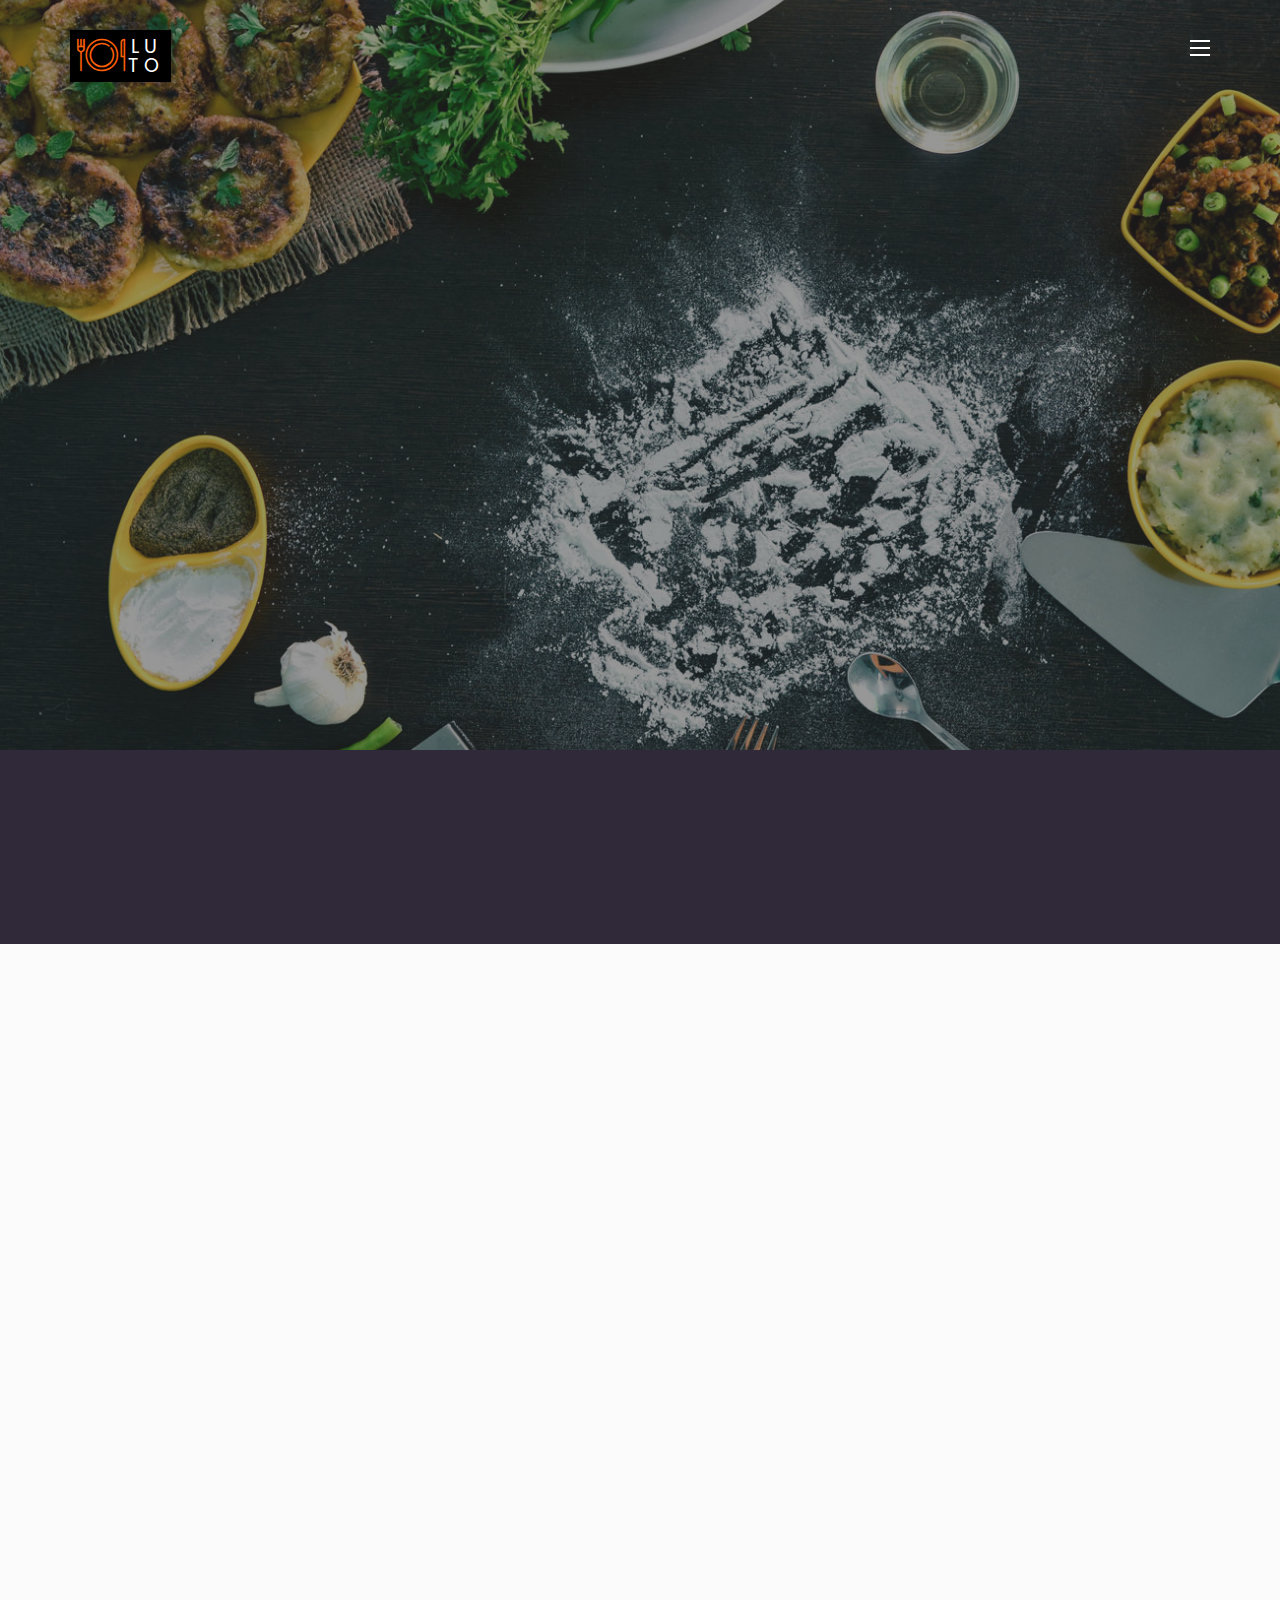
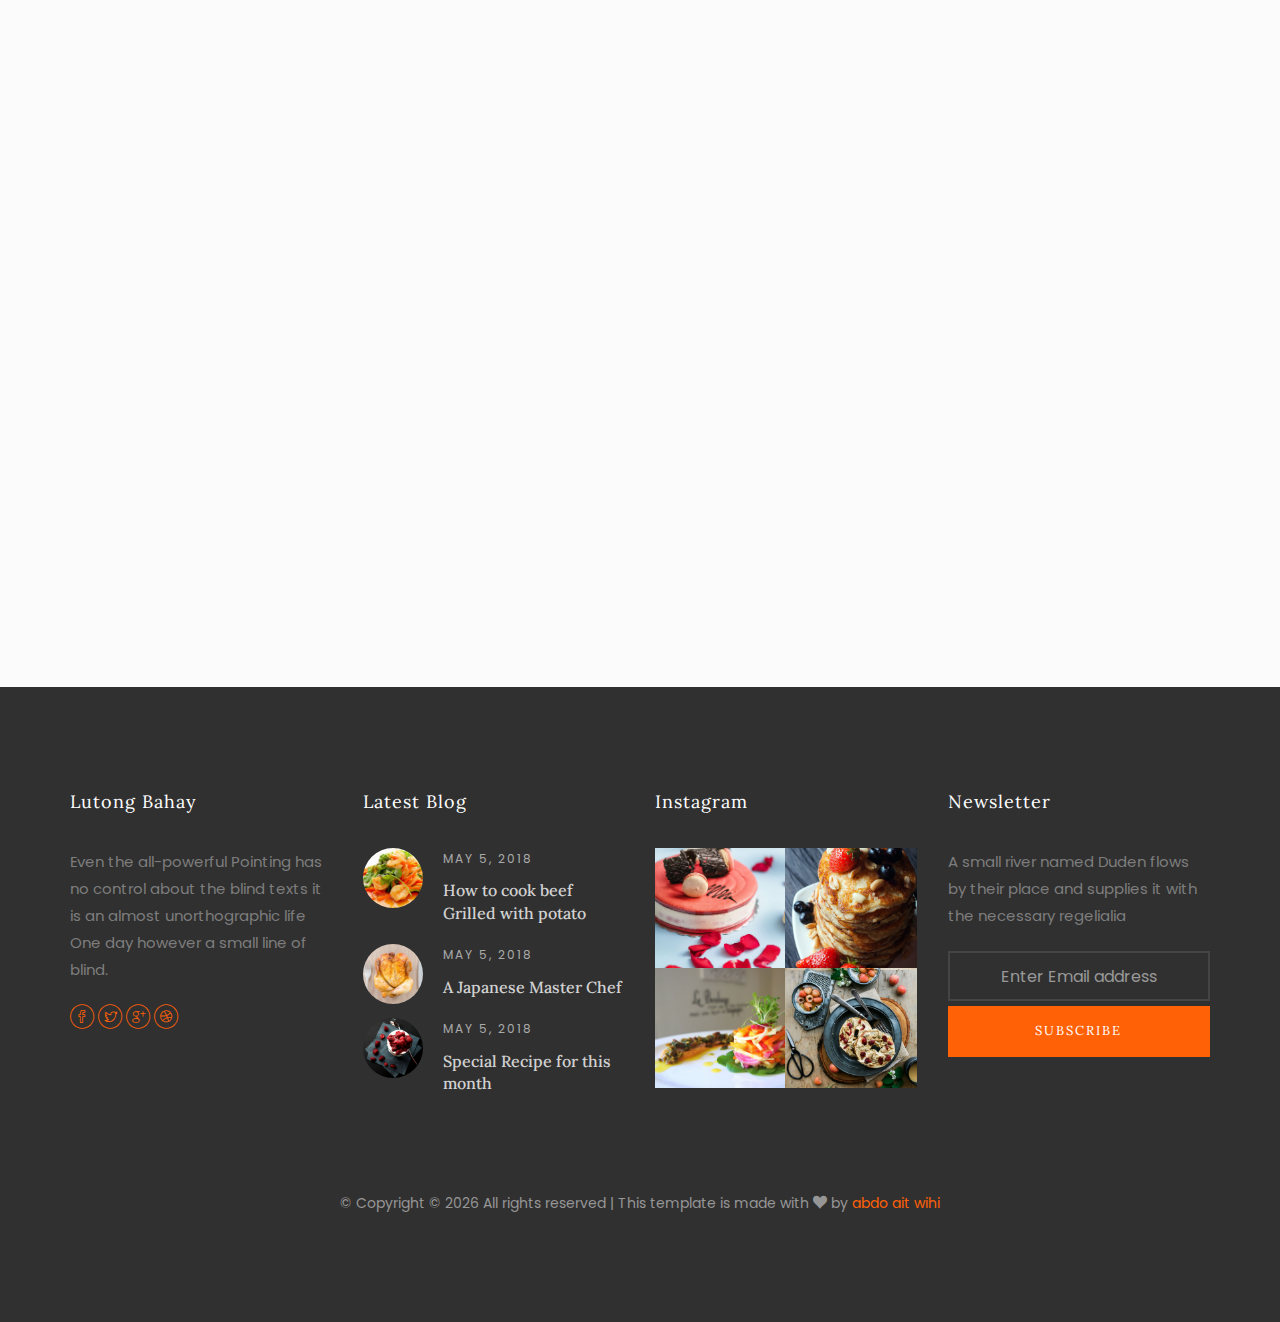
<file: menu.html>
<!DOCTYPE html>
<html>
   <head>
      <meta charset="utf-8" />
      <meta http-equiv="X-UA-Compatible" content="IE=edge" />
      <title>restaurant Template by abdo</title>
      <meta name="viewport" content="width=device-width, initial-scale=1" />
      <meta name="description" content="" />
      <meta name="keywords" content="" />
      <meta name="author" content="" />

      <meta property="og:title" content="" />
      <meta property="og:image" content="" />
      <meta property="og:url" content="" />
      <meta property="og:site_name" content="" />
      <meta property="og:description" content="" />
      <meta name="twitter:title" content="" />
      <meta name="twitter:image" content="" />
      <meta name="twitter:url" content="" />
      <meta name="twitter:card" content="" />

      <link rel="shortcut icon" href="favicon.html" />
      <link
         href="https://fonts.googleapis.com/css?family=Poppins:300,400,500"
         rel="stylesheet"
      />
      <link
         href="https://fonts.googleapis.com/css?family=Lora:400,400i,700,700i"
         rel="stylesheet"
      />

      <link rel="stylesheet" href="css/animate.css" />

      <link rel="stylesheet" href="css/icomoon.css" />

      <link rel="stylesheet" href="css/bootstrap.css" />

      <link rel="stylesheet" href="css/owl.carousel.min.css" />
      <link rel="stylesheet" href="css/owl.theme.default.min.css" />

      <link rel="stylesheet" href="css/magnific-popup.css" />

      <link rel="stylesheet" href="css/flexslider.css" />

      <link rel="stylesheet" href="fonts/flaticon/font/flaticon.css" />

      <link rel="stylesheet" href="css/bootstrap-datepicker.css" />
      <link rel="stylesheet" href="css/style.css" />

      <script src="js/modernizr-2.6.2.min.js"></script>

      <!--[if lt IE 9]>
         <script src="js/respond.min.js"></script>
      <![endif]-->
   </head>
   <body>
      <nav id="colorlib-main-nav" role="navigation">
         <a href="#" class="js-colorlib-nav-toggle colorlib-nav-toggle active"
            ><i></i
         ></a>
         <div class="js-fullheight colorlib-table">
            <div class="colorlib-table-cell js-fullheight">
               <div class="row">
                  <div class="col-md-6 col-md-offset-3">
                     <div class="form-group">
                        <input
                           type="text"
                           class="form-control"
                           id="search"
                           placeholder="Enter any key to search..."
                        />
                        <button type="submit" class="btn btn-primary">
                           <i class="icon-search3"></i>
                        </button>
                     </div>
                  </div>
               </div>
               <div class="row">
                  <div class="col-md-12 text-center">
                     <ul>
                        <li><a href="index-2.html">Home</a></li>
                        <li class="active"><a href="menu.html">menus</a></li>
                        <li><a href="specialties.html">specialties</a></li>
                        <li><a href="reservation.html">Reservation</a></li>
                        <li><a href="blog.html">Blog</a></li>
                        <li><a href="about.html">About us</a></li>
                        <li><a href="contact.html">Contact</a></li>
                     </ul>
                  </div>
               </div>
            </div>
         </div>
      </nav>
      <div id="colorlib-page">
         <header>
            <div class="container">
               <div class="row">
                  <div class="col-md-12">
                     <div class="colorlib-navbar-brand">
                        <a class="colorlib-logo" href="index-2.html"
                           ><i class="flaticon-cutlery"></i><span>Lu</span
                           ><span>to</span></a
                        >
                     </div>
                     <a
                        href="#"
                        class="js-colorlib-nav-toggle colorlib-nav-toggle"
                        ><i></i
                     ></a>
                  </div>
               </div>
            </div>
         </header>
         <aside id="colorlib-hero">
            <div class="flexslider">
               <ul class="slides">
                  <li
                     style="background-image: url(images/img_bg_1.jpg)"
                     data-stellar-background-ratio="0.5"
                  >
                     <div class="overlay"></div>
                     <div class="container-fluid">
                        <div class="row">
                           <div
                              class="col-md-6 col-sm-12 col-xs-12 col-md-offset-3 slider-text"
                           >
                              <div class="slider-text-inner text-center">
                                 <div class="desc">
                                    <span class="icon"
                                       ><i class="flaticon-cutlery"></i
                                    ></span>
                                    <h1>Our Menu</h1>
                                    <p>
                                       <span><a href="#">Home</a></span>
                                       <span>Menu</span>
                                    </p>
                                    <div class="desc2"></div>
                                 </div>
                              </div>
                           </div>
                        </div>
                     </div>
                  </li>
               </ul>
            </div>
         </aside>
         <div class="colorlib-intro">
            <div class="container">
               <div class="row">
                  <div class="col-md-3 col-sm-6 text-center">
                     <div class="intro animate-box">
                        <span class="icon">
                           <i class="icon-map4"></i>
                        </span>
                        <h2>Address</h2>
                        <p>198 West 21th Street, Suite 721 New York NY 10016</p>
                     </div>
                  </div>
                  <div class="col-md-3 col-sm-6 text-center">
                     <div class="intro animate-box">
                        <span class="icon">
                           <i class="icon-clock4"></i>
                        </span>
                        <h2>Opening Time</h2>
                        <p>Monday - Sunday</p>
                        <span>8am - 9pm</span>
                     </div>
                  </div>
                  <div class="col-md-3 col-sm-6 text-center">
                     <div class="intro animate-box">
                        <span class="icon">
                           <i class="icon-mobile2"></i>
                        </span>
                        <h2>Phone</h2>
                        <p>+ 001 234 567</p>
                        <p>+ 001 234 567</p>
                     </div>
                  </div>
                  <div class="col-md-3 col-sm-6 text-center">
                     <div class="intro animate-box">
                        <span class="icon">
                           <i class="icon-envelope"></i>
                        </span>
                        <h2>Email</h2>
                        <p>
                           <a href="#"
                              ><span
                                 class="__cf_email__"
                                 data-cfemail="3b52555d547b5f54565a525515585456"
                                 >[email&#160;protected]</span
                              ></a
                           ><br /><a href="#"
                              ><span
                                 class="__cf_email__"
                                 data-cfemail="d2bea7a6bd92b7bfb3bbbefcb1bdbf"
                                 >[email&#160;protected]</span
                              ></a
                           >
                        </p>
                     </div>
                  </div>
               </div>
            </div>
         </div>
         <div class="colorlib-menu">
            <div class="container">
               <div class="row">
                  <div
                     class="col-md-6 col-md-offset-3 text-center animate-box intro-heading"
                  >
                     <span class="icon"><i class="flaticon-cutlery"></i></span>
                     <h2>Lutong Bahay Menu</h2>
                     <p>
                        Even the all-powerful Pointing has no control about the
                        blind texts it is an almost unorthographic life
                     </p>
                  </div>
               </div>
               <div class="row">
                  <div class="col-md-12 animate-box">
                     <div class="row">
                        <div class="col-md-12 text-center">
                           <ul class="nav nav-tabs text-center" role="tablist">
                              <li role="presentation" class="active">
                                 <a
                                    href="#main"
                                    aria-controls="mains"
                                    role="tab"
                                    data-toggle="tab"
                                    >Main</a
                                 >
                              </li>
                              <li role="presentation">
                                 <a
                                    href="#desserts"
                                    aria-controls="desserts"
                                    role="tab"
                                    data-toggle="tab"
                                    >Desserts</a
                                 >
                              </li>
                              <li role="presentation">
                                 <a
                                    href="#drinks"
                                    aria-controls="drinks"
                                    role="tab"
                                    data-toggle="tab"
                                    >Drinks</a
                                 >
                              </li>
                           </ul>
                        </div>
                     </div>
                     <div class="tab-content">
                        <div role="tabpanel" class="tab-pane active" id="main">
                           <div class="row">
                              <div class="col-md-6">
                                 <ul class="menu-dish">
                                    <li>
                                       <figure class="dish-entry">
                                          <div
                                             class="dish-img"
                                             style="
                                                background-image: url(images/dish-3.jpg);
                                             "
                                          ></div>
                                       </figure>
                                       <div class="text">
                                          <span class="price">$25.99</span>
                                          <h3>Grilled Beef with potatoes</h3>
                                          <p class="cat">
                                             Meat / Potatoes / Rice / Tomatoe
                                          </p>
                                       </div>
                                    </li>
                                    <li>
                                       <figure class="dish-entry">
                                          <div
                                             class="dish-img"
                                             style="
                                                background-image: url(images/dish-4.jpg);
                                             "
                                          ></div>
                                       </figure>
                                       <div class="text">
                                          <span class="price">$30.99</span>
                                          <h3>Tuna Roast Source</h3>
                                          <p class="cat">
                                             Tuna / Potatoes / Rice
                                          </p>
                                       </div>
                                    </li>
                                    <li>
                                       <figure class="dish-entry">
                                          <div
                                             class="dish-img"
                                             style="
                                                background-image: url(images/dish-5.jpg);
                                             "
                                          ></div>
                                       </figure>
                                       <div class="text">
                                          <span class="price">$40.00</span>
                                          <h3>Roast Beef (4 sticks)</h3>
                                          <p class="cat">
                                             Crab / Potatoes / Rice
                                          </p>
                                       </div>
                                    </li>
                                    <li>
                                       <figure class="dish-entry">
                                          <div
                                             class="dish-img"
                                             style="
                                                background-image: url(images/dish-6.jpg);
                                             "
                                          ></div>
                                       </figure>
                                       <div class="text">
                                          <span class="price">$20.50</span>
                                          <h3>Salted Fried Chicken</h3>
                                          <p class="cat">
                                             Crab / Potatoes / Rice
                                          </p>
                                       </div>
                                    </li>
                                    <li>
                                       <figure class="dish-entry">
                                          <div
                                             class="dish-img"
                                             style="
                                                background-image: url(images/dish-7.jpg);
                                             "
                                          ></div>
                                       </figure>
                                       <div class="text">
                                          <span class="price">$20.50</span>
                                          <h3>Lumpia Shanghai</h3>
                                          <p class="cat">
                                             Crab / Potatoes / Rice
                                          </p>
                                       </div>
                                    </li>
                                    <li>
                                       <figure class="dish-entry">
                                          <div
                                             class="dish-img"
                                             style="
                                                background-image: url(images/dish-8.jpg);
                                             "
                                          ></div>
                                       </figure>
                                       <div class="text">
                                          <span class="price">$20.50</span>
                                          <h3>Chicken Adobo</h3>
                                          <p class="cat">
                                             Crab / Potatoes / Rice
                                          </p>
                                       </div>
                                    </li>
                                 </ul>
                              </div>
                              <div class="col-md-6">
                                 <ul class="menu-dish">
                                    <li>
                                       <figure class="dish-entry">
                                          <div
                                             class="dish-img"
                                             style="
                                                background-image: url(images/dish-9.jpg);
                                             "
                                          ></div>
                                       </figure>
                                       <div class="text">
                                          <span class="price">$25.99</span>
                                          <h3>Marinated Beef</h3>
                                          <p class="cat">
                                             Meat / Potatoes / Rice / Tomatoe
                                          </p>
                                       </div>
                                    </li>
                                    <li>
                                       <figure class="dish-entry">
                                          <div
                                             class="dish-img"
                                             style="
                                                background-image: url(images/dish-10.jpg);
                                             "
                                          ></div>
                                       </figure>
                                       <div class="text">
                                          <span class="price">$30.99</span>
                                          <h3>Fried Tokwa</h3>
                                          <p class="cat">
                                             Tuna / Potatoes / Rice
                                          </p>
                                       </div>
                                    </li>
                                    <li>
                                       <figure class="dish-entry">
                                          <div
                                             class="dish-img"
                                             style="
                                                background-image: url(images/dish-11.jpg);
                                             "
                                          ></div>
                                       </figure>
                                       <div class="text">
                                          <span class="price">$40.00</span>
                                          <h3>Letson Kawali</h3>
                                          <p class="cat">
                                             Crab / Potatoes / Rice
                                          </p>
                                       </div>
                                    </li>
                                    <li>
                                       <figure class="dish-entry">
                                          <div
                                             class="dish-img"
                                             style="
                                                background-image: url(images/dish-12.jpg);
                                             "
                                          ></div>
                                       </figure>
                                       <div class="text">
                                          <span class="price">$20.50</span>
                                          <h3>Fried Pork</h3>
                                          <p class="cat">
                                             Crab / Potatoes / Rice
                                          </p>
                                       </div>
                                    </li>
                                    <li>
                                       <figure class="dish-entry">
                                          <div
                                             class="dish-img"
                                             style="
                                                background-image: url(images/dish-13.jpg);
                                             "
                                          ></div>
                                       </figure>
                                       <div class="text">
                                          <span class="price">$20.50</span>
                                          <h3>Chopsuey</h3>
                                          <p class="cat">
                                             Crab / Potatoes / Rice
                                          </p>
                                       </div>
                                    </li>
                                    <li>
                                       <figure class="dish-entry">
                                          <div
                                             class="dish-img"
                                             style="
                                                background-image: url(images/dish-14.jpg);
                                             "
                                          ></div>
                                       </figure>
                                       <div class="text">
                                          <span class="price">$20.50</span>
                                          <h3>Sunny sideup egg</h3>
                                          <p class="cat">
                                             Crab / Potatoes / Rice
                                          </p>
                                       </div>
                                    </li>
                                 </ul>
                              </div>
                           </div>
                        </div>
                        <div role="tabpanel" class="tab-pane" id="desserts">
                           <div class="row">
                              <div class="col-md-6">
                                 <ul class="menu-dish">
                                    <li>
                                       <figure class="dish-entry">
                                          <div
                                             class="dish-img"
                                             style="
                                                background-image: url(images/dessert-1.jpg);
                                             "
                                          ></div>
                                       </figure>
                                       <div class="text">
                                          <span class="price">$25.99</span>
                                          <h3>Special Cake</h3>
                                          <p class="cat">
                                             Meat / Potatoes / Rice / Tomatoe
                                          </p>
                                       </div>
                                    </li>
                                    <li>
                                       <figure class="dish-entry">
                                          <div
                                             class="dish-img"
                                             style="
                                                background-image: url(images/dessert-2.jpg);
                                             "
                                          ></div>
                                       </figure>
                                       <div class="text">
                                          <span class="price">$30.99</span>
                                          <h3>Froost Sweeten Vanilla</h3>
                                          <p class="cat">
                                             Tuna / Potatoes / Rice
                                          </p>
                                       </div>
                                    </li>
                                    <li>
                                       <figure class="dish-entry">
                                          <div
                                             class="dish-img"
                                             style="
                                                background-image: url(images/dessert-3.jpg);
                                             "
                                          ></div>
                                       </figure>
                                       <div class="text">
                                          <span class="price">$40.00</span>
                                          <h3>Halo Halo</h3>
                                          <p class="cat">
                                             Crab / Potatoes / Rice
                                          </p>
                                       </div>
                                    </li>
                                    <li>
                                       <figure class="dish-entry">
                                          <div
                                             class="dish-img"
                                             style="
                                                background-image: url(images/dessert-4.jpg);
                                             "
                                          ></div>
                                       </figure>
                                       <div class="text">
                                          <span class="price">$20.50</span>
                                          <h3>Nicker Backer</h3>
                                          <p class="cat">
                                             Crab / Potatoes / Rice
                                          </p>
                                       </div>
                                    </li>
                                    <li>
                                       <figure class="dish-entry">
                                          <div
                                             class="dish-img"
                                             style="
                                                background-image: url(images/dessert-5.jpg);
                                             "
                                          ></div>
                                       </figure>
                                       <div class="text">
                                          <span class="price">$20.50</span>
                                          <h3>Choco Cake</h3>
                                          <p class="cat">
                                             Crab / Potatoes / Rice
                                          </p>
                                       </div>
                                    </li>
                                    <li>
                                       <figure class="dish-entry">
                                          <div
                                             class="dish-img"
                                             style="
                                                background-image: url(images/dessert-6.jpg);
                                             "
                                          ></div>
                                       </figure>
                                       <div class="text">
                                          <span class="price">$20.50</span>
                                          <h3>Sweet Caramel Bread</h3>
                                          <p class="cat">
                                             Crab / Potatoes / Rice
                                          </p>
                                       </div>
                                    </li>
                                 </ul>
                              </div>
                              <div class="col-md-6">
                                 <ul class="menu-dish">
                                    <li>
                                       <figure class="dish-entry">
                                          <div
                                             class="dish-img"
                                             style="
                                                background-image: url(images/dessert-7.jpg);
                                             "
                                          ></div>
                                       </figure>
                                       <div class="text">
                                          <span class="price">$25.99</span>
                                          <h3>Choco Bread</h3>
                                          <p class="cat">
                                             Meat / Potatoes / Rice / Tomatoe
                                          </p>
                                       </div>
                                    </li>
                                    <li>
                                       <figure class="dish-entry">
                                          <div
                                             class="dish-img"
                                             style="
                                                background-image: url(images/dessert-8.jpg);
                                             "
                                          ></div>
                                       </figure>
                                       <div class="text">
                                          <span class="price">$30.99</span>
                                          <h3>Cream Puffs Delicious</h3>
                                          <p class="cat">
                                             Sugar / Dough / Rice
                                          </p>
                                       </div>
                                    </li>
                                    <li>
                                       <figure class="dish-entry">
                                          <div
                                             class="dish-img"
                                             style="
                                                background-image: url(images/dessert-9.jpg);
                                             "
                                          ></div>
                                       </figure>
                                       <div class="text">
                                          <span class="price">$40.00</span>
                                          <h3>Fruit Salad</h3>
                                          <p class="cat">
                                             Crab / Potatoes / Rice
                                          </p>
                                       </div>
                                    </li>
                                    <li>
                                       <figure class="dish-entry">
                                          <div
                                             class="dish-img"
                                             style="
                                                background-image: url(images/dessert-10.jpg);
                                             "
                                          ></div>
                                       </figure>
                                       <div class="text">
                                          <span class="price">$20.50</span>
                                          <h3>Special Macaronni</h3>
                                          <p class="cat">
                                             Crab / Potatoes / Rice
                                          </p>
                                       </div>
                                    </li>
                                    <li>
                                       <figure class="dish-entry">
                                          <div
                                             class="dish-img"
                                             style="
                                                background-image: url(images/dessert-11.jpg);
                                             "
                                          ></div>
                                       </figure>
                                       <div class="text">
                                          <span class="price">$20.50</span>
                                          <h3>Biko Sweet</h3>
                                          <p class="cat">
                                             Crab / Potatoes / Rice
                                          </p>
                                       </div>
                                    </li>
                                    <li>
                                       <figure class="dish-entry">
                                          <div
                                             class="dish-img"
                                             style="
                                                background-image: url(images/dessert-12.jpg);
                                             "
                                          ></div>
                                       </figure>
                                       <div class="text">
                                          <span class="price">$20.50</span>
                                          <h3>Burger King</h3>
                                          <p class="cat">
                                             Crab / Potatoes / Rice
                                          </p>
                                       </div>
                                    </li>
                                 </ul>
                              </div>
                           </div>
                        </div>
                        <div role="tabpanel" class="tab-pane" id="drinks">
                           <div class="row">
                              <div class="col-md-6">
                                 <ul class="menu-dish">
                                    <li>
                                       <figure class="dish-entry">
                                          <div
                                             class="dish-img"
                                             style="
                                                background-image: url(images/drink-1.jpg);
                                             "
                                          ></div>
                                       </figure>
                                       <div class="text">
                                          <span class="price">$25.99</span>
                                          <h3>Cold Lemonade Juice</h3>
                                          <p class="cat">
                                             Meat / Potatoes / Rice / Tomatoe
                                          </p>
                                       </div>
                                    </li>
                                    <li>
                                       <figure class="dish-entry">
                                          <div
                                             class="dish-img"
                                             style="
                                                background-image: url(images/drink-2.jpg);
                                             "
                                          ></div>
                                       </figure>
                                       <div class="text">
                                          <span class="price">$30.99</span>
                                          <h3>May Wine</h3>
                                          <p class="cat">
                                             Tuna / Potatoes / Rice
                                          </p>
                                       </div>
                                    </li>
                                    <li>
                                       <figure class="dish-entry">
                                          <div
                                             class="dish-img"
                                             style="
                                                background-image: url(images/drink-3.jpg);
                                             "
                                          ></div>
                                       </figure>
                                       <div class="text">
                                          <span class="price">$40.00</span>
                                          <h3>Ice tea juice</h3>
                                          <p class="cat">
                                             Crab / Potatoes / Rice
                                          </p>
                                       </div>
                                    </li>
                                    <li>
                                       <figure class="dish-entry">
                                          <div
                                             class="dish-img"
                                             style="
                                                background-image: url(images/drink-4.jpg);
                                             "
                                          ></div>
                                       </figure>
                                       <div class="text">
                                          <span class="price">$20.50</span>
                                          <h3>Orange Juice</h3>
                                          <p class="cat">
                                             Crab / Potatoes / Rice
                                          </p>
                                       </div>
                                    </li>
                                    <li>
                                       <figure class="dish-entry">
                                          <div
                                             class="dish-img"
                                             style="
                                                background-image: url(images/drink-5.jpg);
                                             "
                                          ></div>
                                       </figure>
                                       <div class="text">
                                          <span class="price">$20.50</span>
                                          <h3>Fresh Fruits Juice</h3>
                                          <p class="cat">
                                             Crab / Potatoes / Rice
                                          </p>
                                       </div>
                                    </li>
                                    <li>
                                       <figure class="dish-entry">
                                          <div
                                             class="dish-img"
                                             style="
                                                background-image: url(images/drink-6.jpg);
                                             "
                                          ></div>
                                       </figure>
                                       <div class="text">
                                          <span class="price">$20.50</span>
                                          <h3>Coconut Juice</h3>
                                          <p class="cat">
                                             Crab / Potatoes / Rice
                                          </p>
                                       </div>
                                    </li>
                                 </ul>
                              </div>
                              <div class="col-md-6">
                                 <ul class="menu-dish">
                                    <li>
                                       <figure class="dish-entry">
                                          <div
                                             class="dish-img"
                                             style="
                                                background-image: url(images/drink-7.jpg);
                                             "
                                          ></div>
                                       </figure>
                                       <div class="text">
                                          <span class="price">$25.99</span>
                                          <h3>Mango Juice</h3>
                                          <p class="cat">
                                             Meat / Potatoes / Rice / Tomatoe
                                          </p>
                                       </div>
                                    </li>
                                    <li>
                                       <figure class="dish-entry">
                                          <div
                                             class="dish-img"
                                             style="
                                                background-image: url(images/drink-8.jpg);
                                             "
                                          ></div>
                                       </figure>
                                       <div class="text">
                                          <span class="price">$30.99</span>
                                          <h3>Lemon Juice</h3>
                                          <p class="cat">
                                             Tuna / Potatoes / Rice
                                          </p>
                                       </div>
                                    </li>
                                    <li>
                                       <figure class="dish-entry">
                                          <div
                                             class="dish-img"
                                             style="
                                                background-image: url(images/drink-9.jpg);
                                             "
                                          ></div>
                                       </figure>
                                       <div class="text">
                                          <span class="price">$40.00</span>
                                          <h3>Softdrinks Coke</h3>
                                          <p class="cat">
                                             Crab / Potatoes / Rice
                                          </p>
                                       </div>
                                    </li>
                                    <li>
                                       <figure class="dish-entry">
                                          <div
                                             class="dish-img"
                                             style="
                                                background-image: url(images/drink-10.jpg);
                                             "
                                          ></div>
                                       </figure>
                                       <div class="text">
                                          <span class="price">$20.50</span>
                                          <h3>Softdrinks Pepsi</h3>
                                          <p class="cat">
                                             Crab / Potatoes / Rice
                                          </p>
                                       </div>
                                    </li>
                                    <li>
                                       <figure class="dish-entry">
                                          <div
                                             class="dish-img"
                                             style="
                                                background-image: url(images/drink-11.jpg);
                                             "
                                          ></div>
                                       </figure>
                                       <div class="text">
                                          <span class="price">$20.50</span>
                                          <h3>Can Juice</h3>
                                          <p class="cat">
                                             Crab / Potatoes / Rice
                                          </p>
                                       </div>
                                    </li>
                                    <li>
                                       <figure class="dish-entry">
                                          <div
                                             class="dish-img"
                                             style="
                                                background-image: url(images/drink-12.jpg);
                                             "
                                          ></div>
                                       </figure>
                                       <div class="text">
                                          <span class="price">$20.50</span>
                                          <h3>Choco Juice</h3>
                                          <p class="cat">
                                             Crab / Potatoes / Rice
                                          </p>
                                       </div>
                                    </li>
                                 </ul>
                              </div>
                           </div>
                        </div>
                     </div>
                  </div>
                  <div class="col-md-12 animate-box text-center">
                     <p>
                        Even the all-powerful Pointing has no control about the
                        blind texts it is an almost
                     </p>
                     <p>
                        <a href="#" class="btn btn-primary btn-outline btn-md"
                           >Book a table</a
                        >
                     </p>
                  </div>
               </div>
            </div>
         </div>
         <footer>
            <div id="footer">
               <div class="container">
                  <div class="row">
                     <div class="col-md-3 col-pb-sm">
                        <h2>Lutong Bahay</h2>
                        <p>
                           Even the all-powerful Pointing has no control about
                           the blind texts it is an almost unorthographic life
                           One day however a small line of blind.
                        </p>
                        <p class="colorlib-social-icons">
                           <a href="#"><i class="icon-facebook4"></i></a>
                           <a href="#"><i class="icon-twitter3"></i></a>
                           <a href="#"><i class="icon-googleplus"></i></a>
                           <a href="#"><i class="icon-dribbble2"></i></a>
                        </p>
                     </div>
                     <div class="col-md-3 col-pb-sm">
                        <h2>Latest Blog</h2>
                        <div class="f-entry">
                           <a
                              href="#"
                              class="featured-img"
                              style="background-image: url(images/dish-5.jpg)"
                           ></a>
                           <div class="desc">
                              <span>May 5, 2018</span>
                              <h3>
                                 <a href="#"
                                    >How to cook beef Grilled with potato</a
                                 >
                              </h3>
                           </div>
                        </div>
                        <div class="f-entry">
                           <a
                              href="#"
                              class="featured-img"
                              style="background-image: url(images/dish-7.jpg)"
                           ></a>
                           <div class="desc">
                              <span>May 5, 2018</span>
                              <h3><a href="#">A Japanese Master Chef</a></h3>
                           </div>
                        </div>
                        <div class="f-entry">
                           <a
                              href="#"
                              class="featured-img"
                              style="
                                 background-image: url(images/dessert-3.jpg);
                              "
                           ></a>
                           <div class="desc">
                              <span>May 5, 2018</span>
                              <h3>
                                 <a href="#">Special Recipe for this month</a>
                              </h3>
                           </div>
                        </div>
                     </div>
                     <div class="col-md-3 col-pb-sm">
                        <h2>Instagram</h2>
                        <div class="instagram">
                           <a
                              href="#"
                              class="insta-img"
                              style="
                                 background-image: url(images/dessert-1.jpg);
                              "
                           ></a>
                           <a
                              href="#"
                              class="insta-img"
                              style="
                                 background-image: url(images/dessert-2.jpg);
                              "
                           ></a>
                           <a
                              href="#"
                              class="insta-img"
                              style="background-image: url(images/dish-9.jpg)"
                           ></a>
                           <a
                              href="#"
                              class="insta-img"
                              style="background-image: url(images/dish-2.jpg)"
                           ></a>
                        </div>
                     </div>
                     <div class="col-md-3 col-pb-sm">
                        <h2>Newsletter</h2>
                        <p>
                           A small river named Duden flows by their place and
                           supplies it with the necessary regelialia
                        </p>
                        <div class="subscribe text-center">
                           <div class="form-group">
                              <input
                                 type="text"
                                 class="form-control text-center"
                                 placeholder="Enter Email address"
                              />
                              <input
                                 type="submit"
                                 value="Subscribe"
                                 class="btn btn-primary btn-custom"
                              />
                           </div>
                        </div>
                     </div>
                  </div>
                  <div class="row">
                     <div class="col-md-12 text-center">
                        <p>
                           <span class="block"
                              >&copy; Copyright &copy;

                              <script>
                                 document.write(new Date().getFullYear());
                              </script>
                              All rights reserved | This template is made with
                              <i class="icon-heart" aria-hidden="true"></i> by
                              <a
                                 href="https://ait-wihi.netlify.app"
                                 target="_blank"
                                 rel="noopener noreferrer"
                                 >abdo ait wihi</a
                              >
                              <br
                           /></span>
                        </p>
                     </div>
                  </div>
               </div>
            </div>
         </footer>
      </div>

      <script src="js/jquery.min.js"></script>

      <script src="js/jquery.easing.1.3.js"></script>

      <script src="js/bootstrap.min.js"></script>

      <script src="js/jquery.waypoints.min.js"></script>

      <script src="js/jquery.stellar.min.js"></script>

      <script src="js/owl.carousel.min.js"></script>

      <script src="js/jquery.magnific-popup.min.js"></script>
      <script src="js/magnific-popup-options.js"></script>

      <script src="js/jquery.flexslider-min.js"></script>

      <script src="js/bootstrap-datepicker.js"></script>

      <script src="js/main.js"></script>
   </body>
</html>
</file>
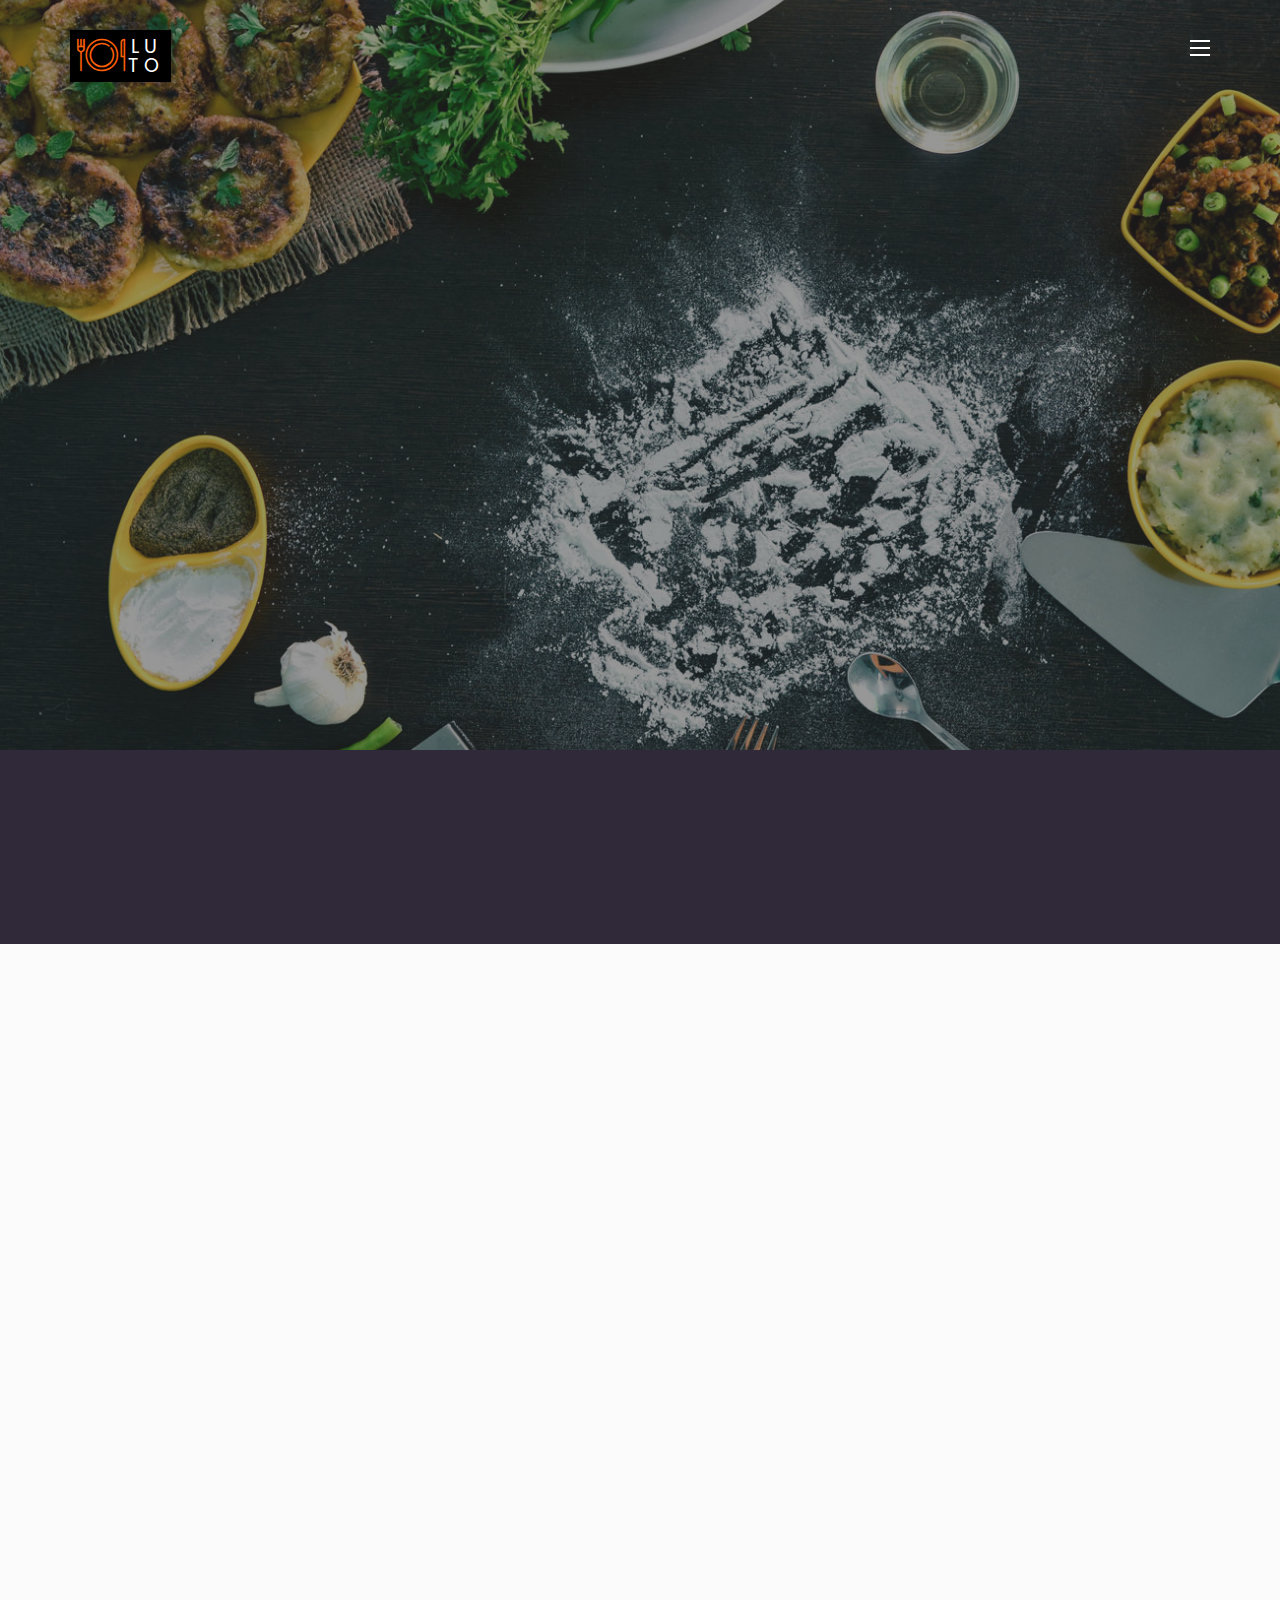
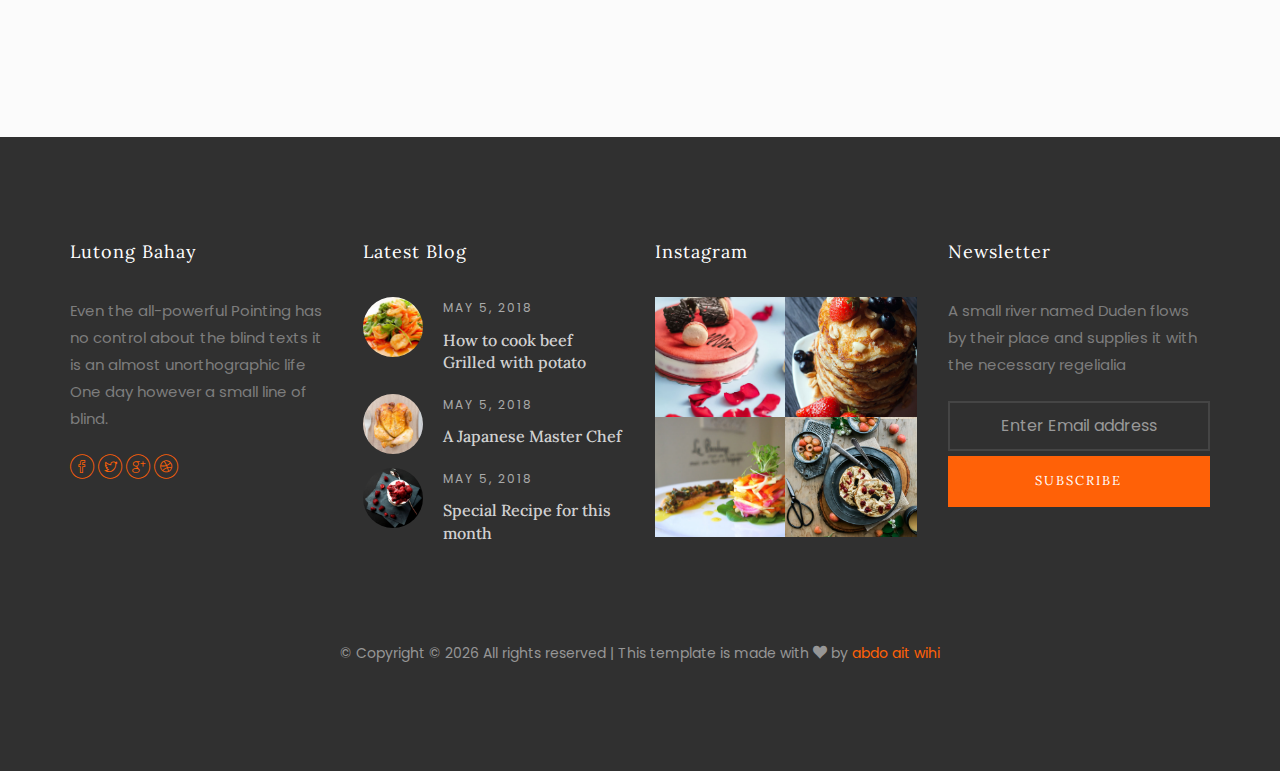
<file: reservation.html>
<!DOCTYPE html>
<html>
   <head>
      <meta charset="utf-8" />
      <meta http-equiv="X-UA-Compatible" content="IE=edge" />
      <title>restaurant Template by abdo</title>
      <meta name="viewport" content="width=device-width, initial-scale=1" />
      <meta name="description" content="" />
      <meta name="keywords" content="" />
      <meta name="author" content="" />

      <meta property="og:title" content="" />
      <meta property="og:image" content="" />
      <meta property="og:url" content="" />
      <meta property="og:site_name" content="" />
      <meta property="og:description" content="" />
      <meta name="twitter:title" content="" />
      <meta name="twitter:image" content="" />
      <meta name="twitter:url" content="" />
      <meta name="twitter:card" content="" />

      <link rel="shortcut icon" href="favicon.html" />
      <link
         href="https://fonts.googleapis.com/css?family=Poppins:300,400,500"
         rel="stylesheet"
      />
      <link
         href="https://fonts.googleapis.com/css?family=Lora:400,400i,700,700i"
         rel="stylesheet"
      />

      <link rel="stylesheet" href="css/animate.css" />

      <link rel="stylesheet" href="css/icomoon.css" />

      <link rel="stylesheet" href="css/bootstrap.css" />

      <link rel="stylesheet" href="css/owl.carousel.min.css" />
      <link rel="stylesheet" href="css/owl.theme.default.min.css" />

      <link rel="stylesheet" href="css/magnific-popup.css" />

      <link rel="stylesheet" href="css/flexslider.css" />

      <link rel="stylesheet" href="fonts/flaticon/font/flaticon.css" />

      <link rel="stylesheet" href="css/bootstrap-datepicker.css" />
      <link rel="stylesheet" href="css/style.css" />

      <script src="js/modernizr-2.6.2.min.js"></script>

      <!--[if lt IE 9]>
         <script src="js/respond.min.js"></script>
      <![endif]-->
   </head>
   <body>
      <nav id="colorlib-main-nav" role="navigation">
         <a href="#" class="js-colorlib-nav-toggle colorlib-nav-toggle active"
            ><i></i
         ></a>
         <div class="js-fullheight colorlib-table">
            <div class="colorlib-table-cell js-fullheight">
               <div class="row">
                  <div class="col-md-6 col-md-offset-3">
                     <div class="form-group">
                        <input
                           type="text"
                           class="form-control"
                           id="search"
                           placeholder="Enter any key to search..."
                        />
                        <button type="submit" class="btn btn-primary">
                           <i class="icon-search3"></i>
                        </button>
                     </div>
                  </div>
               </div>
               <div class="row">
                  <div class="col-md-12 text-center">
                     <ul>
                        <li><a href="index-2.html">Home</a></li>
                        <li><a href="menu.html">menus</a></li>
                        <li><a href="specialties.html">specialties</a></li>
                        <li class="active">
                           <a href="reservation.html">Reservation</a>
                        </li>
                        <li><a href="blog.html">Blog</a></li>
                        <li><a href="about.html">About us</a></li>
                        <li><a href="contact.html">Contact</a></li>
                     </ul>
                  </div>
               </div>
            </div>
         </div>
      </nav>
      <div id="colorlib-page">
         <header>
            <div class="container">
               <div class="row">
                  <div class="col-md-12">
                     <div class="colorlib-navbar-brand">
                        <a class="colorlib-logo" href="index-2.html"
                           ><i class="flaticon-cutlery"></i><span>Lu</span
                           ><span>to</span></a
                        >
                     </div>
                     <a
                        href="#"
                        class="js-colorlib-nav-toggle colorlib-nav-toggle"
                        ><i></i
                     ></a>
                  </div>
               </div>
            </div>
         </header>
         <aside id="colorlib-hero">
            <div class="flexslider">
               <ul class="slides">
                  <li
                     style="background-image: url(images/img_bg_1.jpg)"
                     data-stellar-background-ratio="0.5"
                  >
                     <div class="overlay"></div>
                     <div class="container-fluid">
                        <div class="row">
                           <div
                              class="col-md-6 col-sm-12 col-xs-12 col-md-offset-3 slider-text"
                           >
                              <div class="slider-text-inner text-center">
                                 <div class="desc">
                                    <span class="icon"
                                       ><i class="flaticon-cutlery"></i
                                    ></span>
                                    <h1>Book a table</h1>
                                    <p>
                                       <span><a href="#">Home</a></span>
                                       <span>Reservation</span>
                                    </p>
                                    <div class="desc2"></div>
                                 </div>
                              </div>
                           </div>
                        </div>
                     </div>
                  </li>
               </ul>
            </div>
         </aside>
         <div class="colorlib-intro">
            <div class="container">
               <div class="row">
                  <div class="col-md-3 col-sm-6 text-center">
                     <div class="intro animate-box">
                        <span class="icon">
                           <i class="icon-map4"></i>
                        </span>
                        <h2>Address</h2>
                        <p>198 West 21th Street, Suite 721 New York NY 10016</p>
                     </div>
                  </div>
                  <div class="col-md-3 col-sm-6 text-center">
                     <div class="intro animate-box">
                        <span class="icon">
                           <i class="icon-clock4"></i>
                        </span>
                        <h2>Opening Time</h2>
                        <p>Monday - Sunday</p>
                        <span>8am - 9pm</span>
                     </div>
                  </div>
                  <div class="col-md-3 col-sm-6 text-center">
                     <div class="intro animate-box">
                        <span class="icon">
                           <i class="icon-mobile2"></i>
                        </span>
                        <h2>Phone</h2>
                        <p>+ 001 234 567</p>
                        <p>+ 001 234 567</p>
                     </div>
                  </div>
                  <div class="col-md-3 col-sm-6 text-center">
                     <div class="intro animate-box">
                        <span class="icon">
                           <i class="icon-envelope"></i>
                        </span>
                        <h2>Email</h2>
                        <p>
                           <a href="#"
                              ><span
                                 class="__cf_email__"
                                 data-cfemail="127b7c747d52767d7f737b7c3c717d7f"
                                 >[email&#160;protected]</span
                              ></a
                           ><br /><a href="#"
                              ><span
                                 class="__cf_email__"
                                 data-cfemail="a1cdd4d5cee1c4ccc0c8cd8fc2cecc"
                                 >[email&#160;protected]</span
                              ></a
                           >
                        </p>
                     </div>
                  </div>
               </div>
            </div>
         </div>
         <div class="colorlib-reservation reservation-page">
            <div class="container">
               <div class="row">
                  <div
                     class="col-md-6 col-md-offset-3 text-center animate-box intro-heading"
                  >
                     <h2>Make A Reservation</h2>
                     <p>
                        Even the all-powerful Pointing has no control about the
                        blind texts it is an almost unorthographic life
                     </p>
                  </div>
               </div>
               <div class="row">
                  <div class="col-md-8 col-md-offset-2">
                     <div class="row">
                        <div class="col-md-12">
                           <form method="post" class="colorlib-form">
                              <div class="row">
                                 <div class="col-md-6 animate-box">
                                    <div class="form-group">
                                       <label for="name">Fullname</label>
                                       <div class="form-field">
                                          <input
                                             type="text"
                                             class="form-control"
                                             placeholder="name"
                                          />
                                       </div>
                                    </div>
                                 </div>
                                 <div class="col-md-6 animate-box">
                                    <div class="form-group">
                                       <label for="email">Email</label>
                                       <div class="form-field">
                                          <input
                                             type="text"
                                             class="form-control"
                                             placeholder="email"
                                          />
                                       </div>
                                    </div>
                                 </div>
                                 <div class="col-md-6 animate-box">
                                    <div class="form-group">
                                       <label for="phone">Phone</label>
                                       <div class="form-field">
                                          <input
                                             type="text"
                                             class="form-control"
                                             placeholder="phone"
                                          />
                                       </div>
                                    </div>
                                 </div>
                                 <div class="col-md-6 animate-box">
                                    <div class="form-group">
                                       <label for="date">Date:</label>
                                       <div class="form-field">
                                          <i class="icon icon-calendar2"></i>
                                          <input
                                             type="text"
                                             id="date"
                                             class="form-control date"
                                             placeholder="Date"
                                          />
                                       </div>
                                    </div>
                                 </div>
                                 <div class="col-md-6 animate-box">
                                    <div class="form-group">
                                       <label for="time">Time</label>
                                       <div class="form-field">
                                          <i class="icon icon-arrow-down3"></i>
                                          <select
                                             name="time"
                                             id="time"
                                             class="form-control"
                                          >
                                             <option value="#">6:30am</option>
                                             <option value="#">7:00am</option>
                                             <option value="#">7:30am</option>
                                             <option value="#">8:00am</option>
                                             <option value="#">8:30am</option>
                                             <option value="#">9:00am</option>
                                             <option value="#">9:30am</option>
                                             <option value="#">10:00am</option>
                                             <option value="#">10:30am</option>
                                             <option value="#">11:00am</option>
                                             <option value="#">11:30am</option>
                                             <option value="#">12:00am</option>
                                             <option value="#">12:30am</option>
                                             <option value="#">1:00pm</option>
                                             <option value="#">1:30pm</option>
                                             <option value="#">2:00pm</option>
                                             <option value="#">2:30pm</option>
                                             <option value="#">3:00pm</option>
                                             <option value="#">3:30pm</option>
                                             <option value="#">4:00pm</option>
                                             <option value="#">4:30pm</option>
                                             <option value="#">5:00pm</option>
                                             <option value="#">5:30pm</option>
                                             <option value="#">6:00pm</option>
                                             <option value="#">6:30pm</option>
                                             <option value="#">7:00pm</option>
                                             <option value="#">7:30pm</option>
                                             <option value="#">8:00pm</option>
                                             <option value="#">8:30pm</option>
                                             <option value="#">9:00pm</option>
                                             <option value="#">9:30pm</option>
                                             <option value="#">10:00pm</option>
                                             <option value="#">10:30pm</option>
                                          </select>
                                       </div>
                                    </div>
                                 </div>
                                 <div class="col-md-6 animate-box">
                                    <div class="form-group">
                                       <label for="person">Person</label>
                                       <div class="form-field">
                                          <i class="icon icon-arrow-down3"></i>
                                          <select
                                             name="people"
                                             id="people"
                                             class="form-control"
                                          >
                                             <option value="#">1</option>
                                             <option value="#">2</option>
                                             <option value="#">3</option>
                                             <option value="#">4</option>
                                             <option value="#">5+</option>
                                          </select>
                                       </div>
                                    </div>
                                 </div>
                                 <div class="col-md-12 animate-box">
                                    <div class="row">
                                       <div class="col-md-4 col-md-offset-4">
                                          <input
                                             type="submit"
                                             name="submit"
                                             id="submit"
                                             value="Book a table"
                                             class="btn btn-primary btn-block"
                                          />
                                       </div>
                                    </div>
                                 </div>
                              </div>
                           </form>
                        </div>
                     </div>
                  </div>
               </div>
            </div>
         </div>
         <footer>
            <div id="footer">
               <div class="container">
                  <div class="row">
                     <div class="col-md-3 col-pb-sm">
                        <h2>Lutong Bahay</h2>
                        <p>
                           Even the all-powerful Pointing has no control about
                           the blind texts it is an almost unorthographic life
                           One day however a small line of blind.
                        </p>
                        <p class="colorlib-social-icons">
                           <a href="#"><i class="icon-facebook4"></i></a>
                           <a href="#"><i class="icon-twitter3"></i></a>
                           <a href="#"><i class="icon-googleplus"></i></a>
                           <a href="#"><i class="icon-dribbble2"></i></a>
                        </p>
                     </div>
                     <div class="col-md-3 col-pb-sm">
                        <h2>Latest Blog</h2>
                        <div class="f-entry">
                           <a
                              href="#"
                              class="featured-img"
                              style="background-image: url(images/dish-5.jpg)"
                           ></a>
                           <div class="desc">
                              <span>May 5, 2018</span>
                              <h3>
                                 <a href="#"
                                    >How to cook beef Grilled with potato</a
                                 >
                              </h3>
                           </div>
                        </div>
                        <div class="f-entry">
                           <a
                              href="#"
                              class="featured-img"
                              style="background-image: url(images/dish-7.jpg)"
                           ></a>
                           <div class="desc">
                              <span>May 5, 2018</span>
                              <h3><a href="#">A Japanese Master Chef</a></h3>
                           </div>
                        </div>
                        <div class="f-entry">
                           <a
                              href="#"
                              class="featured-img"
                              style="
                                 background-image: url(images/dessert-3.jpg);
                              "
                           ></a>
                           <div class="desc">
                              <span>May 5, 2018</span>
                              <h3>
                                 <a href="#">Special Recipe for this month</a>
                              </h3>
                           </div>
                        </div>
                     </div>
                     <div class="col-md-3 col-pb-sm">
                        <h2>Instagram</h2>
                        <div class="instagram">
                           <a
                              href="#"
                              class="insta-img"
                              style="
                                 background-image: url(images/dessert-1.jpg);
                              "
                           ></a>
                           <a
                              href="#"
                              class="insta-img"
                              style="
                                 background-image: url(images/dessert-2.jpg);
                              "
                           ></a>
                           <a
                              href="#"
                              class="insta-img"
                              style="background-image: url(images/dish-9.jpg)"
                           ></a>
                           <a
                              href="#"
                              class="insta-img"
                              style="background-image: url(images/dish-2.jpg)"
                           ></a>
                        </div>
                     </div>
                     <div class="col-md-3 col-pb-sm">
                        <h2>Newsletter</h2>
                        <p>
                           A small river named Duden flows by their place and
                           supplies it with the necessary regelialia
                        </p>
                        <div class="subscribe text-center">
                           <div class="form-group">
                              <input
                                 type="text"
                                 class="form-control text-center"
                                 placeholder="Enter Email address"
                              />
                              <input
                                 type="submit"
                                 value="Subscribe"
                                 class="btn btn-primary btn-custom"
                              />
                           </div>
                        </div>
                     </div>
                  </div>
                  <div class="row">
                     <div class="col-md-12 text-center">
                        <p>
                           <span class="block"
                              >&copy; Copyright &copy;

                              <script>
                                 document.write(new Date().getFullYear());
                              </script>
                              All rights reserved | This template is made with
                              <i class="icon-heart" aria-hidden="true"></i> by
                              <a
                                 href="https://ait-wihi.netlify.app"
                                 target="_blank"
                                 rel="noopener noreferrer"
                                 >abdo ait wihi</a
                              >
                              <br
                           /></span>
                        </p>
                     </div>
                  </div>
               </div>
            </div>
         </footer>
      </div>

      <script src="js/jquery.min.js"></script>

      <script src="js/jquery.easing.1.3.js"></script>

      <script src="js/bootstrap.min.js"></script>

      <script src="js/jquery.waypoints.min.js"></script>

      <script src="js/jquery.stellar.min.js"></script>

      <script src="js/owl.carousel.min.js"></script>

      <script src="js/jquery.magnific-popup.min.js"></script>
      <script src="js/magnific-popup-options.js"></script>

      <script src="js/jquery.flexslider-min.js"></script>

      <script src="js/bootstrap-datepicker.js"></script>

      <script src="js/main.js"></script>
   </body>
</html>
</file>
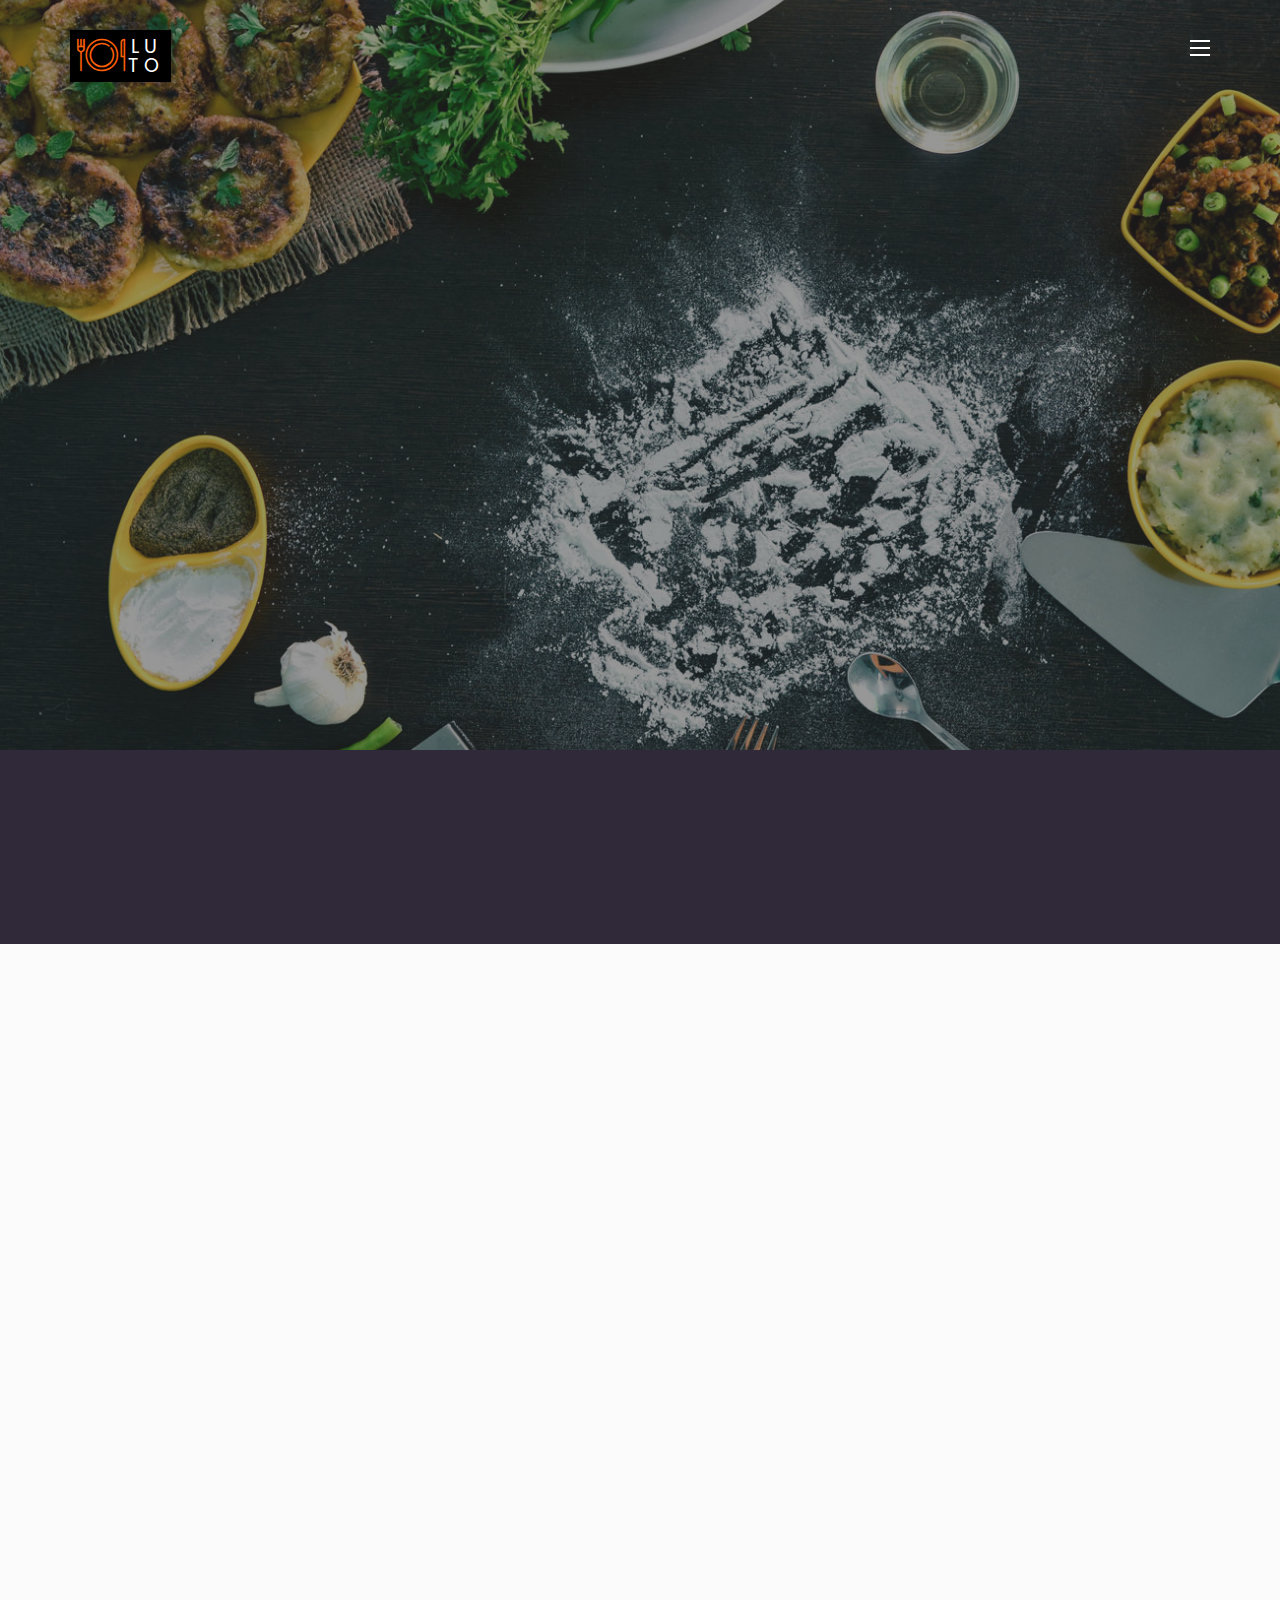
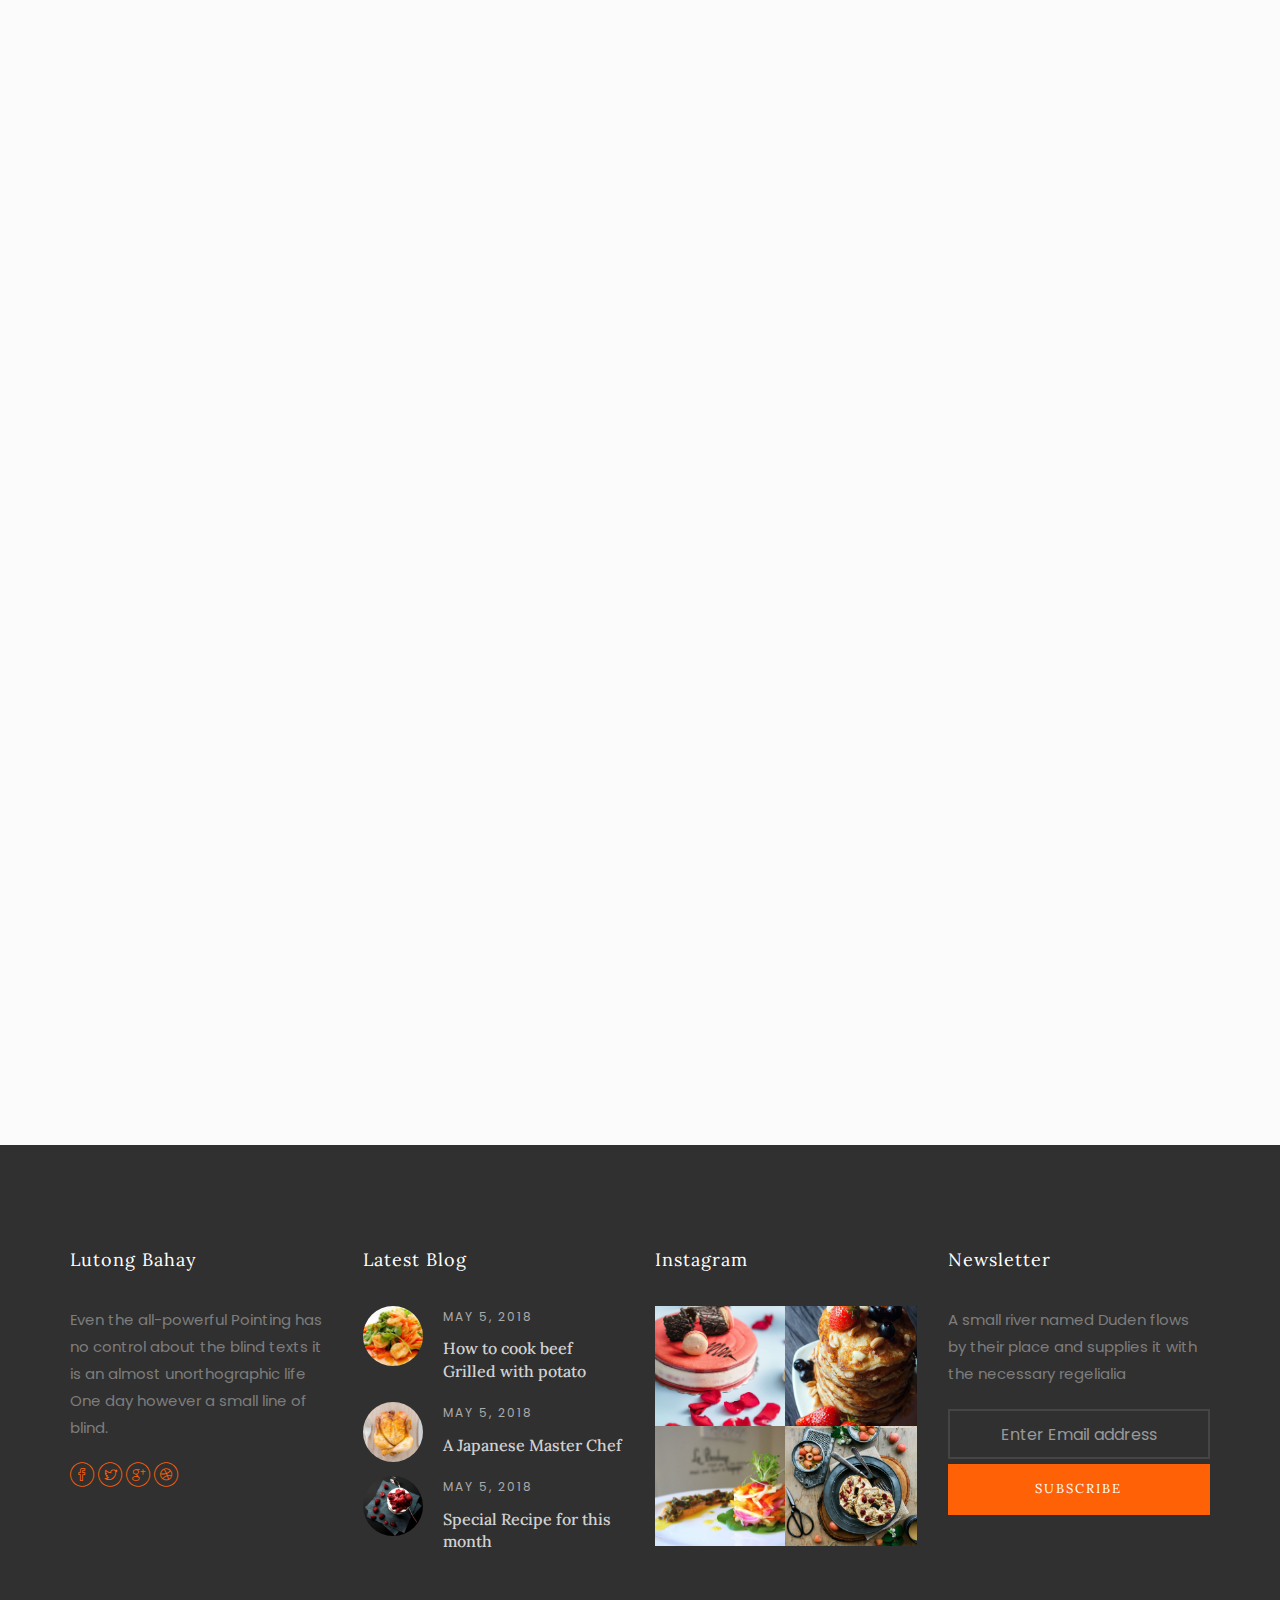
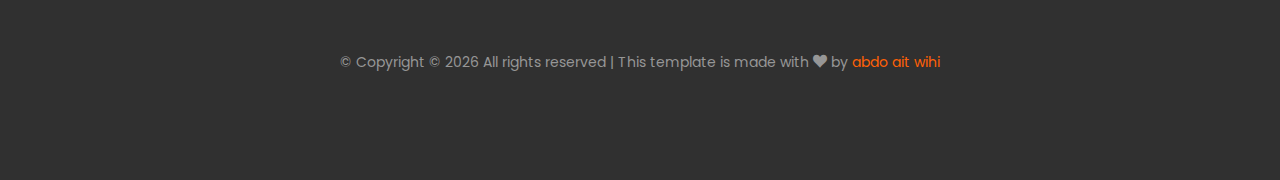
<file: specialties.html>
<!DOCTYPE html>
<html>
   <head>
      <meta charset="utf-8" />
      <meta http-equiv="X-UA-Compatible" content="IE=edge" />
      <title>restaurant Template by abdo</title>
      <meta name="viewport" content="width=device-width, initial-scale=1" />
      <meta name="description" content="" />
      <meta name="keywords" content="" />
      <meta name="author" content="" />

      <meta property="og:title" content="" />
      <meta property="og:image" content="" />
      <meta property="og:url" content="" />
      <meta property="og:site_name" content="" />
      <meta property="og:description" content="" />
      <meta name="twitter:title" content="" />
      <meta name="twitter:image" content="" />
      <meta name="twitter:url" content="" />
      <meta name="twitter:card" content="" />

      <link rel="shortcut icon" href="favicon.html" />
      <link
         href="https://fonts.googleapis.com/css?family=Poppins:300,400,500"
         rel="stylesheet"
      />
      <link
         href="https://fonts.googleapis.com/css?family=Lora:400,400i,700,700i"
         rel="stylesheet"
      />

      <link rel="stylesheet" href="css/animate.css" />

      <link rel="stylesheet" href="css/icomoon.css" />

      <link rel="stylesheet" href="css/bootstrap.css" />

      <link rel="stylesheet" href="css/owl.carousel.min.css" />
      <link rel="stylesheet" href="css/owl.theme.default.min.css" />

      <link rel="stylesheet" href="css/magnific-popup.css" />

      <link rel="stylesheet" href="css/flexslider.css" />

      <link rel="stylesheet" href="fonts/flaticon/font/flaticon.css" />

      <link rel="stylesheet" href="css/bootstrap-datepicker.css" />
      <link rel="stylesheet" href="css/style.css" />

      <script src="js/modernizr-2.6.2.min.js"></script>

      <!--[if lt IE 9]>
         <script src="js/respond.min.js"></script>
      <![endif]-->
   </head>
   <body>
      <nav id="colorlib-main-nav" role="navigation">
         <a href="#" class="js-colorlib-nav-toggle colorlib-nav-toggle active"
            ><i></i
         ></a>
         <div class="js-fullheight colorlib-table">
            <div class="colorlib-table-cell js-fullheight">
               <div class="row">
                  <div class="col-md-6 col-md-offset-3">
                     <div class="form-group">
                        <input
                           type="text"
                           class="form-control"
                           id="search"
                           placeholder="Enter any key to search..."
                        />
                        <button type="submit" class="btn btn-primary">
                           <i class="icon-search3"></i>
                        </button>
                     </div>
                  </div>
               </div>
               <div class="row">
                  <div class="col-md-12 text-center">
                     <ul>
                        <li><a href="index-2.html">Home</a></li>
                        <li><a href="menu.html">menus</a></li>
                        <li class="active">
                           <a href="specialties.html">specialties</a>
                        </li>
                        <li><a href="reservation.html">Reservation</a></li>
                        <li><a href="blog.html">Blog</a></li>
                        <li><a href="about.html">About us</a></li>
                        <li><a href="contact.html">Contact</a></li>
                     </ul>
                  </div>
               </div>
            </div>
         </div>
      </nav>
      <div id="colorlib-page">
         <header>
            <div class="container">
               <div class="row">
                  <div class="col-md-12">
                     <div class="colorlib-navbar-brand">
                        <a class="colorlib-logo" href="index-2.html"
                           ><i class="flaticon-cutlery"></i><span>Lu</span
                           ><span>to</span></a
                        >
                     </div>
                     <a
                        href="#"
                        class="js-colorlib-nav-toggle colorlib-nav-toggle"
                        ><i></i
                     ></a>
                  </div>
               </div>
            </div>
         </header>
         <aside id="colorlib-hero">
            <div class="flexslider">
               <ul class="slides">
                  <li
                     style="background-image: url(images/img_bg_1.jpg)"
                     data-stellar-background-ratio="0.5"
                  >
                     <div class="overlay"></div>
                     <div class="container-fluid">
                        <div class="row">
                           <div
                              class="col-md-6 col-sm-12 col-xs-12 col-md-offset-3 slider-text"
                           >
                              <div class="slider-text-inner text-center">
                                 <div class="desc">
                                    <span class="icon"
                                       ><i class="flaticon-cutlery"></i
                                    ></span>
                                    <h1>Delicious Specialties</h1>
                                    <p>
                                       <span
                                          ><a href="index-2.html">Home</a></span
                                       >
                                       <span>Specialties</span>
                                    </p>
                                    <div class="desc2"></div>
                                 </div>
                              </div>
                           </div>
                        </div>
                     </div>
                  </li>
               </ul>
            </div>
         </aside>
         <div class="colorlib-intro">
            <div class="container">
               <div class="row">
                  <div class="col-md-3 col-sm-6 text-center">
                     <div class="intro animate-box">
                        <span class="icon">
                           <i class="icon-map4"></i>
                        </span>
                        <h2>Address</h2>
                        <p>198 West 21th Street, Suite 721 New York NY 10016</p>
                     </div>
                  </div>
                  <div class="col-md-3 col-sm-6 text-center">
                     <div class="intro animate-box">
                        <span class="icon">
                           <i class="icon-clock4"></i>
                        </span>
                        <h2>Opening Time</h2>
                        <p>Monday - Sunday</p>
                        <span>8am - 9pm</span>
                     </div>
                  </div>
                  <div class="col-md-3 col-sm-6 text-center">
                     <div class="intro animate-box">
                        <span class="icon">
                           <i class="icon-mobile2"></i>
                        </span>
                        <h2>Phone</h2>
                        <p>+ 001 234 567</p>
                        <p>+ 001 234 567</p>
                     </div>
                  </div>
                  <div class="col-md-3 col-sm-6 text-center">
                     <div class="intro animate-box">
                        <span class="icon">
                           <i class="icon-envelope"></i>
                        </span>
                        <h2>Email</h2>
                        <p>
                           <a href="#"
                              ><span
                                 class="__cf_email__"
                                 data-cfemail="1b72757d745b7f74767a727535787476"
                                 >[email&#160;protected]</span
                              ></a
                           ><br /><a href="#"
                              ><span
                                 class="__cf_email__"
                                 data-cfemail="b9d5cccdd6f9dcd4d8d0d597dad6d4"
                                 >[email&#160;protected]</span
                              ></a
                           >
                        </p>
                     </div>
                  </div>
               </div>
            </div>
         </div>
         <div class="colorlib-menu">
            <div class="container">
               <div class="row">
                  <div
                     class="col-md-6 col-md-offset-3 text-center animate-box intro-heading"
                  >
                     <span class="icon"><i class="flaticon-cutlery"></i></span>
                     <h2>Our Delicious Specialties</h2>
                     <p>
                        Even the all-powerful Pointing has no control about the
                        blind texts it is an almost unorthographic life
                     </p>
                  </div>
               </div>
               <div class="row">
                  <div class="col-md-4 animate-box">
                     <div class="dish-wrap">
                        <p class="price"><span>$25</span></p>
                        <div class="addtocart">
                           <div class="dis-tc">
                              <span
                                 ><a href="#"
                                    ><i class="icon-shopping-cart"></i></a
                              ></span>
                              <span
                                 ><a href="#"><i class="icon-search3"></i></a
                              ></span>
                           </div>
                        </div>
                        <div class="wrap">
                           <div
                              class="dish-img"
                              style="background-image: url(images/dish-1.jpg)"
                           ></div>
                           <div class="desc">
                              <h2><a href="#">Luto Strawberry Dish</a></h2>
                           </div>
                        </div>
                     </div>
                  </div>
                  <div class="col-md-4 animate-box">
                     <div class="dish-wrap">
                        <p class="price"><span>$25</span></p>
                        <div class="addtocart">
                           <div class="dis-tc">
                              <span
                                 ><a href="#"
                                    ><i class="icon-shopping-cart"></i></a
                              ></span>
                              <span
                                 ><a href="#"><i class="icon-search3"></i></a
                              ></span>
                           </div>
                        </div>
                        <div class="wrap">
                           <div
                              class="dish-img"
                              style="background-image: url(images/dish-2.jpg)"
                           ></div>
                           <div class="desc">
                              <h2><a href="#">Pizza with strawberries</a></h2>
                           </div>
                        </div>
                     </div>
                  </div>
                  <div class="col-md-4 animate-box">
                     <div class="dish-wrap">
                        <p class="price"><span>$25</span></p>
                        <div class="addtocart">
                           <div class="dis-tc">
                              <span
                                 ><a href="#"
                                    ><i class="icon-shopping-cart"></i></a
                              ></span>
                              <span
                                 ><a href="#"><i class="icon-search3"></i></a
                              ></span>
                           </div>
                        </div>
                        <div class="wrap">
                           <div
                              class="dish-img"
                              style="background-image: url(images/dish-3.jpg)"
                           ></div>
                           <div class="desc">
                              <h2><a href="#">Luto Grilled Beef</a></h2>
                           </div>
                        </div>
                     </div>
                  </div>
                  <div class="col-md-4 animate-box">
                     <div class="dish-wrap">
                        <p class="price"><span>$25</span></p>
                        <div class="addtocart">
                           <div class="dis-tc">
                              <span
                                 ><a href="#"
                                    ><i class="icon-shopping-cart"></i></a
                              ></span>
                              <span
                                 ><a href="#"><i class="icon-search3"></i></a
                              ></span>
                           </div>
                        </div>
                        <div class="wrap">
                           <div
                              class="dish-img"
                              style="background-image: url(images/dish-4.jpg)"
                           ></div>
                           <div class="desc">
                              <h2><a href="#">Luto Strawberry Dish</a></h2>
                           </div>
                        </div>
                     </div>
                  </div>
                  <div class="col-md-4 animate-box">
                     <div class="dish-wrap">
                        <p class="price"><span>$25</span></p>
                        <div class="addtocart">
                           <div class="dis-tc">
                              <span
                                 ><a href="#"
                                    ><i class="icon-shopping-cart"></i></a
                              ></span>
                              <span
                                 ><a href="#"><i class="icon-search3"></i></a
                              ></span>
                           </div>
                        </div>
                        <div class="wrap">
                           <div
                              class="dish-img"
                              style="background-image: url(images/dish-5.jpg)"
                           ></div>
                           <div class="desc">
                              <h2><a href="#">Pizza with strawberries</a></h2>
                           </div>
                        </div>
                     </div>
                  </div>
                  <div class="col-md-4 animate-box">
                     <div class="dish-wrap">
                        <p class="price"><span>$25</span></p>
                        <div class="addtocart">
                           <div class="dis-tc">
                              <span
                                 ><a href="#"
                                    ><i class="icon-shopping-cart"></i></a
                              ></span>
                              <span
                                 ><a href="#"><i class="icon-search3"></i></a
                              ></span>
                           </div>
                        </div>
                        <div class="wrap">
                           <div
                              class="dish-img"
                              style="background-image: url(images/dish-6.jpg)"
                           ></div>
                           <div class="desc">
                              <h2><a href="#">Luto Grilled Beef</a></h2>
                           </div>
                        </div>
                     </div>
                  </div>
                  <div class="col-md-4 animate-box">
                     <div class="dish-wrap">
                        <p class="price"><span>$25</span></p>
                        <div class="addtocart">
                           <div class="dis-tc">
                              <span
                                 ><a href="#"
                                    ><i class="icon-shopping-cart"></i></a
                              ></span>
                              <span
                                 ><a href="#"><i class="icon-search3"></i></a
                              ></span>
                           </div>
                        </div>
                        <div class="wrap">
                           <div
                              class="dish-img"
                              style="background-image: url(images/dish-7.jpg)"
                           ></div>
                           <div class="desc">
                              <h2><a href="#">Luto Strawberry Dish</a></h2>
                           </div>
                        </div>
                     </div>
                  </div>
                  <div class="col-md-4 animate-box">
                     <div class="dish-wrap">
                        <p class="price"><span>$25</span></p>
                        <div class="addtocart">
                           <div class="dis-tc">
                              <span
                                 ><a href="#"
                                    ><i class="icon-shopping-cart"></i></a
                              ></span>
                              <span
                                 ><a href="#"><i class="icon-search3"></i></a
                              ></span>
                           </div>
                        </div>
                        <div class="wrap">
                           <div
                              class="dish-img"
                              style="background-image: url(images/dish-8.jpg)"
                           ></div>
                           <div class="desc">
                              <h2><a href="#">Pizza with strawberries</a></h2>
                           </div>
                        </div>
                     </div>
                  </div>
                  <div class="col-md-4 animate-box">
                     <div class="dish-wrap">
                        <p class="price"><span>$25</span></p>
                        <div class="addtocart">
                           <div class="dis-tc">
                              <span
                                 ><a href="#"
                                    ><i class="icon-shopping-cart"></i></a
                              ></span>
                              <span
                                 ><a href="#"><i class="icon-search3"></i></a
                              ></span>
                           </div>
                        </div>
                        <div class="wrap">
                           <div
                              class="dish-img"
                              style="background-image: url(images/dish-9.jpg)"
                           ></div>
                           <div class="desc">
                              <h2><a href="#">Luto Grilled Beef</a></h2>
                           </div>
                        </div>
                     </div>
                  </div>
               </div>
            </div>
         </div>
         <footer>
            <div id="footer">
               <div class="container">
                  <div class="row">
                     <div class="col-md-3 col-pb-sm">
                        <h2>Lutong Bahay</h2>
                        <p>
                           Even the all-powerful Pointing has no control about
                           the blind texts it is an almost unorthographic life
                           One day however a small line of blind.
                        </p>
                        <p class="colorlib-social-icons">
                           <a href="#"><i class="icon-facebook4"></i></a>
                           <a href="#"><i class="icon-twitter3"></i></a>
                           <a href="#"><i class="icon-googleplus"></i></a>
                           <a href="#"><i class="icon-dribbble2"></i></a>
                        </p>
                     </div>
                     <div class="col-md-3 col-pb-sm">
                        <h2>Latest Blog</h2>
                        <div class="f-entry">
                           <a
                              href="#"
                              class="featured-img"
                              style="background-image: url(images/dish-5.jpg)"
                           ></a>
                           <div class="desc">
                              <span>May 5, 2018</span>
                              <h3>
                                 <a href="#"
                                    >How to cook beef Grilled with potato</a
                                 >
                              </h3>
                           </div>
                        </div>
                        <div class="f-entry">
                           <a
                              href="#"
                              class="featured-img"
                              style="background-image: url(images/dish-7.jpg)"
                           ></a>
                           <div class="desc">
                              <span>May 5, 2018</span>
                              <h3><a href="#">A Japanese Master Chef</a></h3>
                           </div>
                        </div>
                        <div class="f-entry">
                           <a
                              href="#"
                              class="featured-img"
                              style="
                                 background-image: url(images/dessert-3.jpg);
                              "
                           ></a>
                           <div class="desc">
                              <span>May 5, 2018</span>
                              <h3>
                                 <a href="#">Special Recipe for this month</a>
                              </h3>
                           </div>
                        </div>
                     </div>
                     <div class="col-md-3 col-pb-sm">
                        <h2>Instagram</h2>
                        <div class="instagram">
                           <a
                              href="#"
                              class="insta-img"
                              style="
                                 background-image: url(images/dessert-1.jpg);
                              "
                           ></a>
                           <a
                              href="#"
                              class="insta-img"
                              style="
                                 background-image: url(images/dessert-2.jpg);
                              "
                           ></a>
                           <a
                              href="#"
                              class="insta-img"
                              style="background-image: url(images/dish-9.jpg)"
                           ></a>
                           <a
                              href="#"
                              class="insta-img"
                              style="background-image: url(images/dish-2.jpg)"
                           ></a>
                        </div>
                     </div>
                     <div class="col-md-3 col-pb-sm">
                        <h2>Newsletter</h2>
                        <p>
                           A small river named Duden flows by their place and
                           supplies it with the necessary regelialia
                        </p>
                        <div class="subscribe text-center">
                           <div class="form-group">
                              <input
                                 type="text"
                                 class="form-control text-center"
                                 placeholder="Enter Email address"
                              />
                              <input
                                 type="submit"
                                 value="Subscribe"
                                 class="btn btn-primary btn-custom"
                              />
                           </div>
                        </div>
                     </div>
                  </div>
                  <div class="row">
                     <div class="col-md-12 text-center">
                        <p>
                           <span class="block"
                              >&copy; Copyright &copy;

                              <script>
                                 document.write(new Date().getFullYear());
                              </script>
                              All rights reserved | This template is made with
                              <i class="icon-heart" aria-hidden="true"></i> by
                              <a
                                 href="https://ait-wihi.netlify.app"
                                 target="_blank"
                                 rel="noopener noreferrer"
                                 >abdo ait wihi</a
                              >
                              <br
                           /></span>
                        </p>
                     </div>
                  </div>
               </div>
            </div>
         </footer>
      </div>

      <script src="js/jquery.min.js"></script>

      <script src="js/jquery.easing.1.3.js"></script>

      <script src="js/bootstrap.min.js"></script>

      <script src="js/jquery.waypoints.min.js"></script>

      <script src="js/jquery.stellar.min.js"></script>

      <script src="js/owl.carousel.min.js"></script>

      <script src="js/jquery.magnific-popup.min.js"></script>
      <script src="js/magnific-popup-options.js"></script>

      <script src="js/jquery.flexslider-min.js"></script>

      <script src="js/bootstrap-datepicker.js"></script>

      <script src="js/main.js"></script>
   </body>
</html>
</file>
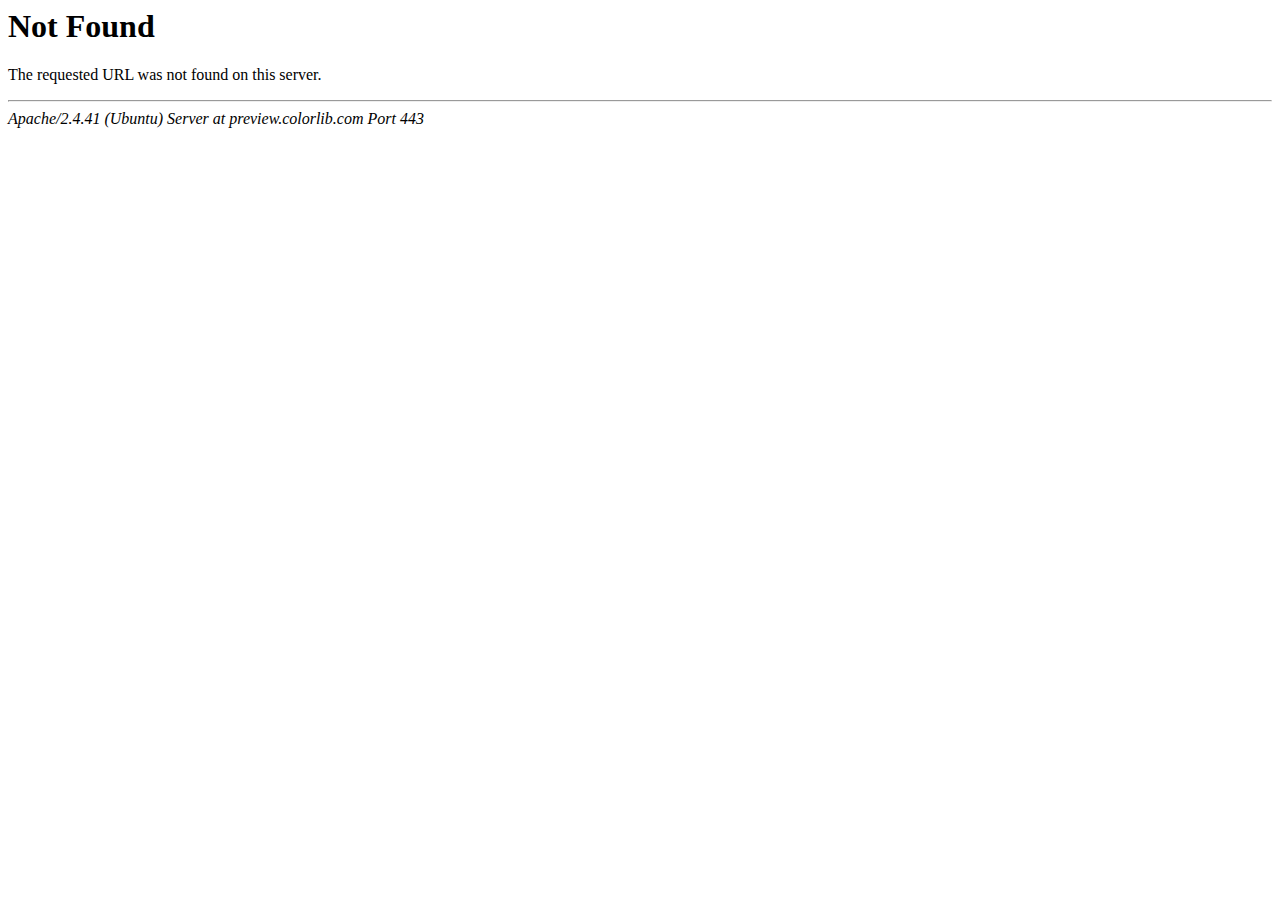
<file: css/fonts/icomoon649c-3.html>
<!DOCTYPE HTML PUBLIC "-//IETF//DTD HTML 2.0//EN">
<html><head>
<title>404 Not Found</title>
</head><body>
<h1>Not Found</h1>
<p>The requested URL was not found on this server.</p>
<hr>
<address>Apache/2.4.41 (Ubuntu) Server at preview.colorlib.com Port 443</address>
<script defer src="https://static.cloudflareinsights.com/beacon.min.js" data-cf-beacon='{"rayId":"623aba7f98bb1155","si":10,"version":"2021.2.0"}'></script>
</body></html>
</file>
<file: css/icomoon.css>
@font-face{font-family:icomoon;src:url(fonts/icomoon649c.html?tmere9);src:url(fonts/icomoon649c.html?tmere9#iefix) format('embedded-opentype'),url(fonts/icomoon649c-2.html?tmere9) format('truetype'),url(fonts/icomoon649c-3.html?tmere9) format('woff'),url(fonts/icomoon649c-4.html?tmere9#icomoon) format('svg');font-weight:400;font-style:normal}[class^=icon-],[class*=" icon-"]{font-family:icomoon!important;speak:none;font-style:normal;font-weight:400;font-variant:normal;text-transform:none;line-height:1;-webkit-font-smoothing:antialiased;-moz-osx-font-smoothing:grayscale}.icon-activity:before{content:"\e900"}.icon-airplay:before{content:"\e901"}.icon-alert-circle:before{content:"\e902"}.icon-alert-octagon:before{content:"\e903"}.icon-alert-triangle:before{content:"\e904"}.icon-align-center:before{content:"\e905"}.icon-align-justify:before{content:"\e906"}.icon-align-left:before{content:"\e907"}.icon-align-right:before{content:"\e908"}.icon-anchor:before{content:"\e909"}.icon-aperture:before{content:"\e90a"}.icon-arrow-down3:before{content:"\e90b"}.icon-arrow-down-circle:before{content:"\e90c"}.icon-arrow-down-left3:before{content:"\e90d"}.icon-arrow-down-right3:before{content:"\e90e"}.icon-arrow-left3:before{content:"\e90f"}.icon-arrow-left-circle:before{content:"\e910"}.icon-arrow-right3:before{content:"\e911"}.icon-arrow-right-circle:before{content:"\e912"}.icon-arrow-up3:before{content:"\e913"}.icon-arrow-up-circle:before{content:"\e914"}.icon-arrow-up-left3:before{content:"\e915"}.icon-arrow-up-right3:before{content:"\e916"}.icon-at-sign:before{content:"\e917"}.icon-award:before{content:"\e918"}.icon-bar-chart:before{content:"\e919"}.icon-bar-chart-2:before{content:"\e91a"}.icon-battery:before{content:"\e91b"}.icon-battery-charging:before{content:"\e91c"}.icon-bell2:before{content:"\e91d"}.icon-bell-off:before{content:"\e91e"}.icon-bluetooth:before{content:"\e91f"}.icon-bold2:before{content:"\e920"}.icon-book2:before{content:"\e921"}.icon-book-open:before{content:"\e922"}.icon-bookmark2:before{content:"\e923"}.icon-box:before{content:"\e924"}.icon-briefcase2:before{content:"\e925"}.icon-calendar2:before{content:"\e926"}.icon-camera2:before{content:"\e927"}.icon-camera-off:before{content:"\e928"}.icon-cast:before{content:"\e929"}.icon-check:before{content:"\e92a"}.icon-check-circle:before{content:"\e92b"}.icon-check-square:before{content:"\e92c"}.icon-chevron-down:before{content:"\e92d"}.icon-chevron-left:before{content:"\e92e"}.icon-chevron-right:before{content:"\e92f"}.icon-chevron-up:before{content:"\e930"}.icon-chevrons-down:before{content:"\e931"}.icon-chevrons-left:before{content:"\e932"}.icon-chevrons-right:before{content:"\e933"}.icon-chevrons-up:before{content:"\e934"}.icon-chrome2:before{content:"\e935"}.icon-circle:before{content:"\e936"}.icon-clipboard2:before{content:"\e937"}.icon-clock3:before{content:"\e938"}.icon-cloud2:before{content:"\e939"}.icon-cloud-drizzle:before{content:"\e93a"}.icon-cloud-lightning:before{content:"\e93b"}.icon-cloud-off:before{content:"\e93c"}.icon-cloud-rain:before{content:"\e93d"}.icon-cloud-snow:before{content:"\e93e"}.icon-code:before{content:"\e93f"}.icon-codepen2:before{content:"\e940"}.icon-command2:before{content:"\e941"}.icon-compass3:before{content:"\e942"}.icon-copy2:before{content:"\e943"}.icon-corner-down-left:before{content:"\e944"}.icon-corner-down-right:before{content:"\e945"}.icon-corner-left-down:before{content:"\e946"}.icon-corner-left-up:before{content:"\e947"}.icon-corner-right-down:before{content:"\e948"}.icon-corner-right-up:before{content:"\e949"}.icon-corner-up-left:before{content:"\e94a"}.icon-corner-up-right:before{content:"\e94b"}.icon-cpu:before{content:"\e94c"}.icon-credit-card2:before{content:"\e94d"}.icon-crop2:before{content:"\e94e"}.icon-crosshair:before{content:"\e94f"}.icon-database2:before{content:"\e950"}.icon-delete:before{content:"\e951"}.icon-disc:before{content:"\e952"}.icon-dollar-sign:before{content:"\e953"}.icon-download4:before{content:"\e954"}.icon-download-cloud:before{content:"\e955"}.icon-droplet2:before{content:"\e956"}.icon-edit:before{content:"\e957"}.icon-edit-2:before{content:"\e958"}.icon-edit-3:before{content:"\e959"}.icon-external-link:before{content:"\e95a"}.icon-eye2:before{content:"\e95b"}.icon-eye-off:before{content:"\e95c"}.icon-facebook3:before{content:"\e95d"}.icon-fast-forward:before{content:"\e95e"}.icon-feather:before{content:"\e95f"}.icon-file:before{content:"\e960"}.icon-file-minus:before{content:"\e961"}.icon-file-plus:before{content:"\e962"}.icon-file-text3:before{content:"\e963"}.icon-film2:before{content:"\e964"}.icon-filter2:before{content:"\e965"}.icon-flag2:before{content:"\e966"}.icon-folder2:before{content:"\e967"}.icon-folder-minus2:before{content:"\e968"}.icon-folder-plus2:before{content:"\e969"}.icon-git-branch:before{content:"\e96a"}.icon-git-commit:before{content:"\e96b"}.icon-git-merge:before{content:"\e96c"}.icon-git-pull-request:before{content:"\e96d"}.icon-github2:before{content:"\e96e"}.icon-gitlab:before{content:"\e96f"}.icon-globe:before{content:"\e970"}.icon-grid:before{content:"\e971"}.icon-hard-drive:before{content:"\e972"}.icon-hash:before{content:"\e973"}.icon-headphones2:before{content:"\e974"}.icon-heart2:before{content:"\e975"}.icon-help-circle:before{content:"\e976"}.icon-home4:before{content:"\e977"}.icon-image2:before{content:"\e978"}.icon-inbox:before{content:"\e979"}.icon-info2:before{content:"\e97a"}.icon-instagram2:before{content:"\e97b"}.icon-italic2:before{content:"\e97c"}.icon-layers:before{content:"\e97d"}.icon-layout:before{content:"\e97e"}.icon-life-buoy:before{content:"\e97f"}.icon-link2:before{content:"\e980"}.icon-link-2:before{content:"\e981"}.icon-linkedin3:before{content:"\e982"}.icon-list3:before{content:"\e983"}.icon-loader:before{content:"\e984"}.icon-lock2:before{content:"\e985"}.icon-log-in:before{content:"\e986"}.icon-log-out:before{content:"\e987"}.icon-mail5:before{content:"\e988"}.icon-map3:before{content:"\e989"}.icon-map-pin:before{content:"\e98a"}.icon-maximize:before{content:"\e98b"}.icon-maximize-2:before{content:"\e98c"}.icon-menu5:before{content:"\e98d"}.icon-message-circle:before{content:"\e98e"}.icon-message-square:before{content:"\e98f"}.icon-mic2:before{content:"\e990"}.icon-mic-off:before{content:"\e991"}.icon-minimize:before{content:"\e992"}.icon-minimize-2:before{content:"\e993"}.icon-minus2:before{content:"\e994"}.icon-minus-circle:before{content:"\e995"}.icon-minus-square:before{content:"\e996"}.icon-monitor:before{content:"\e997"}.icon-moon:before{content:"\e998"}.icon-more-horizontal:before{content:"\e999"}.icon-more-vertical:before{content:"\e99a"}.icon-move:before{content:"\e99b"}.icon-music2:before{content:"\e99c"}.icon-navigation:before{content:"\e99d"}.icon-navigation-2:before{content:"\e99e"}.icon-octagon:before{content:"\e99f"}.icon-package:before{content:"\e9a0"}.icon-paperclip:before{content:"\e9a1"}.icon-pause3:before{content:"\e9a2"}.icon-pause-circle:before{content:"\e9a3"}.icon-percent:before{content:"\e9a4"}.icon-phone2:before{content:"\e9a5"}.icon-phone-call:before{content:"\e9a6"}.icon-phone-forwarded:before{content:"\e9a7"}.icon-phone-incoming:before{content:"\e9a8"}.icon-phone-missed:before{content:"\e9a9"}.icon-phone-off:before{content:"\e9aa"}.icon-phone-outgoing:before{content:"\e9ab"}.icon-pie-chart2:before{content:"\e9ac"}.icon-play4:before{content:"\e9ad"}.icon-play-circle:before{content:"\e9ae"}.icon-plus2:before{content:"\e9af"}.icon-plus-circle:before{content:"\e9b0"}.icon-plus-square:before{content:"\e9b1"}.icon-pocket:before{content:"\e9b2"}.icon-power2:before{content:"\e9b3"}.icon-printer2:before{content:"\e9b4"}.icon-radio:before{content:"\e9b5"}.icon-refresh-ccw:before{content:"\e9b6"}.icon-refresh-cw:before{content:"\e9b7"}.icon-repeat:before{content:"\e9b8"}.icon-rewind:before{content:"\e9b9"}.icon-rotate-ccw:before{content:"\e9ba"}.icon-rotate-cw:before{content:"\e9bb"}.icon-rss3:before{content:"\e9bc"}.icon-save:before{content:"\e9bd"}.icon-scissors2:before{content:"\e9be"}.icon-search2:before{content:"\e9bf"}.icon-send:before{content:"\e9c0"}.icon-server:before{content:"\e9c1"}.icon-settings:before{content:"\e9c2"}.icon-share3:before{content:"\e9c3"}.icon-share-2:before{content:"\e9c4"}.icon-shield2:before{content:"\e9c5"}.icon-shield-off:before{content:"\e9c6"}.icon-shopping-bag:before{content:"\e9c7"}.icon-shopping-cart:before{content:"\e9c8"}.icon-shuffle2:before{content:"\e9c9"}.icon-sidebar:before{content:"\e9ca"}.icon-skip-back:before{content:"\e9cb"}.icon-skip-forward:before{content:"\e9cc"}.icon-slack:before{content:"\e9cd"}.icon-slash:before{content:"\e9ce"}.icon-sliders:before{content:"\e9cf"}.icon-smartphone:before{content:"\e9d0"}.icon-speaker:before{content:"\e9d1"}.icon-square:before{content:"\e9d2"}.icon-star:before{content:"\e9d3"}.icon-stop-circle:before{content:"\e9d4"}.icon-sun2:before{content:"\e9d5"}.icon-sunrise:before{content:"\e9d6"}.icon-sunset:before{content:"\e9d7"}.icon-tablet2:before{content:"\e9d8"}.icon-tag:before{content:"\e9d9"}.icon-target2:before{content:"\e9da"}.icon-terminal2:before{content:"\e9db"}.icon-thermometer:before{content:"\e9dc"}.icon-thumbs-down:before{content:"\e9dd"}.icon-thumbs-up:before{content:"\e9de"}.icon-toggle-left:before{content:"\e9df"}.icon-toggle-right:before{content:"\e9e0"}.icon-trash:before{content:"\e9e1"}.icon-trash-2:before{content:"\e9e2"}.icon-trending-down:before{content:"\e9e3"}.icon-trending-up:before{content:"\e9e4"}.icon-triangle:before{content:"\e9e5"}.icon-truck2:before{content:"\e9e6"}.icon-tv2:before{content:"\e9e7"}.icon-twitter2:before{content:"\e9e8"}.icon-type:before{content:"\e9e9"}.icon-umbrella:before{content:"\e9ea"}.icon-underline2:before{content:"\e9eb"}.icon-unlock:before{content:"\e9ec"}.icon-upload4:before{content:"\e9ed"}.icon-upload-cloud:before{content:"\e9ee"}.icon-user2:before{content:"\e9ef"}.icon-user-check2:before{content:"\e9f0"}.icon-user-minus2:before{content:"\e9f1"}.icon-user-plus2:before{content:"\e9f2"}.icon-user-x:before{content:"\e9f3"}.icon-users2:before{content:"\e9f4"}.icon-video:before{content:"\e9f5"}.icon-video-off:before{content:"\e9f6"}.icon-voicemail:before{content:"\e9f7"}.icon-volume:before{content:"\e9f8"}.icon-volume-1:before{content:"\e9f9"}.icon-volume-2:before{content:"\e9fa"}.icon-volume-x:before{content:"\e9fb"}.icon-watch:before{content:"\e9fc"}.icon-wifi:before{content:"\e9fd"}.icon-wifi-off:before{content:"\e9fe"}.icon-wind:before{content:"\e9ff"}.icon-x:before{content:"\ea00"}.icon-x-circle:before{content:"\ea01"}.icon-x-square:before{content:"\ea02"}.icon-zap:before{content:"\ea03"}.icon-zap-off:before{content:"\ea04"}.icon-zoom-in2:before{content:"\ea05"}.icon-zoom-out2:before{content:"\ea06"}.icon-times:before{content:"\ea07"}.icon-tick:before{content:"\ea08"}.icon-plus3:before{content:"\ea09"}.icon-minus3:before{content:"\ea0a"}.icon-equals:before{content:"\ea0b"}.icon-divide:before{content:"\ea0c"}.icon-chevron-right2:before{content:"\ea0d"}.icon-chevron-left2:before{content:"\ea0e"}.icon-arrow-right-thick:before{content:"\ea0f"}.icon-arrow-left-thick:before{content:"\ea10"}.icon-th-small:before{content:"\ea11"}.icon-th-menu:before{content:"\ea12"}.icon-th-list:before{content:"\ea13"}.icon-th-large:before{content:"\ea14"}.icon-home5:before{content:"\ea15"}.icon-arrow-forward:before{content:"\ea16"}.icon-arrow-back:before{content:"\ea17"}.icon-rss4:before{content:"\ea18"}.icon-location3:before{content:"\ea19"}.icon-link3:before{content:"\ea1a"}.icon-image3:before{content:"\ea1b"}.icon-arrow-up-thick:before{content:"\ea1c"}.icon-arrow-down-thick:before{content:"\ea1d"}.icon-starburst:before{content:"\ea1e"}.icon-starburst-outline:before{content:"\ea1f"}.icon-star2:before{content:"\ea20"}.icon-flow-children:before{content:"\ea21"}.icon-export:before{content:"\ea22"}.icon-delete2:before{content:"\ea23"}.icon-delete-outline:before{content:"\ea24"}.icon-cloud-storage:before{content:"\ea25"}.icon-wi-fi:before{content:"\ea26"}.icon-heart3:before{content:"\ea27"}.icon-flash:before{content:"\ea28"}.icon-cancel:before{content:"\ea29"}.icon-backspace:before{content:"\ea2a"}.icon-attachment2:before{content:"\ea2b"}.icon-arrow-move:before{content:"\ea2c"}.icon-warning2:before{content:"\ea2d"}.icon-user3:before{content:"\ea2e"}.icon-radar:before{content:"\ea2f"}.icon-lock-open:before{content:"\ea30"}.icon-lock-closed:before{content:"\ea31"}.icon-location-arrow:before{content:"\ea32"}.icon-info3:before{content:"\ea33"}.icon-user-delete:before{content:"\ea34"}.icon-user-add:before{content:"\ea35"}.icon-media-pause:before{content:"\ea36"}.icon-group:before{content:"\ea37"}.icon-chart-pie:before{content:"\ea38"}.icon-chart-line:before{content:"\ea39"}.icon-chart-bar:before{content:"\ea3a"}.icon-chart-area:before{content:"\ea3b"}.icon-video2:before{content:"\ea3c"}.icon-point-of-interest:before{content:"\ea3d"}.icon-infinity:before{content:"\ea3e"}.icon-globe2:before{content:"\ea3f"}.icon-eye3:before{content:"\ea40"}.icon-cog2:before{content:"\ea41"}.icon-camera3:before{content:"\ea42"}.icon-upload5:before{content:"\ea43"}.icon-scissors3:before{content:"\ea44"}.icon-refresh:before{content:"\ea45"}.icon-pin:before{content:"\ea46"}.icon-key3:before{content:"\ea47"}.icon-info-large:before{content:"\ea48"}.icon-eject2:before{content:"\ea49"}.icon-download5:before{content:"\ea4a"}.icon-zoom:before{content:"\ea4b"}.icon-zoom-out3:before{content:"\ea4c"}.icon-zoom-in3:before{content:"\ea4d"}.icon-sort-numerically:before{content:"\ea4e"}.icon-sort-alphabetically:before{content:"\ea4f"}.icon-input-checked:before{content:"\ea50"}.icon-calender:before{content:"\ea51"}.icon-world:before{content:"\ea52"}.icon-notes:before{content:"\ea53"}.icon-code2:before{content:"\ea54"}.icon-arrow-sync:before{content:"\ea55"}.icon-arrow-shuffle:before{content:"\ea56"}.icon-arrow-repeat:before{content:"\ea57"}.icon-arrow-minimise:before{content:"\ea58"}.icon-arrow-maximise:before{content:"\ea59"}.icon-arrow-loop:before{content:"\ea5a"}.icon-anchor2:before{content:"\ea5b"}.icon-spanner:before{content:"\ea5c"}.icon-puzzle:before{content:"\ea5d"}.icon-power3:before{content:"\ea5e"}.icon-plane:before{content:"\ea5f"}.icon-pi:before{content:"\ea60"}.icon-phone3:before{content:"\ea61"}.icon-microphone:before{content:"\ea62"}.icon-media-rewind:before{content:"\ea63"}.icon-flag3:before{content:"\ea64"}.icon-adjust-brightness:before{content:"\ea65"}.icon-waves:before{content:"\ea66"}.icon-social-twitter:before{content:"\ea67"}.icon-social-facebook:before{content:"\ea68"}.icon-social-dribbble:before{content:"\ea69"}.icon-media-stop:before{content:"\ea6a"}.icon-media-record:before{content:"\ea6b"}.icon-media-play:before{content:"\ea6c"}.icon-media-fast-forward:before{content:"\ea6d"}.icon-media-eject:before{content:"\ea6e"}.icon-social-vimeo:before{content:"\ea6f"}.icon-social-tumbler:before{content:"\ea70"}.icon-social-skype:before{content:"\ea71"}.icon-social-pinterest:before{content:"\ea72"}.icon-social-linkedin:before{content:"\ea73"}.icon-social-last-fm:before{content:"\ea74"}.icon-social-github:before{content:"\ea75"}.icon-social-flickr:before{content:"\ea76"}.icon-at:before{content:"\ea77"}.icon-times-outline:before{content:"\ea78"}.icon-plus-outline:before{content:"\ea79"}.icon-minus-outline:before{content:"\ea7a"}.icon-tick-outline:before{content:"\ea7b"}.icon-th-large-outline:before{content:"\ea7c"}.icon-equals-outline:before{content:"\ea7d"}.icon-divide-outline:before{content:"\ea7e"}.icon-chevron-right-outline:before{content:"\ea7f"}.icon-chevron-left-outline:before{content:"\ea80"}.icon-arrow-right-outline:before{content:"\ea81"}.icon-arrow-left-outline:before{content:"\ea82"}.icon-th-small-outline:before{content:"\ea83"}.icon-th-menu-outline:before{content:"\ea84"}.icon-th-list-outline:before{content:"\ea85"}.icon-news:before{content:"\ea86"}.icon-home-outline:before{content:"\ea87"}.icon-arrow-up-outline:before{content:"\ea88"}.icon-arrow-forward-outline:before{content:"\ea89"}.icon-arrow-down-outline:before{content:"\ea8a"}.icon-arrow-back-outline:before{content:"\ea8b"}.icon-trash2:before{content:"\ea8c"}.icon-rss-outline:before{content:"\ea8d"}.icon-message:before{content:"\ea8e"}.icon-location-outline:before{content:"\ea8f"}.icon-link-outline:before{content:"\ea90"}.icon-image-outline:before{content:"\ea91"}.icon-export-outline:before{content:"\ea92"}.icon-cross2:before{content:"\ea93"}.icon-wi-fi-outline:before{content:"\ea94"}.icon-star-outline:before{content:"\ea95"}.icon-media-pause-outline:before{content:"\ea96"}.icon-mail6:before{content:"\ea97"}.icon-heart-outline:before{content:"\ea98"}.icon-flash-outline:before{content:"\ea99"}.icon-cancel-outline:before{content:"\ea9a"}.icon-beaker:before{content:"\ea9b"}.icon-arrow-move-outline:before{content:"\ea9c"}.icon-watch2:before{content:"\ea9d"}.icon-warning-outline:before{content:"\ea9e"}.icon-time:before{content:"\ea9f"}.icon-radar-outline:before{content:"\eaa0"}.icon-lock-open-outline:before{content:"\eaa1"}.icon-location-arrow-outline:before{content:"\eaa2"}.icon-info-outline:before{content:"\eaa3"}.icon-backspace-outline:before{content:"\eaa4"}.icon-attachment-outline:before{content:"\eaa5"}.icon-user-outline:before{content:"\eaa6"}.icon-user-delete-outline:before{content:"\eaa7"}.icon-user-add-outline:before{content:"\eaa8"}.icon-lock-closed-outline:before{content:"\eaa9"}.icon-group-outline:before{content:"\eaaa"}.icon-chart-pie-outline:before{content:"\eaab"}.icon-chart-line-outline:before{content:"\eaac"}.icon-chart-bar-outline:before{content:"\eaad"}.icon-chart-area-outline:before{content:"\eaae"}.icon-video-outline:before{content:"\eaaf"}.icon-point-of-interest-outline:before{content:"\eab0"}.icon-map4:before{content:"\eab1"}.icon-key-outline:before{content:"\eab2"}.icon-infinity-outline:before{content:"\eab3"}.icon-globe-outline:before{content:"\eab4"}.icon-eye-outline:before{content:"\eab5"}.icon-cog-outline:before{content:"\eab6"}.icon-camera-outline:before{content:"\eab7"}.icon-upload-outline:before{content:"\eab8"}.icon-support:before{content:"\eab9"}.icon-scissors-outline:before{content:"\eaba"}.icon-refresh-outline:before{content:"\eabb"}.icon-info-large-outline:before{content:"\eabc"}.icon-eject-outline:before{content:"\eabd"}.icon-download-outline:before{content:"\eabe"}.icon-battery-mid:before{content:"\eabf"}.icon-battery-low:before{content:"\eac0"}.icon-battery-high:before{content:"\eac1"}.icon-zoom-outline:before{content:"\eac2"}.icon-zoom-out-outline:before{content:"\eac3"}.icon-zoom-in-outline:before{content:"\eac4"}.icon-tag2:before{content:"\eac5"}.icon-tabs-outline:before{content:"\eac6"}.icon-pin-outline:before{content:"\eac7"}.icon-message-typing:before{content:"\eac8"}.icon-directions:before{content:"\eac9"}.icon-battery-full:before{content:"\eaca"}.icon-battery-charge:before{content:"\eacb"}.icon-pipette:before{content:"\eacc"}.icon-pencil3:before{content:"\eacd"}.icon-folder3:before{content:"\eace"}.icon-folder-delete:before{content:"\eacf"}.icon-folder-add:before{content:"\ead0"}.icon-edit2:before{content:"\ead1"}.icon-document:before{content:"\ead2"}.icon-document-delete:before{content:"\ead3"}.icon-document-add:before{content:"\ead4"}.icon-brush:before{content:"\ead5"}.icon-thumbs-up2:before{content:"\ead6"}.icon-thumbs-down2:before{content:"\ead7"}.icon-pen2:before{content:"\ead8"}.icon-sort-numerically-outline:before{content:"\ead9"}.icon-sort-alphabetically-outline:before{content:"\eada"}.icon-social-last-fm-circular:before{content:"\eadb"}.icon-social-github-circular:before{content:"\eadc"}.icon-compass4:before{content:"\eadd"}.icon-bookmark3:before{content:"\eade"}.icon-input-checked-outline:before{content:"\eadf"}.icon-code-outline:before{content:"\eae0"}.icon-calender-outline:before{content:"\eae1"}.icon-business-card:before{content:"\eae2"}.icon-arrow-up4:before{content:"\eae3"}.icon-arrow-sync-outline:before{content:"\eae4"}.icon-arrow-right4:before{content:"\eae5"}.icon-arrow-repeat-outline:before{content:"\eae6"}.icon-arrow-loop-outline:before{content:"\eae7"}.icon-arrow-left4:before{content:"\eae8"}.icon-flow-switch:before{content:"\eae9"}.icon-flow-parallel:before{content:"\eaea"}.icon-flow-merge:before{content:"\eaeb"}.icon-document-text:before{content:"\eaec"}.icon-clipboard3:before{content:"\eaed"}.icon-calculator2:before{content:"\eaee"}.icon-arrow-minimise-outline:before{content:"\eaef"}.icon-arrow-maximise-outline:before{content:"\eaf0"}.icon-arrow-down4:before{content:"\eaf1"}.icon-gift2:before{content:"\eaf2"}.icon-film3:before{content:"\eaf3"}.icon-database3:before{content:"\eaf4"}.icon-bell3:before{content:"\eaf5"}.icon-anchor-outline:before{content:"\eaf6"}.icon-adjust-contrast:before{content:"\eaf7"}.icon-world-outline:before{content:"\eaf8"}.icon-shopping-bag2:before{content:"\eaf9"}.icon-power-outline:before{content:"\eafa"}.icon-notes-outline:before{content:"\eafb"}.icon-device-tablet:before{content:"\eafc"}.icon-device-phone:before{content:"\eafd"}.icon-device-laptop:before{content:"\eafe"}.icon-device-desktop:before{content:"\eaff"}.icon-briefcase3:before{content:"\eb00"}.icon-stopwatch2:before{content:"\eb01"}.icon-spanner-outline:before{content:"\eb02"}.icon-puzzle-outline:before{content:"\eb03"}.icon-printer3:before{content:"\eb04"}.icon-pi-outline:before{content:"\eb05"}.icon-lightbulb:before{content:"\eb06"}.icon-flag-outline:before{content:"\eb07"}.icon-contacts:before{content:"\eb08"}.icon-archive:before{content:"\eb09"}.icon-weather-stormy:before{content:"\eb0a"}.icon-weather-shower:before{content:"\eb0b"}.icon-weather-partly-sunny:before{content:"\eb0c"}.icon-weather-downpour:before{content:"\eb0d"}.icon-weather-cloudy:before{content:"\eb0e"}.icon-plane-outline:before{content:"\eb0f"}.icon-phone-outline:before{content:"\eb10"}.icon-microphone-outline:before{content:"\eb11"}.icon-weather-windy:before{content:"\eb12"}.icon-weather-windy-cloudy:before{content:"\eb13"}.icon-weather-sunny:before{content:"\eb14"}.icon-weather-snow:before{content:"\eb15"}.icon-weather-night:before{content:"\eb16"}.icon-media-stop-outline:before{content:"\eb17"}.icon-media-rewind-outline:before{content:"\eb18"}.icon-media-record-outline:before{content:"\eb19"}.icon-media-play-outline:before{content:"\eb1a"}.icon-media-fast-forward-outline:before{content:"\eb1b"}.icon-media-eject-outline:before{content:"\eb1c"}.icon-wine:before{content:"\eb1d"}.icon-waves-outline:before{content:"\eb1e"}.icon-ticket2:before{content:"\eb1f"}.icon-tags:before{content:"\eb20"}.icon-plug:before{content:"\eb21"}.icon-headphones3:before{content:"\eb22"}.icon-credit-card3:before{content:"\eb23"}.icon-coffee:before{content:"\eb24"}.icon-book3:before{content:"\eb25"}.icon-beer:before{content:"\eb26"}.icon-volume2:before{content:"\eb27"}.icon-volume-up:before{content:"\eb28"}.icon-volume-mute3:before{content:"\eb29"}.icon-volume-down:before{content:"\eb2a"}.icon-social-vimeo-circular:before{content:"\eb2b"}.icon-social-twitter-circular:before{content:"\eb2c"}.icon-social-pinterest-circular:before{content:"\eb2d"}.icon-social-linkedin-circular:before{content:"\eb2e"}.icon-social-facebook-circular:before{content:"\eb2f"}.icon-social-dribbble-circular:before{content:"\eb30"}.icon-tree2:before{content:"\eb31"}.icon-thermometer2:before{content:"\eb32"}.icon-social-tumbler-circular:before{content:"\eb33"}.icon-social-skype-outline:before{content:"\eb34"}.icon-social-flickr-circular:before{content:"\eb35"}.icon-social-at-circular:before{content:"\eb36"}.icon-shopping-cart2:before{content:"\eb37"}.icon-messages:before{content:"\eb38"}.icon-leaf2:before{content:"\eb39"}.icon-feather2:before{content:"\eb3a"}.icon-box2:before{content:"\eb3b"}.icon-write:before{content:"\eb3c"}.icon-clock4:before{content:"\eb3d"}.icon-reply2:before{content:"\eb3e"}.icon-reply-all:before{content:"\eb3f"}.icon-forward4:before{content:"\eb40"}.icon-flag4:before{content:"\eb41"}.icon-search3:before{content:"\eb42"}.icon-trash3:before{content:"\eb43"}.icon-envelope:before{content:"\eb44"}.icon-bubble3:before{content:"\eb45"}.icon-bubbles5:before{content:"\eb46"}.icon-user4:before{content:"\eb47"}.icon-users3:before{content:"\eb48"}.icon-cloud3:before{content:"\eb49"}.icon-download6:before{content:"\eb4a"}.icon-upload6:before{content:"\eb4b"}.icon-rain:before{content:"\eb4c"}.icon-sun3:before{content:"\eb4d"}.icon-moon2:before{content:"\eb4e"}.icon-bell4:before{content:"\eb4f"}.icon-folder4:before{content:"\eb50"}.icon-pin2:before{content:"\eb51"}.icon-sound:before{content:"\eb52"}.icon-microphone2:before{content:"\eb53"}.icon-camera4:before{content:"\eb54"}.icon-image4:before{content:"\eb55"}.icon-cog3:before{content:"\eb56"}.icon-calendar3:before{content:"\eb57"}.icon-book4:before{content:"\eb58"}.icon-map-marker:before{content:"\eb59"}.icon-store:before{content:"\eb5a"}.icon-support2:before{content:"\eb5b"}.icon-tag3:before{content:"\eb5c"}.icon-heart4:before{content:"\eb5d"}.icon-video-camera2:before{content:"\eb5e"}.icon-trophy2:before{content:"\eb5f"}.icon-cart2:before{content:"\eb60"}.icon-eye4:before{content:"\eb61"}.icon-cancel2:before{content:"\eb62"}.icon-chart:before{content:"\eb63"}.icon-target3:before{content:"\eb64"}.icon-printer4:before{content:"\eb65"}.icon-location4:before{content:"\eb66"}.icon-bookmark4:before{content:"\eb67"}.icon-monitor2:before{content:"\eb68"}.icon-cross3:before{content:"\eb69"}.icon-plus4:before{content:"\eb6a"}.icon-left:before{content:"\eb6b"}.icon-up:before{content:"\eb6c"}.icon-browser:before{content:"\eb6d"}.icon-windows2:before{content:"\eb6e"}.icon-switch2:before{content:"\eb6f"}.icon-dashboard:before{content:"\eb70"}.icon-play5:before{content:"\eb71"}.icon-fast-forward2:before{content:"\eb72"}.icon-next3:before{content:"\eb73"}.icon-refresh2:before{content:"\eb74"}.icon-film4:before{content:"\eb75"}.icon-home6:before{content:"\eb76"}.icon-home:before{content:"\eb77"}.icon-home2:before{content:"\eb78"}.icon-home3:before{content:"\eb79"}.icon-office:before{content:"\eb7a"}.icon-newspaper:before{content:"\eb7b"}.icon-pencil:before{content:"\eb7c"}.icon-pencil2:before{content:"\eb7d"}.icon-quill:before{content:"\eb7e"}.icon-pen:before{content:"\eb7f"}.icon-blog:before{content:"\eb80"}.icon-eyedropper:before{content:"\eb81"}.icon-droplet:before{content:"\eb82"}.icon-paint-format:before{content:"\eb83"}.icon-image:before{content:"\eb84"}.icon-images:before{content:"\eb85"}.icon-camera:before{content:"\eb86"}.icon-headphones:before{content:"\eb87"}.icon-music:before{content:"\eb88"}.icon-play:before{content:"\eb89"}.icon-film:before{content:"\eb8a"}.icon-video-camera:before{content:"\eb8b"}.icon-dice:before{content:"\eb8c"}.icon-pacman:before{content:"\eb8d"}.icon-spades:before{content:"\eb8e"}.icon-clubs:before{content:"\eb8f"}.icon-diamonds:before{content:"\eb90"}.icon-bullhorn:before{content:"\eb91"}.icon-connection:before{content:"\eb92"}.icon-podcast:before{content:"\eb93"}.icon-feed:before{content:"\eb94"}.icon-mic:before{content:"\eb95"}.icon-book:before{content:"\eb96"}.icon-books:before{content:"\eb97"}.icon-library:before{content:"\eb98"}.icon-file-text:before{content:"\eb99"}.icon-profile:before{content:"\eb9a"}.icon-file-empty:before{content:"\eb9b"}.icon-files-empty:before{content:"\eb9c"}.icon-file-text2:before{content:"\eb9d"}.icon-file-picture:before{content:"\eb9e"}.icon-file-music:before{content:"\eb9f"}.icon-file-play:before{content:"\eba0"}.icon-file-video:before{content:"\eba1"}.icon-file-zip:before{content:"\eba2"}.icon-copy:before{content:"\eba3"}.icon-paste:before{content:"\eba4"}.icon-stack:before{content:"\eba5"}.icon-folder:before{content:"\eba6"}.icon-folder-open:before{content:"\eba7"}.icon-folder-plus:before{content:"\eba8"}.icon-folder-minus:before{content:"\eba9"}.icon-folder-download:before{content:"\ebaa"}.icon-folder-upload:before{content:"\ebab"}.icon-price-tag:before{content:"\ebac"}.icon-price-tags:before{content:"\ebad"}.icon-barcode:before{content:"\ebae"}.icon-qrcode:before{content:"\ebaf"}.icon-ticket:before{content:"\ebb0"}.icon-cart:before{content:"\ebb1"}.icon-coin-dollar:before{content:"\ebb2"}.icon-coin-euro:before{content:"\ebb3"}.icon-coin-pound:before{content:"\ebb4"}.icon-coin-yen:before{content:"\ebb5"}.icon-credit-card:before{content:"\ebb6"}.icon-calculator:before{content:"\ebb7"}.icon-lifebuoy:before{content:"\ebb8"}.icon-phone:before{content:"\ebb9"}.icon-phone-hang-up:before{content:"\ebba"}.icon-address-book:before{content:"\ebbb"}.icon-envelop:before{content:"\ebbc"}.icon-pushpin:before{content:"\ebbd"}.icon-location:before{content:"\ebbe"}.icon-location2:before{content:"\ebbf"}.icon-compass:before{content:"\ebc0"}.icon-compass2:before{content:"\ebc1"}.icon-map:before{content:"\ebc2"}.icon-map2:before{content:"\ebc3"}.icon-history:before{content:"\ebc4"}.icon-clock:before{content:"\ebc5"}.icon-clock2:before{content:"\ebc6"}.icon-alarm:before{content:"\ebc7"}.icon-bell:before{content:"\ebc8"}.icon-stopwatch:before{content:"\ebc9"}.icon-calendar:before{content:"\ebca"}.icon-printer:before{content:"\ebcb"}.icon-keyboard:before{content:"\ebcc"}.icon-display:before{content:"\ebcd"}.icon-laptop:before{content:"\ebce"}.icon-mobile:before{content:"\ebcf"}.icon-mobile2:before{content:"\ebd0"}.icon-tablet:before{content:"\ebd1"}.icon-tv:before{content:"\ebd2"}.icon-drawer:before{content:"\ebd3"}.icon-drawer2:before{content:"\ebd4"}.icon-box-add:before{content:"\ebd5"}.icon-box-remove:before{content:"\ebd6"}.icon-download:before{content:"\ebd7"}.icon-upload:before{content:"\ebd8"}.icon-floppy-disk:before{content:"\ebd9"}.icon-drive:before{content:"\ebda"}.icon-database:before{content:"\ebdb"}.icon-undo:before{content:"\ebdc"}.icon-redo:before{content:"\ebdd"}.icon-undo2:before{content:"\ebde"}.icon-redo2:before{content:"\ebdf"}.icon-forward:before{content:"\ebe0"}.icon-reply:before{content:"\ebe1"}.icon-bubble:before{content:"\ebe2"}.icon-bubbles:before{content:"\ebe3"}.icon-bubbles2:before{content:"\ebe4"}.icon-bubble2:before{content:"\ebe5"}.icon-bubbles3:before{content:"\ebe6"}.icon-bubbles4:before{content:"\ebe7"}.icon-user:before{content:"\ebe8"}.icon-users:before{content:"\ebe9"}.icon-user-plus:before{content:"\ebea"}.icon-user-minus:before{content:"\ebeb"}.icon-user-check:before{content:"\ebec"}.icon-user-tie:before{content:"\ebed"}.icon-quotes-left:before{content:"\ebee"}.icon-quotes-right:before{content:"\ebef"}.icon-hour-glass:before{content:"\ebf0"}.icon-spinner:before{content:"\ebf1"}.icon-spinner2:before{content:"\ebf2"}.icon-spinner3:before{content:"\ebf3"}.icon-spinner4:before{content:"\ebf4"}.icon-spinner5:before{content:"\ebf5"}.icon-spinner6:before{content:"\ebf6"}.icon-spinner7:before{content:"\ebf7"}.icon-spinner8:before{content:"\ebf8"}.icon-spinner9:before{content:"\ebf9"}.icon-spinner10:before{content:"\ebfa"}.icon-spinner11:before{content:"\ebfb"}.icon-binoculars:before{content:"\ebfc"}.icon-search:before{content:"\ebfd"}.icon-zoom-in:before{content:"\ebfe"}.icon-zoom-out:before{content:"\ebff"}.icon-enlarge:before{content:"\ec00"}.icon-shrink:before{content:"\ec01"}.icon-enlarge2:before{content:"\ec02"}.icon-shrink2:before{content:"\ec03"}.icon-key:before{content:"\ec04"}.icon-key2:before{content:"\ec05"}.icon-lock:before{content:"\ec06"}.icon-unlocked:before{content:"\ec07"}.icon-wrench:before{content:"\ec08"}.icon-equalizer:before{content:"\ec09"}.icon-equalizer2:before{content:"\ec0a"}.icon-cog:before{content:"\ec0b"}.icon-cogs:before{content:"\ec0c"}.icon-hammer:before{content:"\ec0d"}.icon-magic-wand:before{content:"\ec0e"}.icon-aid-kit:before{content:"\ec0f"}.icon-bug:before{content:"\ec10"}.icon-pie-chart:before{content:"\ec11"}.icon-stats-dots:before{content:"\ec12"}.icon-stats-bars:before{content:"\ec13"}.icon-stats-bars2:before{content:"\ec14"}.icon-trophy:before{content:"\ec15"}.icon-gift:before{content:"\ec16"}.icon-glass:before{content:"\ec17"}.icon-glass2:before{content:"\ec18"}.icon-mug:before{content:"\ec19"}.icon-spoon-knife:before{content:"\ec1a"}.icon-leaf:before{content:"\ec1b"}.icon-rocket:before{content:"\ec1c"}.icon-meter:before{content:"\ec1d"}.icon-meter2:before{content:"\ec1e"}.icon-hammer2:before{content:"\ec1f"}.icon-fire:before{content:"\ec20"}.icon-lab:before{content:"\ec21"}.icon-magnet:before{content:"\ec22"}.icon-bin:before{content:"\ec23"}.icon-bin2:before{content:"\ec24"}.icon-briefcase:before{content:"\ec25"}.icon-airplane:before{content:"\ec26"}.icon-truck:before{content:"\ec27"}.icon-road:before{content:"\ec28"}.icon-accessibility:before{content:"\ec29"}.icon-target:before{content:"\ec2a"}.icon-shield:before{content:"\ec2b"}.icon-power:before{content:"\ec2c"}.icon-switch:before{content:"\ec2d"}.icon-power-cord:before{content:"\ec2e"}.icon-clipboard:before{content:"\ec2f"}.icon-list-numbered:before{content:"\ec30"}.icon-list:before{content:"\ec31"}.icon-list2:before{content:"\ec32"}.icon-tree:before{content:"\ec33"}.icon-menu:before{content:"\ec34"}.icon-menu2:before{content:"\ec35"}.icon-menu3:before{content:"\ec36"}.icon-menu4:before{content:"\ec37"}.icon-cloud:before{content:"\ec38"}.icon-cloud-download:before{content:"\ec39"}.icon-cloud-upload:before{content:"\ec3a"}.icon-cloud-check:before{content:"\ec3b"}.icon-download2:before{content:"\ec3c"}.icon-upload2:before{content:"\ec3d"}.icon-download3:before{content:"\ec3e"}.icon-upload3:before{content:"\ec3f"}.icon-sphere:before{content:"\ec40"}.icon-earth:before{content:"\ec41"}.icon-link:before{content:"\ec42"}.icon-flag:before{content:"\ec43"}.icon-attachment:before{content:"\ec44"}.icon-eye:before{content:"\ec45"}.icon-eye-plus:before{content:"\ec46"}.icon-eye-minus:before{content:"\ec47"}.icon-eye-blocked:before{content:"\ec48"}.icon-bookmark:before{content:"\ec49"}.icon-bookmarks:before{content:"\ec4a"}.icon-sun:before{content:"\ec4b"}.icon-contrast:before{content:"\ec4c"}.icon-brightness-contrast:before{content:"\ec4d"}.icon-star-empty:before{content:"\ec4e"}.icon-star-half:before{content:"\ec4f"}.icon-star-full:before{content:"\ec50"}.icon-heart:before{content:"\ec51"}.icon-heart-broken:before{content:"\ec52"}.icon-man:before{content:"\ec53"}.icon-woman:before{content:"\ec54"}.icon-man-woman:before{content:"\ec55"}.icon-happy:before{content:"\ec56"}.icon-happy2:before{content:"\ec57"}.icon-smile:before{content:"\ec58"}.icon-smile2:before{content:"\ec59"}.icon-tongue:before{content:"\ec5a"}.icon-tongue2:before{content:"\ec5b"}.icon-sad:before{content:"\ec5c"}.icon-sad2:before{content:"\ec5d"}.icon-wink:before{content:"\ec5e"}.icon-wink2:before{content:"\ec5f"}.icon-grin:before{content:"\ec60"}.icon-grin2:before{content:"\ec61"}.icon-cool:before{content:"\ec62"}.icon-cool2:before{content:"\ec63"}.icon-angry:before{content:"\ec64"}.icon-angry2:before{content:"\ec65"}.icon-evil:before{content:"\ec66"}.icon-evil2:before{content:"\ec67"}.icon-shocked:before{content:"\ec68"}.icon-shocked2:before{content:"\ec69"}.icon-baffled:before{content:"\ec6a"}.icon-baffled2:before{content:"\ec6b"}.icon-confused:before{content:"\ec6c"}.icon-confused2:before{content:"\ec6d"}.icon-neutral:before{content:"\ec6e"}.icon-neutral2:before{content:"\ec6f"}.icon-hipster:before{content:"\ec70"}.icon-hipster2:before{content:"\ec71"}.icon-wondering:before{content:"\ec72"}.icon-wondering2:before{content:"\ec73"}.icon-sleepy:before{content:"\ec74"}.icon-sleepy2:before{content:"\ec75"}.icon-frustrated:before{content:"\ec76"}.icon-frustrated2:before{content:"\ec77"}.icon-crying:before{content:"\ec78"}.icon-crying2:before{content:"\ec79"}.icon-point-up:before{content:"\ec7a"}.icon-point-right:before{content:"\ec7b"}.icon-point-down:before{content:"\ec7c"}.icon-point-left:before{content:"\ec7d"}.icon-warning:before{content:"\ec7e"}.icon-notification:before{content:"\ec7f"}.icon-question:before{content:"\ec80"}.icon-plus:before{content:"\ec81"}.icon-minus:before{content:"\ec82"}.icon-info:before{content:"\ec83"}.icon-cancel-circle:before{content:"\ec84"}.icon-blocked:before{content:"\ec85"}.icon-cross:before{content:"\ec86"}.icon-checkmark:before{content:"\ec87"}.icon-checkmark2:before{content:"\ec88"}.icon-spell-check:before{content:"\ec89"}.icon-enter:before{content:"\ec8a"}.icon-exit:before{content:"\ec8b"}.icon-play2:before{content:"\ec8c"}.icon-pause:before{content:"\ec8d"}.icon-stop:before{content:"\ec8e"}.icon-previous:before{content:"\ec8f"}.icon-next:before{content:"\ec90"}.icon-backward:before{content:"\ec91"}.icon-forward2:before{content:"\ec92"}.icon-play3:before{content:"\ec93"}.icon-pause2:before{content:"\ec94"}.icon-stop2:before{content:"\ec95"}.icon-backward2:before{content:"\ec96"}.icon-forward3:before{content:"\ec97"}.icon-first:before{content:"\ec98"}.icon-last:before{content:"\ec99"}.icon-previous2:before{content:"\ec9a"}.icon-next2:before{content:"\ec9b"}.icon-eject:before{content:"\ec9c"}.icon-volume-high:before{content:"\ec9d"}.icon-volume-medium:before{content:"\ec9e"}.icon-volume-low:before{content:"\ec9f"}.icon-volume-mute:before{content:"\eca0"}.icon-volume-mute2:before{content:"\eca1"}.icon-volume-increase:before{content:"\eca2"}.icon-volume-decrease:before{content:"\eca3"}.icon-loop:before{content:"\eca4"}.icon-loop2:before{content:"\eca5"}.icon-infinite:before{content:"\eca6"}.icon-shuffle:before{content:"\eca7"}.icon-arrow-up-left:before{content:"\eca8"}.icon-arrow-up:before{content:"\eca9"}.icon-arrow-up-right:before{content:"\ecaa"}.icon-arrow-right:before{content:"\ecab"}.icon-arrow-down-right:before{content:"\ecac"}.icon-arrow-down:before{content:"\ecad"}.icon-arrow-down-left:before{content:"\ecae"}.icon-arrow-left:before{content:"\ecaf"}.icon-arrow-up-left2:before{content:"\ecb0"}.icon-arrow-up2:before{content:"\ecb1"}.icon-arrow-up-right2:before{content:"\ecb2"}.icon-arrow-right2:before{content:"\ecb3"}.icon-arrow-down-right2:before{content:"\ecb4"}.icon-arrow-down2:before{content:"\ecb5"}.icon-arrow-down-left2:before{content:"\ecb6"}.icon-arrow-left2:before{content:"\ecb7"}.icon-circle-up:before{content:"\ecb8"}.icon-circle-right:before{content:"\ecb9"}.icon-circle-down:before{content:"\ecba"}.icon-circle-left:before{content:"\ecbb"}.icon-tab:before{content:"\ecbc"}.icon-move-up:before{content:"\ecbd"}.icon-move-down:before{content:"\ecbe"}.icon-sort-alpha-asc:before{content:"\ecbf"}.icon-sort-alpha-desc:before{content:"\ecc0"}.icon-sort-numeric-asc:before{content:"\ecc1"}.icon-sort-numberic-desc:before{content:"\ecc2"}.icon-sort-amount-asc:before{content:"\ecc3"}.icon-sort-amount-desc:before{content:"\ecc4"}.icon-command:before{content:"\ecc5"}.icon-shift:before{content:"\ecc6"}.icon-ctrl:before{content:"\ecc7"}.icon-opt:before{content:"\ecc8"}.icon-checkbox-checked:before{content:"\ecc9"}.icon-checkbox-unchecked:before{content:"\ecca"}.icon-radio-checked:before{content:"\eccb"}.icon-radio-checked2:before{content:"\eccc"}.icon-radio-unchecked:before{content:"\eccd"}.icon-crop:before{content:"\ecce"}.icon-make-group:before{content:"\eccf"}.icon-ungroup:before{content:"\ecd0"}.icon-scissors:before{content:"\ecd1"}.icon-filter:before{content:"\ecd2"}.icon-font:before{content:"\ecd3"}.icon-ligature:before{content:"\ecd4"}.icon-ligature2:before{content:"\ecd5"}.icon-text-height:before{content:"\ecd6"}.icon-text-width:before{content:"\ecd7"}.icon-font-size:before{content:"\ecd8"}.icon-bold:before{content:"\ecd9"}.icon-underline:before{content:"\ecda"}.icon-italic:before{content:"\ecdb"}.icon-strikethrough:before{content:"\ecdc"}.icon-omega:before{content:"\ecdd"}.icon-sigma:before{content:"\ecde"}.icon-page-break:before{content:"\ecdf"}.icon-superscript:before{content:"\ece0"}.icon-subscript:before{content:"\ece1"}.icon-superscript2:before{content:"\ece2"}.icon-subscript2:before{content:"\ece3"}.icon-text-color:before{content:"\ece4"}.icon-pagebreak:before{content:"\ece5"}.icon-clear-formatting:before{content:"\ece6"}.icon-table:before{content:"\ece7"}.icon-table2:before{content:"\ece8"}.icon-insert-template:before{content:"\ece9"}.icon-pilcrow:before{content:"\ecea"}.icon-ltr:before{content:"\eceb"}.icon-rtl:before{content:"\ecec"}.icon-section:before{content:"\eced"}.icon-paragraph-left:before{content:"\ecee"}.icon-paragraph-center:before{content:"\ecef"}.icon-paragraph-right:before{content:"\ecf0"}.icon-paragraph-justify:before{content:"\ecf1"}.icon-indent-increase:before{content:"\ecf2"}.icon-indent-decrease:before{content:"\ecf3"}.icon-share:before{content:"\ecf4"}.icon-new-tab:before{content:"\ecf5"}.icon-embed:before{content:"\ecf6"}.icon-embed2:before{content:"\ecf7"}.icon-terminal:before{content:"\ecf8"}.icon-share2:before{content:"\ecf9"}.icon-mail:before{content:"\ecfa"}.icon-mail2:before{content:"\ecfb"}.icon-mail3:before{content:"\ecfc"}.icon-mail4:before{content:"\ecfd"}.icon-amazon:before{content:"\ecfe"}.icon-google:before{content:"\ecff"}.icon-google2:before{content:"\ed00"}.icon-google3:before{content:"\ed01"}.icon-google-plus:before{content:"\ed02"}.icon-google-plus2:before{content:"\ed03"}.icon-google-plus3:before{content:"\ed04"}.icon-hangouts:before{content:"\ed05"}.icon-google-drive:before{content:"\ed06"}.icon-facebook:before{content:"\ed07"}.icon-facebook2:before{content:"\ed08"}.icon-instagram:before{content:"\ed09"}.icon-whatsapp:before{content:"\ed0a"}.icon-spotify:before{content:"\ed0b"}.icon-telegram:before{content:"\ed0c"}.icon-twitter:before{content:"\ed0d"}.icon-vine:before{content:"\ed0e"}.icon-vk:before{content:"\ed0f"}.icon-renren:before{content:"\ed10"}.icon-sina-weibo:before{content:"\ed11"}.icon-rss:before{content:"\ed12"}.icon-rss2:before{content:"\ed13"}.icon-youtube:before{content:"\ed14"}.icon-youtube2:before{content:"\ed15"}.icon-twitch:before{content:"\ed16"}.icon-vimeo:before{content:"\ed17"}.icon-vimeo2:before{content:"\ed18"}.icon-lanyrd:before{content:"\ed19"}.icon-flickr:before{content:"\ed1a"}.icon-flickr2:before{content:"\ed1b"}.icon-flickr3:before{content:"\ed1c"}.icon-flickr4:before{content:"\ed1d"}.icon-dribbble:before{content:"\ed1e"}.icon-behance:before{content:"\ed1f"}.icon-behance2:before{content:"\ed20"}.icon-deviantart:before{content:"\ed21"}.icon-500px:before{content:"\ed22"}.icon-steam:before{content:"\ed23"}.icon-steam2:before{content:"\ed24"}.icon-dropbox:before{content:"\ed25"}.icon-onedrive:before{content:"\ed26"}.icon-github:before{content:"\ed27"}.icon-npm:before{content:"\ed28"}.icon-basecamp:before{content:"\ed29"}.icon-trello:before{content:"\ed2a"}.icon-wordpress:before{content:"\ed2b"}.icon-joomla:before{content:"\ed2c"}.icon-ello:before{content:"\ed2d"}.icon-blogger:before{content:"\ed2e"}.icon-blogger2:before{content:"\ed2f"}.icon-tumblr:before{content:"\ed30"}.icon-tumblr2:before{content:"\ed31"}.icon-yahoo:before{content:"\ed32"}.icon-yahoo2:before{content:"\ed33"}.icon-tux:before{content:"\ed34"}.icon-appleinc:before{content:"\ed35"}.icon-finder:before{content:"\ed36"}.icon-android:before{content:"\ed37"}.icon-windows:before{content:"\ed38"}.icon-windows8:before{content:"\ed39"}.icon-soundcloud:before{content:"\ed3a"}.icon-soundcloud2:before{content:"\ed3b"}.icon-skype:before{content:"\ed3c"}.icon-reddit:before{content:"\ed3d"}.icon-hackernews:before{content:"\ed3e"}.icon-wikipedia:before{content:"\ed3f"}.icon-linkedin:before{content:"\ed40"}.icon-linkedin2:before{content:"\ed41"}.icon-lastfm:before{content:"\ed42"}.icon-lastfm2:before{content:"\ed43"}.icon-delicious:before{content:"\ed44"}.icon-stumbleupon:before{content:"\ed45"}.icon-stumbleupon2:before{content:"\ed46"}.icon-stackoverflow:before{content:"\ed47"}.icon-pinterest:before{content:"\ed48"}.icon-pinterest2:before{content:"\ed49"}.icon-xing:before{content:"\ed4a"}.icon-xing2:before{content:"\ed4b"}.icon-flattr:before{content:"\ed4c"}.icon-foursquare:before{content:"\ed4d"}.icon-yelp:before{content:"\ed4e"}.icon-paypal:before{content:"\ed4f"}.icon-chrome:before{content:"\ed50"}.icon-firefox:before{content:"\ed51"}.icon-IE:before{content:"\ed52"}.icon-edge:before{content:"\ed53"}.icon-safari:before{content:"\ed54"}.icon-opera:before{content:"\ed55"}.icon-file-pdf:before{content:"\ed56"}.icon-file-openoffice:before{content:"\ed57"}.icon-file-word:before{content:"\ed58"}.icon-file-excel:before{content:"\ed59"}.icon-libreoffice:before{content:"\ed5a"}.icon-html-five:before{content:"\ed5b"}.icon-html-five2:before{content:"\ed5c"}.icon-css3:before{content:"\ed5d"}.icon-git:before{content:"\ed5e"}.icon-codepen:before{content:"\ed5f"}.icon-svg:before{content:"\ed60"}.icon-IcoMoon:before{content:"\ed61"}.icon-mobile3:before{content:"\e000"}.icon-laptop2:before{content:"\e001"}.icon-desktop:before{content:"\e002"}.icon-tablet3:before{content:"\e003"}.icon-phone4:before{content:"\e004"}.icon-document2:before{content:"\e005"}.icon-documents:before{content:"\e006"}.icon-search4:before{content:"\e007"}.icon-clipboard4:before{content:"\e008"}.icon-newspaper2:before{content:"\e009"}.icon-notebook:before{content:"\e00a"}.icon-book-open2:before{content:"\e00b"}.icon-browser2:before{content:"\e00c"}.icon-calendar4:before{content:"\e00d"}.icon-presentation:before{content:"\e00e"}.icon-picture:before{content:"\e00f"}.icon-pictures:before{content:"\e010"}.icon-video3:before{content:"\e011"}.icon-camera5:before{content:"\e012"}.icon-printer5:before{content:"\e013"}.icon-toolbox:before{content:"\e014"}.icon-briefcase4:before{content:"\e015"}.icon-wallet:before{content:"\e016"}.icon-gift3:before{content:"\e017"}.icon-bargraph:before{content:"\e018"}.icon-grid2:before{content:"\e019"}.icon-expand:before{content:"\e01a"}.icon-focus:before{content:"\e01b"}.icon-edit3:before{content:"\e01c"}.icon-adjustments:before{content:"\e01d"}.icon-ribbon:before{content:"\e01e"}.icon-hourglass:before{content:"\e01f"}.icon-lock3:before{content:"\e020"}.icon-megaphone:before{content:"\e021"}.icon-shield3:before{content:"\e022"}.icon-trophy3:before{content:"\e023"}.icon-flag5:before{content:"\e024"}.icon-map5:before{content:"\e025"}.icon-puzzle2:before{content:"\e026"}.icon-basket:before{content:"\e027"}.icon-envelope2:before{content:"\e028"}.icon-streetsign:before{content:"\e029"}.icon-telescope:before{content:"\e02a"}.icon-gears:before{content:"\e02b"}.icon-key4:before{content:"\e02c"}.icon-paperclip2:before{content:"\e02d"}.icon-attachment3:before{content:"\e02e"}.icon-pricetags:before{content:"\e02f"}.icon-lightbulb2:before{content:"\e030"}.icon-layers2:before{content:"\e031"}.icon-pencil4:before{content:"\e032"}.icon-tools:before{content:"\e033"}.icon-tools-2:before{content:"\e034"}.icon-scissors4:before{content:"\e035"}.icon-paintbrush:before{content:"\e036"}.icon-magnifying-glass:before{content:"\e037"}.icon-circle-compass:before{content:"\e038"}.icon-linegraph:before{content:"\e039"}.icon-mic3:before{content:"\e03a"}.icon-strategy:before{content:"\e03b"}.icon-beaker2:before{content:"\e03c"}.icon-caution:before{content:"\e03d"}.icon-recycle:before{content:"\e03e"}.icon-anchor3:before{content:"\e03f"}.icon-profile-male:before{content:"\e040"}.icon-profile-female:before{content:"\e041"}.icon-bike:before{content:"\e042"}.icon-wine2:before{content:"\e043"}.icon-hotairballoon:before{content:"\e044"}.icon-globe3:before{content:"\e045"}.icon-genius:before{content:"\e046"}.icon-map-pin2:before{content:"\e047"}.icon-dial:before{content:"\e048"}.icon-chat:before{content:"\e049"}.icon-heart5:before{content:"\e04a"}.icon-cloud4:before{content:"\e04b"}.icon-upload7:before{content:"\e04c"}.icon-download7:before{content:"\e04d"}.icon-target4:before{content:"\e04e"}.icon-hazardous:before{content:"\e04f"}.icon-piechart:before{content:"\e050"}.icon-speedometer:before{content:"\e051"}.icon-global:before{content:"\e052"}.icon-compass5:before{content:"\e053"}.icon-lifesaver:before{content:"\e054"}.icon-clock5:before{content:"\e055"}.icon-aperture2:before{content:"\e056"}.icon-quote:before{content:"\e057"}.icon-scope:before{content:"\e058"}.icon-alarmclock:before{content:"\e059"}.icon-refresh3:before{content:"\e05a"}.icon-happy3:before{content:"\e05b"}.icon-sad3:before{content:"\e05c"}.icon-facebook4:before{content:"\e05d"}.icon-twitter3:before{content:"\e05e"}.icon-googleplus:before{content:"\e05f"}.icon-rss5:before{content:"\e060"}.icon-tumblr3:before{content:"\e061"}.icon-linkedin4:before{content:"\e062"}.icon-dribbble2:before{content:"\e063"}.icon-heart6:before{content:"\ed62"}.icon-cloud5:before{content:"\ed63"}.icon-star3:before{content:"\ed64"}.icon-tv3:before{content:"\ed65"}.icon-sound2:before{content:"\ed66"}.icon-video4:before{content:"\ed67"}.icon-trash4:before{content:"\ed68"}.icon-user5:before{content:"\ed69"}.icon-key5:before{content:"\ed6a"}.icon-search5:before{content:"\ed6b"}.icon-settings2:before{content:"\ed6c"}.icon-camera6:before{content:"\ed6d"}.icon-tag4:before{content:"\ed6e"}.icon-lock4:before{content:"\ed6f"}.icon-bulb:before{content:"\ed70"}.icon-pen3:before{content:"\ed71"}.icon-diamond:before{content:"\ed72"}.icon-display2:before{content:"\ed73"}.icon-location5:before{content:"\ed74"}.icon-eye5:before{content:"\ed75"}.icon-bubble4:before{content:"\ed76"}.icon-stack2:before{content:"\ed77"}.icon-cup:before{content:"\ed78"}.icon-phone5:before{content:"\ed79"}.icon-news2:before{content:"\ed7a"}.icon-mail7:before{content:"\ed7b"}.icon-like:before{content:"\ed7c"}.icon-photo:before{content:"\ed7d"}.icon-note:before{content:"\ed7e"}.icon-clock6:before{content:"\ed7f"}.icon-paperplane:before{content:"\ed80"}.icon-params:before{content:"\ed81"}.icon-banknote:before{content:"\ed82"}.icon-data:before{content:"\ed83"}.icon-music3:before{content:"\ed84"}.icon-megaphone2:before{content:"\ed85"}.icon-study:before{content:"\ed86"}.icon-lab2:before{content:"\ed87"}.icon-food:before{content:"\ed88"}.icon-t-shirt:before{content:"\ed89"}.icon-fire2:before{content:"\ed8a"}.icon-clip:before{content:"\ed8b"}.icon-shop:before{content:"\ed8c"}.icon-calendar5:before{content:"\ed8d"}.icon-wallet2:before{content:"\ed8e"}.icon-vynil:before{content:"\ed8f"}.icon-truck3:before{content:"\ed90"}.icon-world2:before{content:"\ed91"}
</file>
<file: css/flexslider.css>
.flex-container a:hover,.flex-slider a:hover{outline:none}.slides,.slides>li,.flex-control-nav,.flex-direction-nav{margin:0;padding:0;list-style:none}.flex-pauseplay span{text-transform:capitalize}.flexslider{margin:0;padding:0}.flexslider .slides>li{display:none;-webkit-backface-visibility:hidden}.flexslider .slides img{width:100%;display:block}.flexslider .slides:after{display:block;clear:both;visibility:hidden;line-height:0;height:0}html[xmlns] .flexslider .slides{display:block}* html .flexslider .slides{height:1%}.no-js .flexslider .slides>li:first-child{display:block}.flexslider{margin:0 0 60px;background:#fff;border:4px solid #fff;position:relative;zoom:1;-webkit-border-radius:4px;-moz-border-radius:4px;border-radius:4px;-webkit-box-shadow:'' 0 1px 4px rgba(0,0,0,.2);-moz-box-shadow:'' 0 1px 4px rgba(0,0,0,.2);-o-box-shadow:'' 0 1px 4px rgba(0,0,0,.2);box-shadow:'' 0 1px 4px rgba(0,0,0,.2)}.flexslider .slides{zoom:1}.flexslider .slides img{height:auto;-moz-user-select:none}.flex-viewport{max-height:2000px;-webkit-transition:all 1s ease;-moz-transition:all 1s ease;-ms-transition:all 1s ease;-o-transition:all 1s ease;transition:all 1s ease}.loading .flex-viewport{max-height:300px}.carousel li{margin-right:5px}.flex-direction-nav{*height:0}.flex-direction-nav a{text-decoration:none;display:block;width:40px;height:40px;margin:-20px 0 0;position:absolute;top:50%;z-index:10;overflow:hidden;opacity:0;cursor:pointer;color:rgba(0,0,0,.8);text-shadow:1px 1px 0 rgba(255,255,255,.3);-webkit-transition:all .3s ease-in-out;-moz-transition:all .3s ease-in-out;-ms-transition:all .3s ease-in-out;-o-transition:all .3s ease-in-out;transition:all .3s ease-in-out}.flex-direction-nav a:before{font-family:flexslider-icon;font-size:40px;display:inline-block;content:'\f001';color:rgba(0,0,0,.8);text-shadow:1px 1px 0 rgba(255,255,255,.3)}.flex-direction-nav a.flex-next:before{content:'\f002'}.flex-direction-nav .flex-prev{left:-50px}.flex-direction-nav .flex-next{right:-50px;text-align:right}.flexslider:hover .flex-direction-nav .flex-prev{opacity:.7;left:10px}.flexslider:hover .flex-direction-nav .flex-prev:hover{opacity:1}.flexslider:hover .flex-direction-nav .flex-next{opacity:.7;right:10px}.flexslider:hover .flex-direction-nav .flex-next:hover{opacity:1}.flex-direction-nav .flex-disabled{opacity:0!important;filter:alpha(opacity=0);cursor:default;z-index:-1}.flex-pauseplay a{display:block;width:20px;height:20px;position:absolute;bottom:5px;left:10px;opacity:.8;z-index:10;overflow:hidden;cursor:pointer;color:#000}.flex-pauseplay a:before{font-family:flexslider-icon;font-size:20px;display:inline-block;content:'\f004'}.flex-pauseplay a:hover{opacity:1}.flex-pauseplay a.flex-play:before{content:'\f003'}.flex-control-nav{width:100%;position:absolute;bottom:-40px;text-align:center}.flex-control-nav li{margin:0 6px;display:inline-block;zoom:1;*display:inline}.flex-control-paging li a{width:11px;height:11px;display:block;background:#666;background:rgba(0,0,0,.5);cursor:pointer;text-indent:-9999px;-webkit-box-shadow:inset 0 0 3px rgba(0,0,0,.3);-moz-box-shadow:inset 0 0 3px rgba(0,0,0,.3);-o-box-shadow:inset 0 0 3px rgba(0,0,0,.3);box-shadow:inset 0 0 3px rgba(0,0,0,.3);-webkit-border-radius:20px;-moz-border-radius:20px;border-radius:20px}.flex-control-paging li a:hover{background:#333;background:rgba(0,0,0,.7)}.flex-control-paging li a.flex-active{background:#000;background:rgba(0,0,0,.9);cursor:default}.flex-control-thumbs{margin:5px 0 0;position:static;overflow:hidden}.flex-control-thumbs li{width:25%;float:left;margin:0}.flex-control-thumbs img{width:100%;height:auto;display:block;opacity:.7;cursor:pointer;-moz-user-select:none;-webkit-transition:all 1s ease;-moz-transition:all 1s ease;-ms-transition:all 1s ease;-o-transition:all 1s ease;transition:all 1s ease}.flex-control-thumbs img:hover{opacity:1}.flex-control-thumbs .flex-active{opacity:1;cursor:default}@media screen and (max-width:860px){.flex-direction-nav .flex-prev{opacity:1;left:10px}.flex-direction-nav .flex-next{opacity:1;right:10px}}
</file>
<file: fonts/flaticon/font/flaticon.css>
@font-face{font-family:flaticon;src:url(Flaticon.eot);src:url(Flaticond41d.eot?#iefix) format("embedded-opentype"),url(Flaticon.woff) format("woff"),url(Flaticon.ttf) format("truetype"),url(Flaticon.svg#Flaticon) format("svg");font-weight:400;font-style:normal}@media screen and (-webkit-min-device-pixel-ratio:0){@font-face{font-family:flaticon;src:url(Flaticon.svg#Flaticon) format("svg")}}[class^=flaticon-]:before,[class*=" flaticon-"]:before,[class^=flaticon-]:after,[class*=" flaticon-"]:after{font-family:Flaticon;font-style:normal}.flaticon-restaurant:before{content:"\f100"}.flaticon-cutlery:before{content:"\f101"}
</file>
<file: css/style.css>
@font-face{font-family:icomoon;src:url(../fonts/icomoon/icomoona57c.eot?srf3rx);src:url(../fonts/icomoon/icomoona57c.eot?srf3rx#iefix) format("embedded-opentype"),url(../fonts/icomoon/icomoona57c.ttf?srf3rx) format("truetype"),url(../fonts/icomoon/icomoona57c.woff?srf3rx) format("woff"),url(../fonts/icomoon/icomoona57c.svg?srf3rx#icomoon) format("svg");font-weight:400;font-style:normal}body{font-family:poppins,Arial,sans-serif;line-height:1.8;font-size:15px;font-weight:400;background:#fbfbfb;color:#7d7d7d}body.menu-show{overflow:hidden;position:fixed;height:100%;width:100%}#colorlib-wrapper{height:100%;width:100%;overflow:hidden}#colorlib-wrapper>div{width:100%;height:100%;overflow-y:hidden}a{color:#ff6107;text-decoration:none;-webkit-transition:.5s;-o-transition:.5s;transition:.5s}a:hover{text-decoration:underline;color:#ff6107}a:focus,a:active{outline:none}p,span{margin-bottom:1.5em;font-weight:400;font-family:poppins,Arial,sans-serif}ul,ol{display:block;margin-bottom:1.5em}span{font-size:16px}h1,h2,h3,h4,h5,h6{color:#404044;font-family:lora,Georgia,serif;margin:0 0 30px}::-webkit-selection{color:#fcfcfc;background:#ff6107}::-moz-selection{color:#fcfcfc;background:#ff6107}::selection{color:#fcfcfc;background:#ff6107}#colorlib-page{position:relative;-webkit-transition:all .8s cubic-bezier(.175,.885,.32,1.275);-moz-transition:all .8s cubic-bezier(.175,.885,.32,1.275);-ms-transition:all .8s cubic-bezier(.175,.885,.32,1.275);-o-transition:all .8s cubic-bezier(.175,.885,.32,1.275);transition:all .8s cubic-bezier(.175,.885,.32,1.275);-webkit-transform:scale(1);-moz-transform:scale(1);-ms-transform:scale(1);-o-transform:scale(1);transform:scale(1)}.menu-show #colorlib-page{-webkit-transform:scale(1.01);-moz-transform:scale(1.01);-ms-transform:scale(1.01);-o-transform:scale(1.01);transform:scale(1.01);position:relative}.menu-show #colorlib-page:after{position:absolute;top:0;bottom:0;left:0;right:0;content:'';background:rgba(0,0,0,.4)}#colorlib-main-nav{position:absolute;top:0;bottom:0;right:0;padding:4em 40px 40px;width:100%;height:100%;background:rgba(0,0,0,.8);z-index:1002;text-align:center;visibility:hidden;opacity:0;-webkit-transition:all .8s cubic-bezier(.175,.885,.32,1.275);-moz-transition:all .8s cubic-bezier(.175,.885,.32,1.275);-ms-transition:all .8s cubic-bezier(.175,.885,.32,1.275);-o-transition:all .8s cubic-bezier(.175,.885,.32,1.275);transition:all .8s cubic-bezier(.175,.885,.32,1.275);-webkit-transform:scale(0);-moz-transform:scale(0);-ms-transform:scale(0);-o-transform:scale(0);transform:scale(0);overflow-y:scroll}#colorlib-main-nav .colorlib-nav-toggle{position:absolute;top:5px;right:40px;padding:20px;height:44px;width:44px;background:0 0;line-height:0;padding:0!important;visibility:hidden;opacity:0;-webkit-border-radius:2px;-moz-border-radius:2px;-ms-border-radius:2px;border-radius:2px;-webkit-transition:.3s;-o-transition:.3s;transition:.3s}#colorlib-main-nav .colorlib-nav-toggle i{top:18px!important;left:0!important;margin:0!important;padding:0!important;line-height:0;text-indent:0}#colorlib-main-nav .colorlib-nav-toggle.show{visibility:visible;opacity:1}#colorlib-main-nav .colorlib-nav-toggle:hover{background:0 0}#colorlib-main-nav .colorlib-nav-toggle:hover i::before,#colorlib-main-nav .colorlib-nav-toggle:hover i::after{content:'';width:20px;height:1px;background:#fff;position:absolute;left:0}.menu-show #colorlib-main-nav{visibility:visible;opacity:1;-webkit-transform:scale(1);-moz-transform:scale(1);-ms-transform:scale(1);-o-transform:scale(1);transform:scale(1)}#colorlib-main-nav ul{padding:0;margin:0 0 3em}@media screen and (max-width:768px){#colorlib-main-nav ul{padding:20px 0 0}}#colorlib-main-nav ul li{padding:0;margin:0;list-style:none}#colorlib-main-nav ul li a{display:block;color:rgba(255,255,255,.9);font-size:30px;padding:5px 0;font-weight:500}@media screen and (max-width:768px){#colorlib-main-nav ul li a{font-size:16px}}#colorlib-main-nav ul li a:hover,#colorlib-main-nav ul li a:active,#colorlib-main-nav ul li a:focus{color:#fff;outline:none;text-decoration:none}#colorlib-main-nav ul li.active a{color:#ff6107}#colorlib-main-nav .form-group{margin-bottom:40px;position:relative;width:100%}@media screen and (max-width:480px){#colorlib-main-nav .form-group{width:100%}}#colorlib-main-nav .form-group input::-webkit-input-placeholder{color:#636363}#colorlib-main-nav .form-group input::-moz-input-placeholder{color:#636363}#colorlib-main-nav .form-group input::-ms-input-placeholder{color:#636363}#colorlib-main-nav .form-group input::-o-input-placeholder{color:#636363}#colorlib-main-nav .form-group input::input-placeholder{color:#636363}#colorlib-main-nav #search{font-size:14px;width:100%;padding-right:3em;border:none;border:2px solid rgba(255,255,255,.1);background:0 0;color:rgba(255,255,255,.5)!important}#colorlib-main-nav button{position:absolute;top:0;right:-4px;-webkit-border-radius:0;-moz-border-radius:0;-ms-border-radius:0;border-radius:0;background:0 0;color:#fff;border:none;padding:16px}#colorlib-main-nav #email{font-size:18px;width:100%;border:none;border:2px solid #fff;background:#fff;color:#636363!important}header{padding:2em 0;position:absolute;top:0;left:0;right:0;z-index:9;margin:0 auto}@media screen and (max-width:768px){header{padding:2em 0}}header .colorlib-navbar-brand{float:left}header .colorlib-navbar-brand .colorlib-logo{font-size:20px;text-transform:uppercase;color:#fff;font-weight:400;letter-spacing:5px;padding:7px 7px 7px 58px;display:block;text-align:center;background:#000;position:relative}header .colorlib-navbar-brand .colorlib-logo span{font-size:19px;display:block;margin-bottom:0;line-height:1;color:#fff}header .colorlib-navbar-brand .colorlib-logo i{color:#ff6107;position:absolute;top:-18px;bottom:0;left:7px;font-size:48px}header .colorlib-navbar-brand .colorlib-logo:hover{text-decoration:none!important}header .colorlib-navbar-brand .colorlib-logo:active,header .colorlib-navbar-brand .colorlib-logo:focus{outline:none;text-decoration:none}#colorlib-hero{min-height:750px;background:#fff url(../images/loader.html) no-repeat center center;width:100%;float:left}#colorlib-hero .flexslider{border:none;z-index:1;margin-bottom:0;position:relative}#colorlib-hero .flexslider .slides{position:relative;overflow:hidden}#colorlib-hero .flexslider .slides li{background-repeat:no-repeat;background-size:cover;background-position:center center;min-height:750px;position:relative}#colorlib-hero .flexslider .slides li .overlay{position:absolute;top:0;bottom:0;left:0;right:0;opacity:.5;background:#303030}#colorlib-hero .flexslider .flex-control-nav{bottom:2em;z-index:1000;width:0 auto}#colorlib-hero .flexslider .flex-control-nav li a{background:#fff;-webkit-box-shadow:none;box-shadow:none;cursor:pointer;position:relative}#colorlib-hero .flexslider .flex-control-nav li a:after{position:absolute;top:-3px;left:-3px;right:-3px;bottom:-3px;content:'';border:1px solid #fff;-webkit-border-radius:50%;-moz-border-radius:50%;-ms-border-radius:50%;border-radius:50%}#colorlib-hero .flexslider .flex-control-nav li a.flex-active{cursor:pointer;background:0 0;background:#ff6107}#colorlib-hero .flexslider .flex-control-nav li a.flex-active:after{border:1px solid #ff6107}#colorlib-hero .flexslider .flex-direction-nav{display:none}#colorlib-hero .flexslider .slider-text{max-width:100%;display:table;opacity:0;height:750px;z-index:9}#colorlib-hero .flexslider .slider-text>.slider-text-inner{display:table-cell;vertical-align:middle;height:750px;padding:2em}@media screen and (max-width:768px){#colorlib-hero .flexslider .slider-text>.slider-text-inner{text-align:center}}#colorlib-hero .flexslider .slider-text>.slider-text-inner span i{font-size:24px;color:#f7af1d}#colorlib-hero .flexslider .slider-text>.slider-text-inner h1,#colorlib-hero .flexslider .slider-text>.slider-text-inner h2{margin:0;padding:0;color:#fff}#colorlib-hero .flexslider .slider-text>.slider-text-inner h1{margin-bottom:30px;font-size:44px;line-height:1.3;font-weight:400;font-family:lora,Georgia,serif}@media screen and (max-width:768px){#colorlib-hero .flexslider .slider-text>.slider-text-inner h1{font-size:38px}}#colorlib-hero .flexslider .slider-text>.slider-text-inner h2{font-size:18px;line-height:1.5;margin-bottom:20px;font-weight:300;color:rgba(255,255,255,.7)}#colorlib-hero .flexslider .slider-text>.slider-text-inner h2 a{color:#ff6107}#colorlib-hero .flexslider .slider-text>.slider-text-inner p{color:#fff;font-family:lora,Georgia,serif;font-size:16px}@media screen and (max-width:480px){#colorlib-hero .flexslider .slider-text>.slider-text-inner .btn{width:100%}}#colorlib-hero .flexslider .slider-text>.slider-text-inner .desc{padding:0;position:relative}#colorlib-hero .flexslider .slider-text>.slider-text-inner .desc .icon{display:block;position:relative;line-height:1;background:0 0}#colorlib-hero .flexslider .slider-text>.slider-text-inner .desc .icon i{font-size:60px;color:#fff}#colorlib-hero .flexslider .slider-text>.slider-text-inner .desc:before,#colorlib-hero .flexslider .slider-text>.slider-text-inner .desc:after{position:absolute;top:-2em;right:-2em;bottom:0;content:'';width:250px;height:1px;background:#fff;opacity:.3}@media screen and (max-width:768px){#colorlib-hero .flexslider .slider-text>.slider-text-inner .desc:before,#colorlib-hero .flexslider .slider-text>.slider-text-inner .desc:after{display:none}}#colorlib-hero .flexslider .slider-text>.slider-text-inner .desc:after{height:250px;width:1px}#colorlib-hero .flexslider .slider-text>.slider-text-inner .desc .desc2{width:100%;display:block;position:relative}#colorlib-hero .flexslider .slider-text>.slider-text-inner .desc .desc2:before,#colorlib-hero .flexslider .slider-text>.slider-text-inner .desc .desc2:after{position:absolute;bottom:-1em;left:-2em;content:'';width:250px;height:1px;background:#fff;opacity:.3}@media screen and (max-width:768px){#colorlib-hero .flexslider .slider-text>.slider-text-inner .desc .desc2:before,#colorlib-hero .flexslider .slider-text>.slider-text-inner .desc .desc2:after{display:none}}#colorlib-hero .flexslider .slider-text>.slider-text-inner .desc .desc2:after{height:250px;width:1px}.mouse{position:absolute;left:0;right:0;bottom:8em;z-index:99}@media screen and (max-width:480px){.mouse{bottom:5em}}.mouse-icon{width:30px;height:45px;border:1px solid rgba(255,255,255,.8);border-radius:15px;cursor:pointer;position:relative;text-align:center;margin:0 auto;display:block}.mouse-wheel{height:6px;margin:2px auto 0;display:block;width:4px;background:rgba(255,255,255,.8);border-radius:50%;-webkit-animation:1.6s ease infinite wheel-up-down;-moz-animation:1.6s ease infinite wheel-up-down;animation:1.6s ease infinite wheel-up-down}@-webkit-keyframes wheel-up-down{0%{margin-top:2px;opacity:0}30%{opacity:1}100%{margin-top:20px;opacity:0}}@-moz-keyframes wheel-up-down{0%{margin-top:2px;opacity:0}30%{opacity:1}100%{margin-top:20px;opacity:0}}@keyframes wheel-up-down{0%{margin-top:2px;opacity:0}30%{opacity:1}100%{margin-top:20px;opacity:0}}.colorlib-reservation,.colorlib-menu,.colorlib-services,#colorlib-contact,.colorlib-blog,.colorlib-testimony,#colorlib-contact,.colorlib-about{padding:7em 0;clear:both;position:relative}@media screen and (max-width:768px){.colorlib-reservation,.colorlib-menu,.colorlib-services,#colorlib-contact,.colorlib-blog,.colorlib-testimony,#colorlib-contact,.colorlib-about{padding:5em 0}}.colorlib-intro{padding:2.5em 0;clear:both;background:#302939}.colorlib-intro .intro{position:relative}@media screen and (max-width:768px){.colorlib-intro .intro{margin-bottom:30px}}.colorlib-intro .intro .icon i{font-size:20px;color:#fff}.colorlib-intro .intro p,.colorlib-intro .intro span{margin:0;color:rgba(255,255,255,.6)}.colorlib-intro .intro p a,.colorlib-intro .intro span a{color:#fff}.colorlib-intro .intro h2{font-size:16px;color:#fff;margin-bottom:15px}.about-desc{padding-right:1.5em}@media screen and (max-width:768px){.about-desc{padding-right:0}}.about-img{height:450px}.about-img-2{margin-top:50px}.chef-wrap{margin-bottom:30px}.chef-wrap .desc h3{font-size:20px;margin-bottom:15px}.chef-img{height:400px;margin-bottom:30px}.colorlib-video{overflow:hidden;position:relative;height:300px;margin-bottom:40px}.colorlib-video a{z-index:1001;position:absolute;top:50%;left:50%;margin-top:-45px;margin-left:-45px;width:90px;height:90px;display:table;text-align:center;background:#fff;text-decoration:none;-webkit-box-shadow:0 14px 30px -15px rgba(0,0,0,.75);-moz-box-shadow:0 14px 30px -15px rgba(0,0,0,.75);-ms-box-shadow:0 14px 30px -15px rgba(0,0,0,.75);-o-box-shadow:0 14px 30px -15px rgba(0,0,0,.75);box-shadow:0 14px 30px -15px rgba(0,0,0,.75);-webkit-border-radius:50%;-moz-border-radius:50%;-ms-border-radius:50%;border-radius:50%}.colorlib-video a i{text-align:center;display:table-cell;vertical-align:middle;font-size:40px;color:#ff6107}.colorlib-video .overlay{position:absolute;top:0;left:0;right:0;bottom:0;background:rgba(0,0,0,.3);-webkit-transition:.5s;-o-transition:.5s;transition:.5s}.colorlib-video:hover .overlay{background:rgba(0,0,0,.7)}.colorlib-video:hover a{-webkit-transform:scale(1.1);-moz-transform:scale(1.1);-ms-transform:scale(1.1);-o-transform:scale(1.1);transform:scale(1.1)}.colorlib-introduction{padding:7em 0 0;clear:both}.colorlib-introduction .overlay{position:absolute;top:0;bottom:0;left:0;right:0;content:'';background:#303030;opacity:.4}.colorlib-introduction .intro-box{padding:3em;background:#fbfbfb;position:relative;z-index:0}.colorlib-introduction .intro-box:after{position:absolute;top:1.5em;left:1.5em;right:1.5em;bottom:1.5em;content:'';border:1px solid rgba(0,0,0,.2);z-index:-1}.colorlib-introduction .intro-box h2{font-size:34px}.dish-wrap{overflow:hidden;height:400px;display:block;width:100%;position:relative;z-index:0;background:#f7f7f7;margin-bottom:30px}.dish-wrap .price{position:absolute;top:5px;left:5px;display:table;width:60px;height:60px;text-align:center;color:#fff;background:#ff6107;-webkit-border-radius:50%;-moz-border-radius:50%;-ms-border-radius:50%;border-radius:50%}.dish-wrap .price span{display:table-cell;vertical-align:middle}.dish-wrap .addtocart{position:absolute;top:0;left:0;right:0;display:table;height:400px;width:100%;text-align:center;z-index:1;-webkit-transition:.3s;-o-transition:.3s;transition:.3s;opacity:0}.dish-wrap .addtocart .dis-tc{width:100%;display:table-cell;vertical-align:middle}.dish-wrap .addtocart .dis-tc span{padding:5px 10px;background:rgba(0,0,0,.5);-webkit-border-radius:4px;-moz-border-radius:4px;-ms-border-radius:4px;border-radius:4px}.dish-wrap .addtocart .dis-tc span a{color:#fff;text-decoration:none}@media screen and (max-width:768px){.dish-wrap{height:auto;margin-bottom:20px}}.dish-wrap .dish-img{height:400px;z-index:-1}.dish-wrap .desc{padding:1.5em;text-align:center}.dish-wrap .desc h2{font-size:22px;margin-bottom:0}.dish-wrap .desc h2 a{color:rgba(48,48,48,.75);text-decoration:none}.dish-wrap .wrap{position:relative;-webkit-transition:.2s;-o-transition:.2s;transition:.2s}.dish-wrap:hover .addtocart{opacity:1}.dish-wrap:hover .wrap{margin-top:-70px}.colorlib-menu-2{margin-top:-13em;padding-top:5em;background:#fbfbfb}.menu-dish{padding:0 2em;margin:0}@media screen and (max-width:768px){.menu-dish{padding:0}}.menu-dish li{padding:0;margin:0;list-style:none;display:block;position:relative;padding:10px;-webkit-transition:.3s;-o-transition:.3s;transition:.3s}.menu-dish li:hover,.menu-dish li:focus,.menu-dish li.active{background:rgba(255,255,255,.1)}.menu-dish li .dish-entry,.menu-dish li .text{display:table-cell;vertical-align:top}.menu-dish li .dish-img{height:70px;width:70px;-webkit-border-radius:50%;-moz-border-radius:50%;-ms-border-radius:50%;border-radius:50%}.menu-dish li .text{padding-left:20px}.menu-dish li .text h3{margin:10px 0;font-size:16px;font-weight:700}@media screen and (max-width:768px){.menu-dish li .text h3{margin-top:0}}.menu-dish li .text .cat{color:#7d7d7d;font-size:14px}.menu-dish li .text .price{position:absolute;top:20px;right:10px;font-size:24px;color:#404044;font-family:lora,Georgia,serif}@media screen and (max-width:480px){.menu-dish li .text .price{right:0;top:0;position:relative;display:block;margin-bottom:0}}.tab-pane{padding:2em 0;-webkit-transition:.3s;-o-transition:.3s;transition:.3s}.nav-tabs{border:none;border-bottom:none;display:inline-block;-webkit-transition:.3s;-o-transition:.3s;transition:.3s}.nav-tabs li{margin:0 auto;font-size:20px;display:block;font-weight:500}@media screen and (max-width:768px){.nav-tabs li{font-size:12px}}.nav-tabs li a{border:none!important;border-bottom:none!important;background:0 0;color:#404044;border:1px solid red;padding:0;margin:0 1em}.nav-tabs li a:hover,.nav-tabs li a:focus{background:0 0}.nav-tabs li.active a{border:none!important;border-bottom:none!important;color:#404044!important;background:0 0!important;position:relative}.nav-tabs li.active a:after{position:absolute;bottom:-5px;left:0;right:0;content:'';width:100%;height:2px;background:#ff6107;margin:0 auto}.intro-heading{margin-bottom:3em;position:relative}.intro-heading h2{font-size:44px;font-weight:400;line-height:1.4;position:relative}.intro-heading span{display:block;font-size:18px;font-style:italic;margin-bottom:10px;font-family:lora,Georgia,serif;color:#969696;font-weight:400}.intro-heading .icon{position:relative;padding:0;line-height:1.3}.intro-heading .icon:after,.intro-heading .icon:before{position:absolute;top:51%;left:0;right:0;width:400px;height:1px;content:'';margin:0 auto;background:#e3e3e3;z-index:-1}@media screen and (max-width:768px){.intro-heading .icon:after,.intro-heading .icon:before{width:250px}}.intro-heading .icon:after{top:48%;width:300px}@media screen and (max-width:768px){.intro-heading .icon:after{width:180px}}.intro-heading .icon i{font-size:60px;padding:0 20px;background:#fbfbfb;color:#b0b0b0}.article-entry{background:#fff}.article-entry .blog-img{height:250px;display:block}@media screen and (max-width:768px){.article-entry .blog-img{height:400px}}@media screen and (max-width:480px){.article-entry .blog-img{height:270px}}.article-entry .desc{padding:1.5em 1em;margin-bottom:20px;padding-left:80px;position:relative}.article-entry .desc h2{font-size:20px}.article-entry .desc h2 a{color:#303030;text-decoration:none}.article-entry .desc .meta{text-transform:uppercase;position:absolute;top:0;left:0;background:#303030;text-align:center;padding:0 .5em}.article-entry .desc .meta span{display:block;color:#fff;font-weight:400;margin-bottom:0;padding:0}.article-entry .desc .meta .day{font-size:30px;position:relative;border-bottom:1px solid #ff6107}.article-entry .desc .meta .month{font-size:16px;font-weight:400;padding:0}.article-entry .desc .admin{margin-bottom:20px}.article-entry .desc .admin span:last-child{color:#303030}.blog-img,.insta-img,.featured-img,.dish-img,.about-img,.chef-img{background-size:cover;background-position:center center;background-repeat:no-repeat;position:relative}.reservation-img,.colorlib-introduction,.colorlib-testimony{background-size:cover;background-attachment:fixed;background-position:center center;position:relative}.colorlib-testimony{padding-bottom:10em;position:relative}.colorlib-testimony .intro-heading h2{color:#fff}.colorlib-testimony .overlay{position:absolute;top:0;bottom:0;left:0;right:0;content:'';background:#303030;opacity:.8}.colorlib-testimony .owl-theme .owl-dots .owl-dot span{width:10px;height:10px;position:relative;-webkit-border-radius:50%;-moz-border-radius:50%;-ms-border-radius:50%;border-radius:50%}.colorlib-testimony .owl-theme .owl-dots .owl-dot span:after{position:absolute;top:-3px;left:-3px;right:-3px;bottom:-3px;content:'';border:1px solid #fff;-webkit-border-radius:50%;-moz-border-radius:50%;-ms-border-radius:50%;border-radius:50%}.colorlib-testimony .owl-theme .owl-dots .owl-dot.active span,.colorlib-testimony .owl-theme .owl-dots .owl-dot:hover span{height:10px;background:#ff6107}.colorlib-testimony .owl-theme .owl-dots .owl-dot.active span:after,.colorlib-testimony .owl-theme .owl-dots .owl-dot:hover span:after{border:1px solid #ff6107}.testimony blockquote{border:none}.testimony blockquote p{font-family:lora,Georgia,serif;color:#fff;font-size:20px}.testimony blockquote span{font-family:lora,Georgia,serif;color:#fff;font-size:20px}.colorlib-reservation{position:relative}.colorlib-reservation .overlay{position:absolute;top:0;bottom:0;left:0;right:0;content:'';background:#303030;opacity:.8}.colorlib-reservation .intro-heading h2{color:#fff}.colorlib-reservation .intro-heading p{color:rgba(255,255,255,.8)}.colorlib-form label{font-weight:400;color:#fff}.colorlib-form .form-control{height:50px;-webkit-box-shadow:none;box-shadow:none;font-size:16px;-webkit-appearance:none;-moz-appearance:none;-ms-appearance:none;-o-appearance:none;appearance:none;background:rgba(255,255,255,.03);border:2px solid rgba(255,255,255,.1);color:rgba(255,255,255,.7)}.colorlib-form .form-control:active,.colorlib-form .form-control:focus{-webkit-box-shadow:none;box-shadow:none;border-color:#ff6107}.colorlib-form .form-control::-webkit-input-placeholder{color:rgba(255,255,255,.7)}.colorlib-form .form-control::-moz-placeholder{color:rgba(255,255,255,.7)}.colorlib-form .form-control:-ms-input-placeholder{color:rgba(255,255,255,.7)}.colorlib-form .form-control:-moz-placeholder{color:rgba(255,255,255,.7)}.colorlib-form .form-group{margin-bottom:15px}.colorlib-form .form-group .form-field{position:relative;padding:0;margin:0}.colorlib-form .form-group .form-field .icon{position:absolute;top:50%;-webkit-transform:translateY(-50%);-moz-transform:translateY(-50%);-ms-transform:translateY(-50%);-o-transform:translateY(-50%);transform:translateY(-50%);right:20px;color:rgba(255,255,255,.5)}.colorlib-form .form-group .form-field .form-control{padding-right:50px}.colorlib-form textarea.form-control{height:inherit;resize:vertical}.colorlib-form .btn-block{margin-top:28px;padding:12px!important}.reservation-page .intro-heading h2{color:#404044}.reservation-page .intro-heading p{color:#7d7d7d}.reservation-page .form-control{border:1px solid rgba(0,0,0,.1);color:#b0b0b0}.reservation-page .form-control::-webkit-input-placeholder{color:#b0b0b0}.reservation-page .form-control::-moz-placeholder{color:#b0b0b0}.reservation-page .form-control:-ms-input-placeholder{color:#b0b0b0}.reservation-page .form-control:-moz-placeholder{color:#b0b0b0}.reservation-page label{font-weight:400;color:#7d7d7d}.f-entry{position:relative;margin-bottom:20px}.f-entry .featured-img{height:60px;width:60px;display:block;position:absolute;top:0;left:0;-webkit-border-radius:50%;-moz-border-radius:50%;-ms-border-radius:50%;border-radius:50%}.f-entry .desc{padding-left:80px}.f-entry .desc h3{font-size:16px;line-height:1.4;margin-bottom:10px}.f-entry .desc h3 a{color:rgba(255,255,255,.8);text-decoration:none}.f-entry .desc span{color:rgba(255,255,255,.6);font-size:12px;text-transform:uppercase;letter-spacing:2px;display:block;margin-bottom:10px}.btn{margin-right:4px;margin-bottom:4px;font-size:13px!important;font-weight:400;font-family:lora,Georgia,serif;text-transform:uppercase;letter-spacing:2px;-webkit-border-radius:30px;-moz-border-radius:30px;-ms-border-radius:30px;border-radius:30px;-webkit-transition:.5s;-o-transition:.5s;transition:.5s;padding:8px 20px}.btn.btn-md{padding:8px 20px!important}.btn.btn-lg{padding:18px 36px!important}.btn:hover,.btn:active,.btn:focus{-webkit-box-shadow:none!important;box-shadow:none!important;outline:none!important}.btn-primary{background:#ff6107;color:#fff;border:2px solid #ff6107}.btn-primary:hover,.btn-primary:focus,.btn-primary:active{background:#ff7121!important;border-color:#ff7121!important}.btn-primary.btn-outline{background:0 0;color:#7d7d7d;color:#ff6107;border:1px solid #ff6107}.btn-primary.btn-outline:hover,.btn-primary.btn-outline:focus,.btn-primary.btn-outline:active{background:#ff6107;color:#fff}.btn-success{background:#5cb85c;color:#fff;border:2px solid #5cb85c}.btn-success:hover,.btn-success:focus,.btn-success:active{background:#4cae4c!important;border-color:#4cae4c!important}.btn-success.btn-outline{background:0 0;color:#5cb85c;border:2px solid #5cb85c}.btn-success.btn-outline:hover,.btn-success.btn-outline:focus,.btn-success.btn-outline:active{background:#5cb85c;color:#fff}.btn-info{background:#5bc0de;color:#fff;border:2px solid #5bc0de}.btn-info:hover,.btn-info:focus,.btn-info:active{background:#46b8da!important;border-color:#46b8da!important}.btn-info.btn-outline{background:0 0;color:#5bc0de;border:2px solid #5bc0de}.btn-info.btn-outline:hover,.btn-info.btn-outline:focus,.btn-info.btn-outline:active{background:#5bc0de;color:#fff}.btn-warning{background:#f0ad4e;color:#fff;border:2px solid #f0ad4e}.btn-warning:hover,.btn-warning:focus,.btn-warning:active{background:#eea236!important;border-color:#eea236!important}.btn-warning.btn-outline{background:0 0;color:#f0ad4e;border:2px solid #f0ad4e}.btn-warning.btn-outline:hover,.btn-warning.btn-outline:focus,.btn-warning.btn-outline:active{background:#f0ad4e;color:#fff}.btn-danger{background:#d9534f;color:#fff;border:2px solid #d9534f}.btn-danger:hover,.btn-danger:focus,.btn-danger:active{background:#d43f3a!important;border-color:#d43f3a!important}.btn-danger.btn-outline{background:0 0;color:#d9534f;border:2px solid #d9534f}.btn-danger.btn-outline:hover,.btn-danger.btn-outline:focus,.btn-danger.btn-outline:active{background:#d9534f;color:#fff}.btn-outline{background:0 0;border:2px solid #b0b0b0;font-size:16px;-webkit-transition:.3s;-o-transition:.3s;transition:.3s}.btn-outline:hover,.btn-outline:focus,.btn-outline:active{-webkit-box-shadow:none;box-shadow:none}.row-padded-bottom{margin-bottom:4em}.col-pb-sm{margin-bottom:5em!important}.col-pb-sm:last-child{margin-bottom:0}.btn.with-arrow{position:relative;-webkit-transition:.3s;-o-transition:.3s;transition:.3s}.btn.with-arrow i{visibility:hidden;opacity:0;position:absolute;right:0;top:50%;margin-top:-8px;-webkit-transition:.2s;-o-transition:.2s;transition:.2s}.btn.with-arrow:hover{padding-right:50px}.btn.with-arrow:hover i{color:#fff;right:18px;visibility:visible;opacity:1}.colorlib-nav-toggle{cursor:pointer;text-decoration:none}.colorlib-nav-toggle.active i::before,.colorlib-nav-toggle.active i::after{background:#303030}.colorlib-nav-toggle.dark.active i::before,.colorlib-nav-toggle.dark.active i::after{background:#303030}.colorlib-nav-toggle:hover,.colorlib-nav-toggle:focus,.colorlib-nav-toggle:active{outline:none;border-bottom:none!important}.colorlib-nav-toggle i{position:relative;display:-moz-inline-stack;display:inline-block;zoom:1;*display:inline;width:20px;height:2px;color:#303030;font:bold 14px/.4 Helvetica;text-transform:uppercase;text-indent:-55px;background:#fff;-webkit-transition:all .2s ease-out;-o-transition:all .2s ease-out;transition:all .2s ease-out}.menu-show .colorlib-nav-toggle i{background:#fff;color:#fff}.colorlib-nav-toggle i::before,.colorlib-nav-toggle i::after{content:'';width:20px;height:2px;background:#fff;position:absolute;left:0;-webkit-transition:.2s;-o-transition:.2s;transition:.2s}.menu-show .colorlib-nav-toggle i::before,.menu-show .colorlib-nav-toggle i::after{background:#fff}.colorlib-nav-toggle.dark i{position:relative;color:#fff;background:#fff;-webkit-transition:all .2s ease-out;-o-transition:all .2s ease-out;transition:all .2s ease-out}.colorlib-nav-toggle.dark i::before,.colorlib-nav-toggle.dark i::after{background:#fff;-webkit-transition:.2s;-o-transition:.2s;transition:.2s}.colorlib-nav-toggle i::before{top:-7px}.colorlib-nav-toggle i::after{bottom:-7px}.colorlib-nav-toggle:hover i::before{top:-10px}.colorlib-nav-toggle:hover i::after{bottom:-10px}.colorlib-nav-toggle.active i{background:0 0}.colorlib-nav-toggle.active i::before{top:0;-webkit-transform:rotateZ(45deg);-moz-transform:rotateZ(45deg);-ms-transform:rotateZ(45deg);-o-transform:rotateZ(45deg);transform:rotateZ(45deg)}.colorlib-nav-toggle.active i::after{bottom:0;-webkit-transform:rotateZ(-45deg);-moz-transform:rotateZ(-45deg);-ms-transform:rotateZ(-45deg);-o-transform:rotateZ(-45deg);transform:rotateZ(-45deg)}.colorlib-nav-toggle{float:right;z-index:1003;position:relative;display:block;margin:0 auto;cursor:pointer;margin-top:0}@media screen and (max-width:768px){.colorlib-nav-toggle{display:block;top:0}}.contact-info{margin-bottom:4em;padding:0}.contact-info li{list-style:none;margin:0 0 30px;position:relative;padding-left:60px}.contact-info li span{position:absolute;top:-.3em;left:0;width:40px;height:40px;background:#fff;display:table;text-align:center;-webkit-border-radius:50%;-moz-border-radius:50%;-ms-border-radius:50%;border-radius:50%}.contact-info li i{display:table-cell;vertical-align:middle;font-size:16px;color:rgba(48,48,48,.5)}.contact-info li a{color:#ff6107}.form-control{-webkit-box-shadow:none;-moz-box-shadow:none;-ms-box-shadow:none;-o-box-shadow:none;box-shadow:none;border:none;border:transparent;font-size:16px;font-weight:300;-webkit-border-radius:0;-moz-border-radius:0;-ms-border-radius:0;border-radius:0}.form-control:focus,.form-control:active{-webkit-box-shadow:none;box-shadow:none}input[type=text]{height:50px}.form-group{margin-bottom:30px}.colorlib-social-icons a:hover,.colorlib-social-icons a:focus{text-decoration:none!important}.colorlib-social-icons i{font-size:24px;color:#ff6107}#map{width:100%;height:500px;position:relative}@media screen and (max-width:768px){#map{height:200px}}#footer{padding:7em 0;display:block;width:100%;background:#303030}#footer h2{font-size:18px;color:#fff;letter-spacing:1px;font-weight:300;margin-bottom:2em}#footer p:last-child{margin-bottom:0}#footer p.colorlib-social-icons a:hover,#footer p.colorlib-social-icons a:focus{text-decoration:none!important}#footer p.colorlib-social-icons i{font-size:24px;color:#ff6107}#footer p .block{color:#969696;font-size:14px}#footer .subscribe .form-control{-webkit-box-shadow:none;-moz-box-shadow:none;-ms-box-shadow:none;-o-box-shadow:none;box-shadow:none;border:none;border:2px solid rgba(255,255,255,.1);font-size:16px;background:0 0;font-weight:400;margin-bottom:5px}#footer .subscribe .form-control:focus,#footer .subscribe .form-control:active{-webkit-box-shadow:none;box-shadow:none;border:2px solid rgba(255,97,7,.8)}#footer .subscribe .btn-custom{width:100%;padding:14px 0;font-size:16px;border:2px solid #ff6107;-webkit-border-radius:0;-moz-border-radius:0;-ms-border-radius:0;border-radius:0}#footer .instagram .insta-img{display:inline-block;width:50%;padding:0!important;height:120px;margin-right:-5px;margin-bottom:-8px}@media screen and (max-width:768px){#footer .instagram .insta-img{height:200px}}.js .animate-box{opacity:0}
</file>
